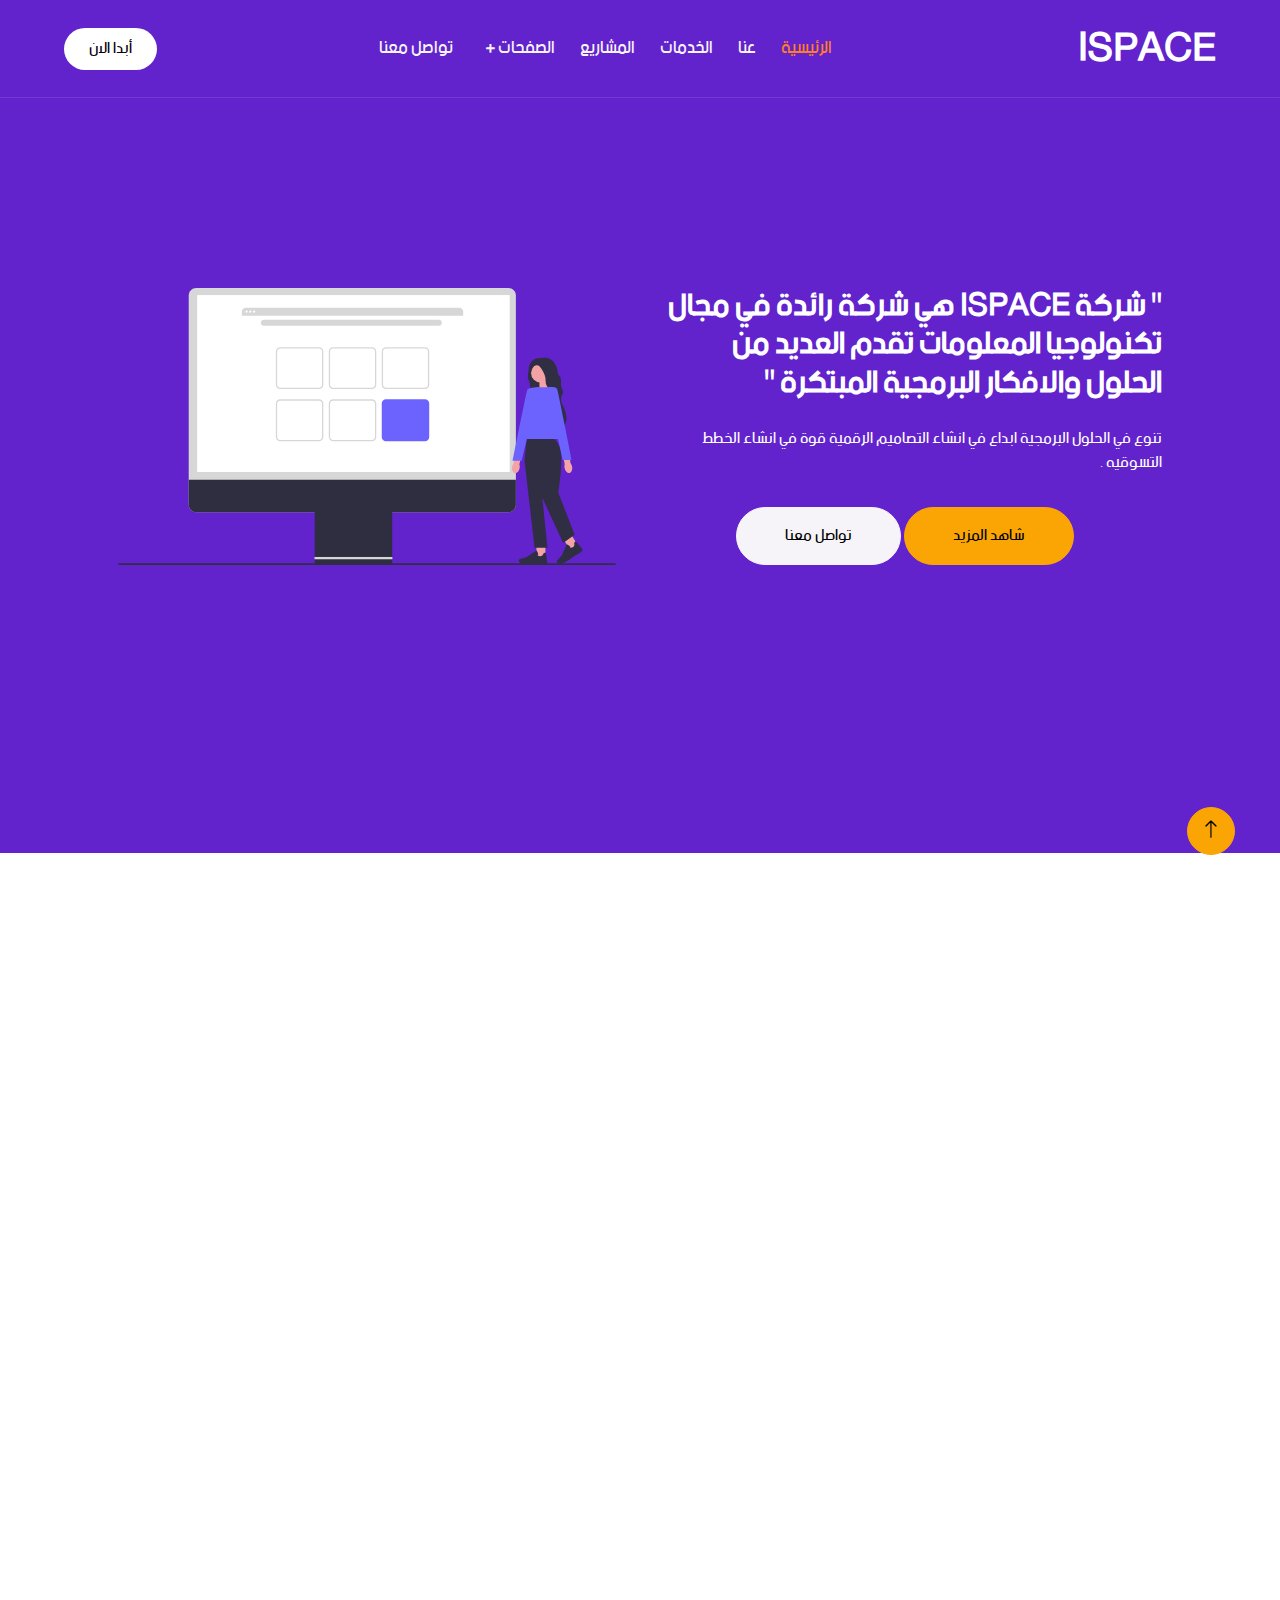
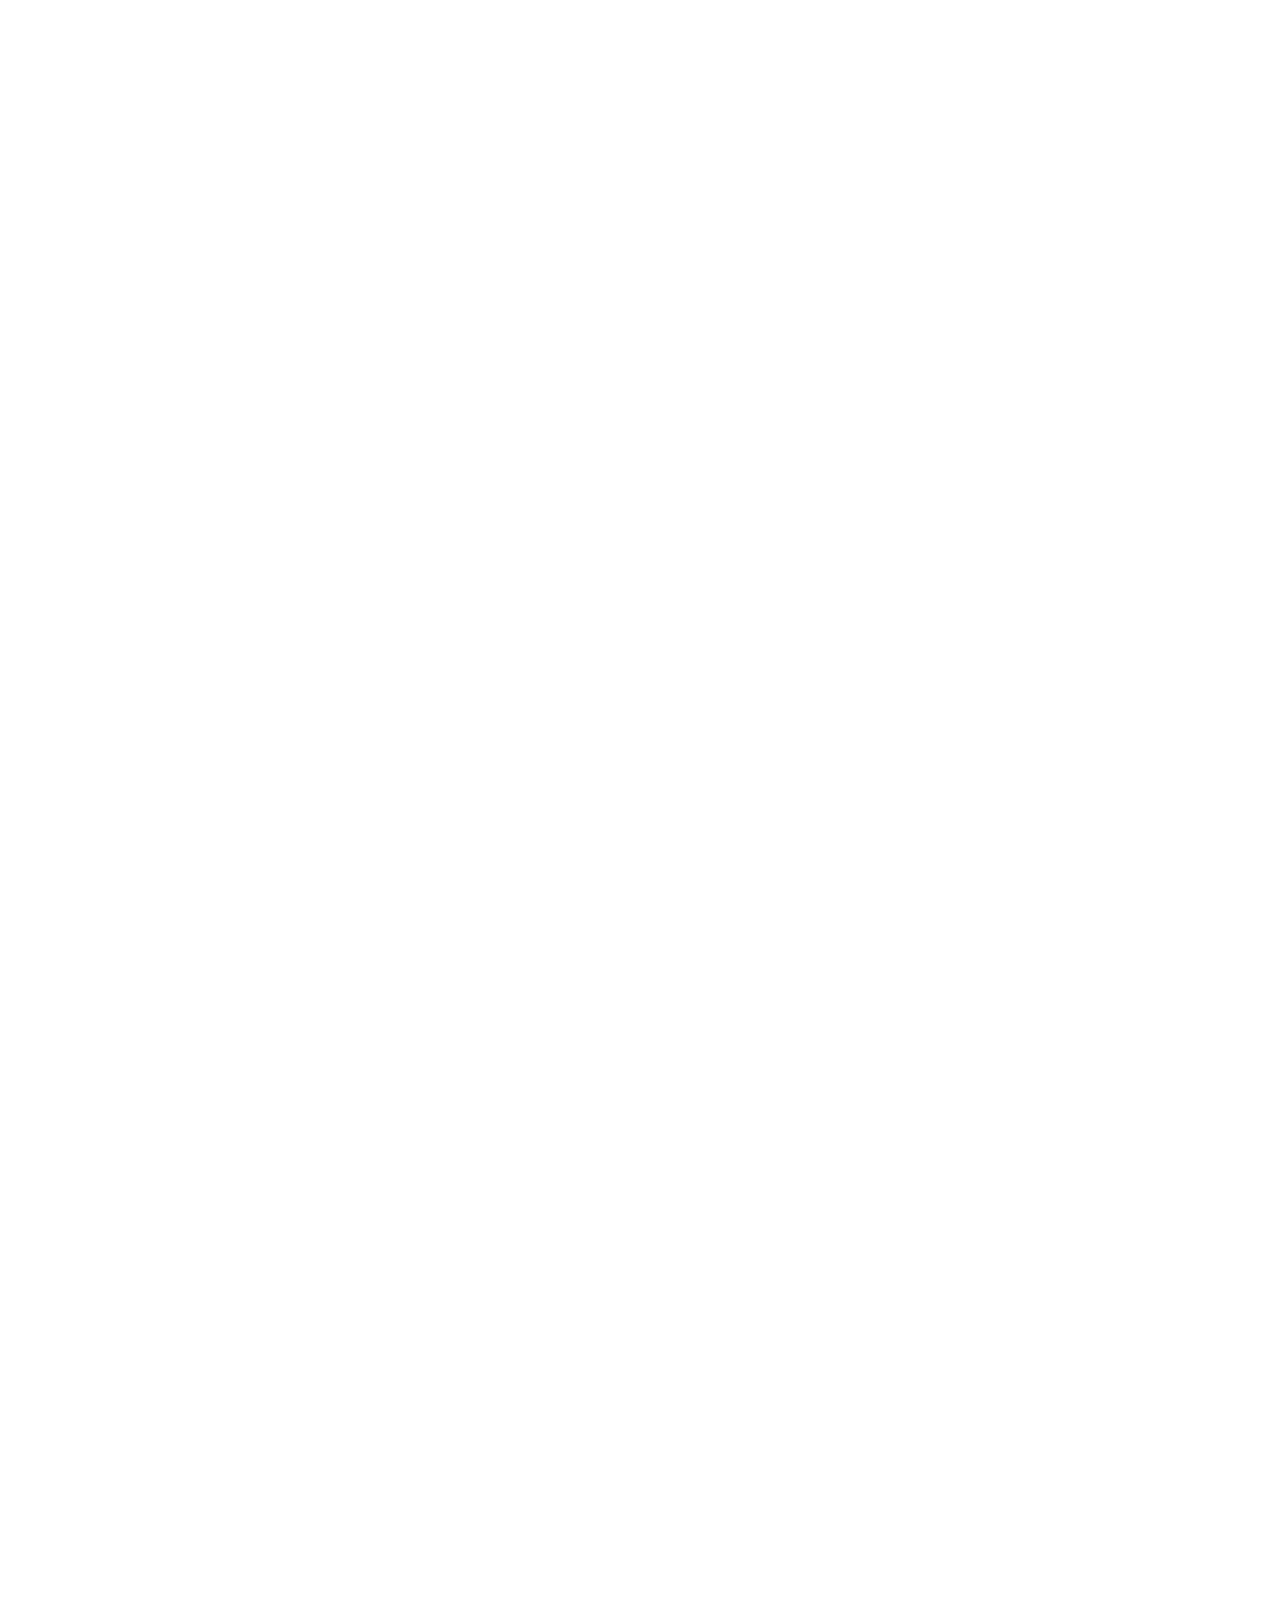
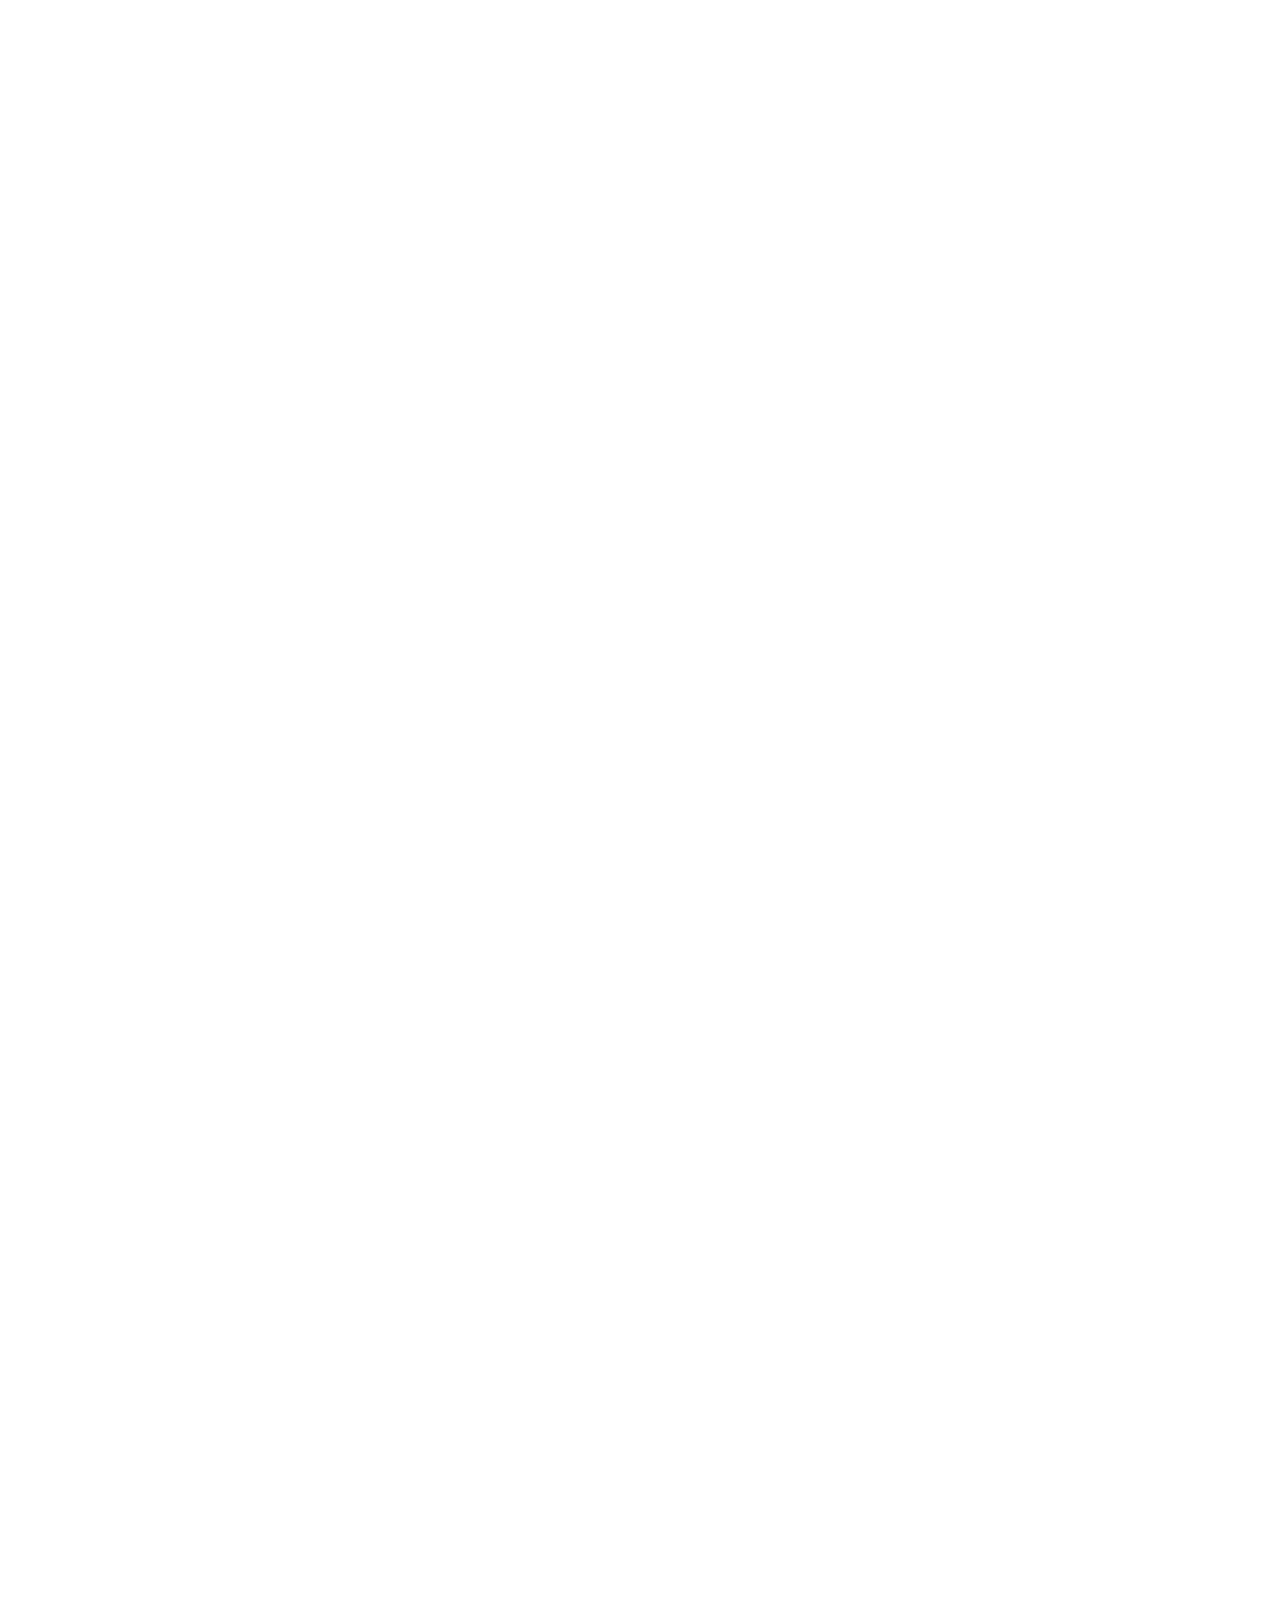
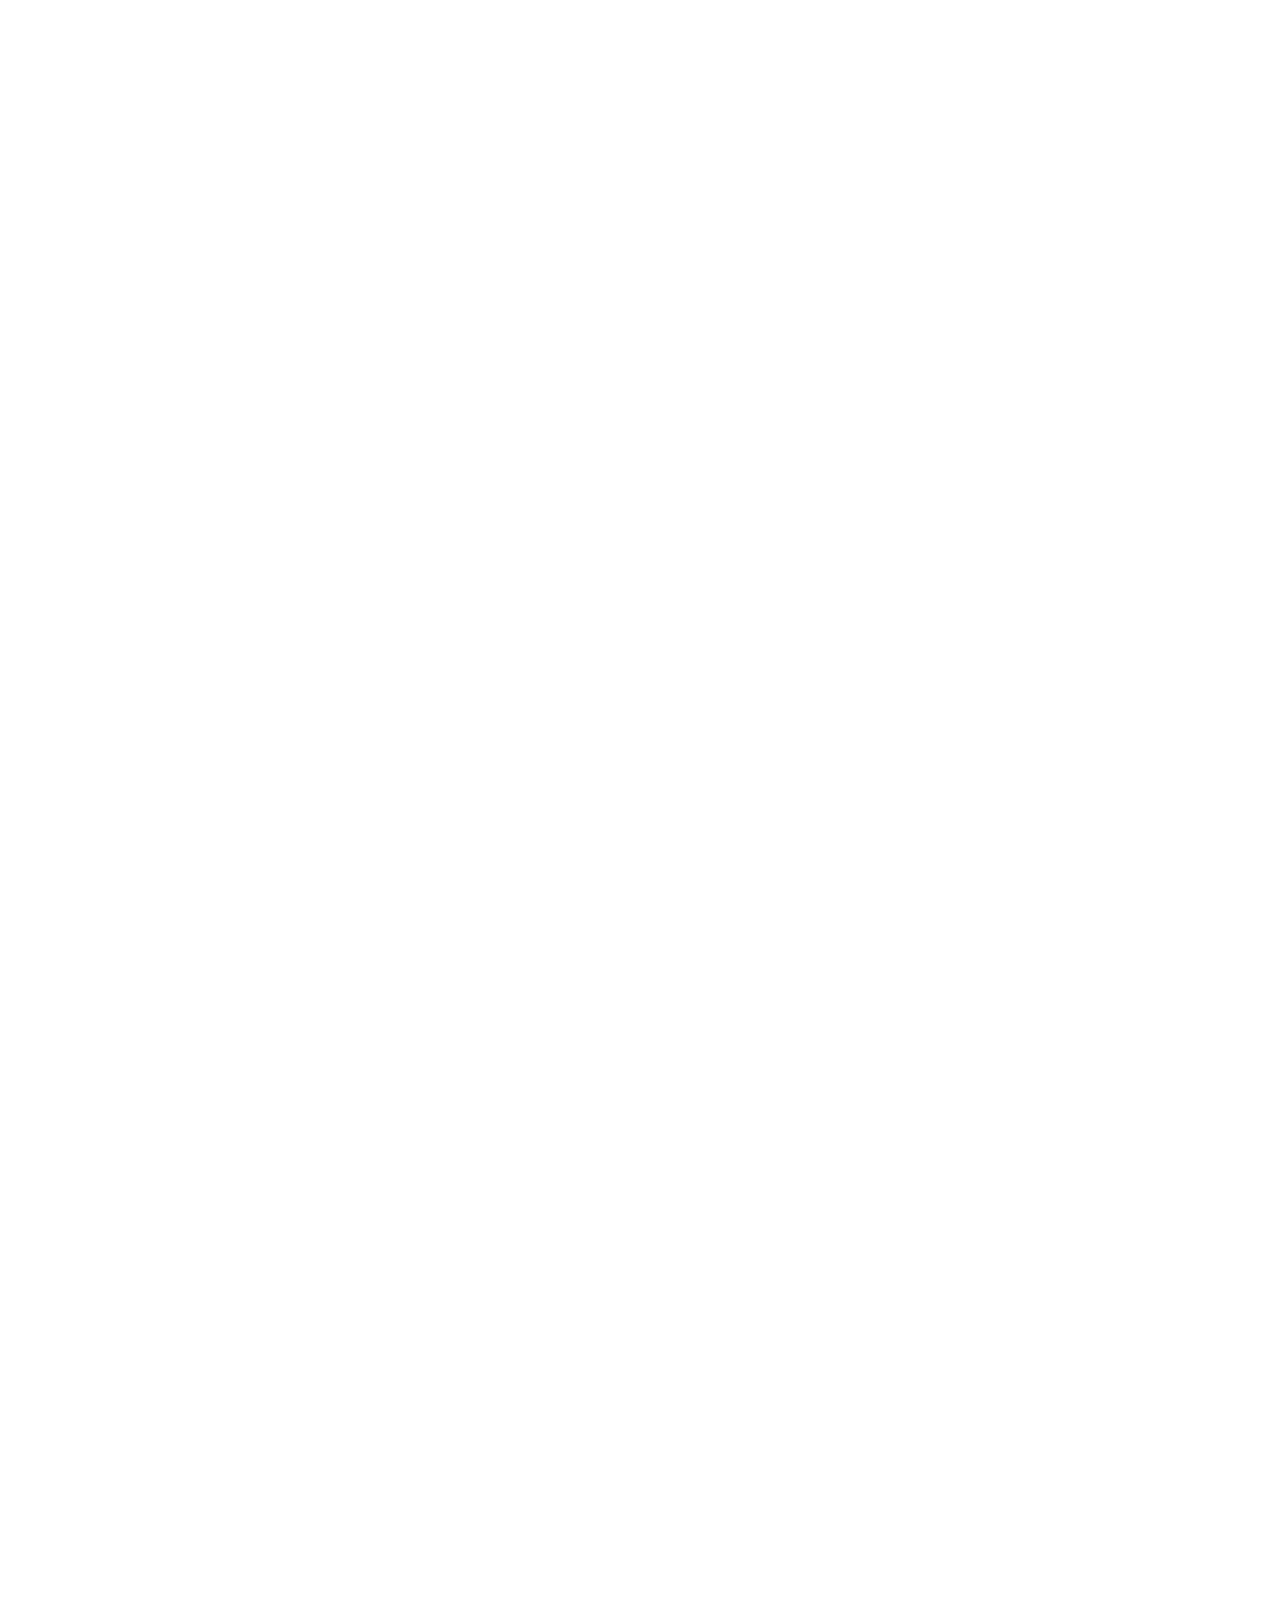
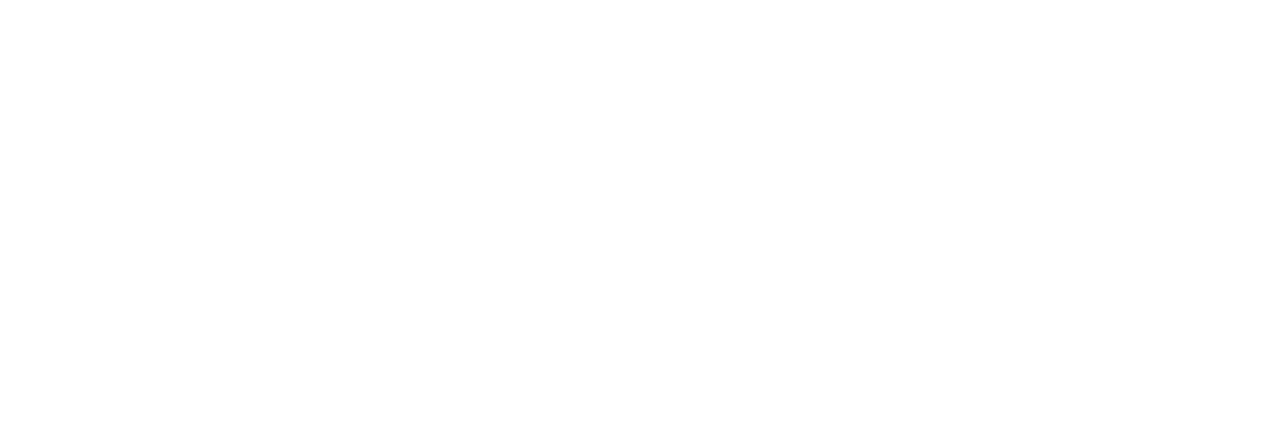
<file: index.html>
<!DOCTYPE html>
<html lang="en">

<head>
    <meta charset="utf-8">
    <title>ISPACE STORE </title>
    <meta content="width=device-width, initial-scale=1.0" name="viewport">
    <meta content="" name="keywords">
    <meta content="" name="description">

    <!-- Favicon -->
    <link href="img/favicon.ico" rel="icon">

    <!-- Google Web Fonts -->
    <link rel="preconnect" href="https://fonts.googleapis.com">
    <link rel="preconnect" href="https://fonts.gstatic.com" crossorigin>
    <link href="https://fonts.googleapis.com/css2?family=Heebo:wght@400;500&family=Jost:wght@500;600;700&display=swap" rel="stylesheet"> 

    <!-- Icon Font Stylesheet -->
    <link href="https://cdnjs.cloudflare.com/ajax/libs/font-awesome/5.10.0/css/all.min.css" rel="stylesheet">
    <link href="https://cdn.jsdelivr.net/npm/bootstrap-icons@1.4.1/font/bootstrap-icons.css" rel="stylesheet">

    <!-- Libraries Stylesheet -->
    <link href="lib/animate/animate.min.css" rel="stylesheet">
    <link href="lib/owlcarousel/assets/owl.carousel.min.css" rel="stylesheet">
    <link href="lib/lightbox/css/lightbox.min.css" rel="stylesheet">

    <!-- Customized Bootstrap Stylesheet -->
    <link href="css/bootstrap.min.css" rel="stylesheet">

    <!-- Template Stylesheet -->
    <link href="css/style.css" rel="stylesheet">
</head>

<body>
    <div class="container-xxl bg-white p-0">
        <!-- Spinner Start -->
        <div id="spinner" class="show bg-white position-fixed translate-middle w-100 vh-100 top-50 start-50 d-flex align-items-center justify-content-center">
            <div class="spinner-grow text-primary" style="width: 3rem; height: 3rem;" role="status">
                <span class="sr-only">Loading...</span>
            </div>
        </div>
        <!-- Spinner End -->


        <!-- Navbar & header Start -->
        <div class="container-xxl  bg-primary  p-0">
            <nav class="navbar navbar-expand-lg navbar-light px-4 px-lg-5 py-3 py-lg-0">
                <a href="" class="navbar-brand p-0">
                    <h1 class="m-0">ISPACE</h1>
                    <!-- <img src="img/logo.png" alt="Logo"> -->
                </a>
                <button class="navbar-toggler" type="button" data-bs-toggle="collapse" data-bs-target="#navbarCollapse">
                    <span class="fa fa-bars"></span>
                </button>
                <div class="collapse navbar-collapse" id="navbarCollapse">
                    <div class="navbar-nav mx-auto py-0">
                        <a href="index.html" class="nav-item nav-link active">الرئيسية</a>
                        <a href="about.html" class="nav-item nav-link">عنا </a>
                        <a href="service.html" class="nav-item nav-link">الخدمات </a>
                        <a href="project.html" class="nav-item nav-link">المشاريع </a>
                        <div class="nav-item dropdown">
                            <a href="#" class="nav-link dropdown-toggle" data-bs-toggle="dropdown">الصفحات </a>
                            <div class="dropdown-menu m-0">
                                <a href="team.html" class="dropdown-item text-end ">عن الشركه </a>
                                <a href="testimonial.html" class="dropdown-item text-end">خدمات مصغرة</a>
                                <a href="404.html" class="dropdown-item text-end">404 Page</a>
                            </div>
                        </div>
                        <a href="contact.html" class="nav-item nav-link">تواصل معنا </a>
                    </div>
                    <a href="" class="btn rounded-pill py-2 px-4 ms-3 d-none d-lg-block">أبدا الان </a>
                </div>
            </nav>

            <div class="container-xxl  hero-header">
                <div class="container px-lg-5">
                    <div class="row g-5 align-items-end">
                        <div class="col-lg-6 text-center text-lg-center text-sm-center">
                            <h2 class="text-white mb-4 animated slideInDown text-end "> " شركة ISPACE هي شركة رائدة في مجال تكنولوجيا المعلومات تقدم العديد من الحلول والافكار البرمجية المبتكرة "</h2>
                            <p class="text-white pb-3 animated slideInDown text-end">
                                  تنوع في الحلول البرمجية ابداع في انشاء التصاميم الرقمية قوة في انشاء الخطط التسوقيه .   
                            </p>
                            <a href="service.html" class="btn btn-secondary py-sm-3 px-sm-5 rounded-pill me-3 animated slideInLeft "> شاهد المزيد </a>
                            <a href="contact.html" class="btn btn-light py-sm-3 px-sm-5 rounded-pill animated slideInRight">تواصل معنا  </a>
                        </div>
                        <div class="col-lg-6 text-center text-lg-start">
                            <img class="img-fluid animated zoomIn" src="img/hero.svg" alt="">
                        </div> 
                    </div>
                </div>
            </div>
        </div>
        <!-- Navbar & header End -->


        <!-- Feature Start -->
        <div class="container-xxl py-5">
            <div class="container py-5 px-lg-5">
                <div class="row g-4">
                    <div class="col-lg-4 wow fadeInUp" data-wow-delay="0.1s">
                        <div class="feature-item bg-light rounded text-center p-4">
                            <i class="fa fa-3x fa-mail-bulk text-primary mb-4"></i>
                            <h5 class="mb-3">تصميم & تطوير البرمجيات</h5>
                            <p class="m-0">"قم بتحويل رؤية عملك إلى حقيقة رقمية مذهلة مع تصميم موقع مبتكر يجذب ويثير الإعجاب."</p>
                            
                        </div>
                    </div>
                    <div class="col-lg-4 wow fadeInUp" data-wow-delay="0.3s">
                        <div class="feature-item bg-light rounded text-center p-4">
                            <i class="fa fa-3x fa-search text-primary mb-4"></i>
                            <h5 class="mb-3">تحسين محركات البحث  </h5>
                            <p class="m-0">"اجعل موقعك في صدارة نتائج البحث مع استراتيجيات تحسين محركات البحث المتقدمة والمبتكرة."</p>
                        </div>
                    </div>
                    <div class="col-lg-4 wow fadeInUp" data-wow-delay="0.5s">
                        <div class="feature-item bg-light rounded text-center p-4">
                            <i class="fa fa-3x fa-laptop-code text-primary mb-4"></i>
                            <h5 class="mb-3"> التسويق الرقمي </h5>
                            <p class="m-0"> "اكتشف قوة التسويق الإلكتروني واطلق عملك نحو النجاح الرقمي!"</p>
                        </div>
                    </div>

                    <div class="col-lg-4 wow fadeInUp" data-wow-delay="0.5s">
                        <div class="feature-item bg-light rounded text-center p-4">
                            <i class="fa fa-3x fa-keyboard text-primary mb-4"></i>
                            <h5 class="mb-3"> تطبيقات سطح المكتب  </h5>
                            <p class="m-0"> "توفر شركتنا العديد من البرامج الحسابية والتطبيقات المناسبة لواجهه عملك"</p>
                        </div>
                    </div>

                    <div class="col-lg-4 wow fadeInUp" data-wow-delay="0.5s">
                        <div class="feature-item bg-light rounded text-center p-4">
                            <i class="fa fa-3x fa-palette text-primary mb-4"></i>
                            <h5 class="mb-3"> خدمات التصميم  </h5>
                            <p class="m-0">  تتميز شركتنا باللمسة الفنية التي تجمع بين الأبداع والأبتكار </p>
                        </div>
                    </div>
                </div>
            </div>
        </div>
        <!-- Feature End -->


        <!-- About Start -->
        <div class="container-xxl py-5">
            <div class="container py-5 px-lg-5">
                <div class="row g-5 align-items-center">
                    <div class="col-lg-6 wow fadeInUp" data-wow-delay="0.1s">
                        <p class="section-title text-secondary ">عن شركتنا <span></span></p>
                        <h1 class="mb-5">#1 سنقوم بالعمل من اجلك في كل المجالات</h1>
                        <p class="mb-4">"تعامل مع الأفضل في عالم التكنولوجيا والتصميم واستفد من خبرتنا في تطوير مواقع الويب وإنشاء التصاميم الجرافيكية الاحترافية وخطط التسويق الفعالة."
                        </p>
                        <div class="skill mb-4">
                            <div class="d-flex justify-content-between">
                                <p class="mb-2">التسويق الالكتروني </p>
                                <p class="mb-2">100%</p>
                            </div>
                            <div class="progress">
                                <div class="progress-bar bg-primary" role="progressbar" aria-valuenow="100" aria-valuemin="0" aria-valuemax="100"></div>
                            </div>
                        </div>
                        <div class="skill mb-4">
                            <div class="d-flex justify-content-between">
                                <p class="mb-2">    خدمات التصميم  </p>
                                <p class="mb-2">100%</p>
                            </div>
                            <div class="progress">
                                <div class="progress-bar bg-secondary" role="progressbar" aria-valuenow="100" aria-valuemin="0" aria-valuemax="100"></div>
                            </div>
                        </div>
                        <div class="skill mb-4">
                            <div class="d-flex justify-content-between">
                                <p class="mb-2">تصميم & تطوير البرمجيات</p>
                                <p class="mb-2">100%</p>
                            </div>
                            <div class="progress">
                                <div class="progress-bar bg-dark" role="progressbar" aria-valuenow="100" aria-valuemin="0" aria-valuemax="100"></div>
                            </div>
                        </div>
                        <a href="service.html" class="btn btn-primary py-sm-3 px-sm-5 rounded-pill mt-3">أكتشف المزيد </a>
                    </div>
                    <div class="col-lg-6">
                        <img class="img-fluid wow zoomIn" data-wow-delay="0.5s" src="img/about.svg">
                    </div>
                </div>
            </div>
        </div>
        <!-- About End -->


        <!-- Facts Start -->
        <div class="container-xxl bg-primary fact py-5 wow fadeInUp" data-wow-delay="0.1s">
            <div class="container py-5 px-lg-5">
                <div class="row g-4">
                    <div class="col-md-6 col-lg-3 text-center wow fadeIn" data-wow-delay="0.1s">
                        <i class="fa fa-certificate fa-3x text-secondary mb-3"></i>
                        <h1 class="text-white mb-2" data-toggle="counter-up">+5</h1>
                        <p class="text-white mb-0">سنوات خبرة  </p>
                    </div>
                    <div class="col-md-6 col-lg-3 text-center wow fadeIn" data-wow-delay="0.3s">
                        <i class="fa fa-users-cog fa-3x text-secondary mb-3"></i>
                        <h1 class="text-white mb-2" data-toggle="counter-up">20</h1>
                        <p class="text-white mb-0">  يعمل معنا  </p>
                    </div>
                    <div class="col-md-6 col-lg-3 text-center wow fadeIn" data-wow-delay="0.5s">
                        <i class="fa fa-users fa-3x text-secondary mb-3"></i>
                        <h1 class="text-white mb-2" data-toggle="counter-up">263</h1>
                        <p class="text-white mb-0">حملة تسويقية  </p>
                    </div>
                    <div class="col-md-6 col-lg-3 text-center wow fadeIn" data-wow-delay="0.7s">
                        <i class="fa fa-check fa-3x text-secondary mb-3"></i>
                        <h1 class="text-white mb-2" data-toggle="counter-up">1050</h1>
                        <p class="text-white mb-0">  مشاريع مكتملة   </p>
                    </div>
                </div>
            </div>
        </div>
        <!-- Facts End -->


        <!-- Service Start -->
        <div class="container-xxl py-5">
            <div class="container py-5 px-lg-5">
                <div class="wow fadeInUp" data-wow-delay="0.1s">
                    <p class="section-title text-secondary justify-content-center"><span></span>خدماتنا <span></span></p>
                    <h1 class="text-center mb-5">الحلول الرقمية الذي نقدمها    </h1>
                </div>
                <div class="row g-4">
                    <div class="col-lg-4 col-md-6 wow fadeInUp" data-wow-delay="0.1s">
                        <div class="service-item d-flex flex-column text-center rounded">
                            <div class="service-icon flex-shrink-0">
                                <i class="fa fa-search fa-2x"></i>
                            </div>
                            <h5 class="mb-3">تحسين محركات البحث </h5>
                            <p class="m-0"> "استثمر في تحسين محركات البحث واحصل على عوائد استثمار مذهلة مع زيادة ملحوظة في حركة المرور والمبيعات."</p>
                            <a class="btn btn-square" href=""><i class="fa fa-arrow-right"></i></a>
                        </div>
                    </div>
                    <div class="col-lg-4 col-md-6 wow fadeInUp" data-wow-delay="0.3s">
                        <div class="service-item d-flex flex-column text-center rounded">
                            <div class="service-icon flex-shrink-0">
                                <i class="fa fa-laptop-code fa-2x"></i>
                            </div>
                            <h5 class="mb-3">تصميم المواقع  </h5>
                            <p class="m-0"> "تفرد وتميُّز عن المنافسة من خلال تصميم موقع فريد يعكس رؤيتك وقيم علامتك التجارية."</p>
                            <a class="btn btn-square" href=""><i class="fa fa-arrow-right"></i></a>
                        </div>
                    </div>
                    <div class="col-lg-4 col-md-6 wow fadeInUp" data-wow-delay="0.5s">
                        <div class="service-item d-flex flex-column text-center rounded">
                            <div class="service-icon flex-shrink-0">
                                <i class="fab fa-facebook-f fa-2x"></i>
                            </div>
                            <h5 class="mb-3">التسويق الالكتروني   </h5>
                            <p class="m-0">"استكشف عالم التسويق الإلكتروني واستثمر في الابتكار لتحقيق نجاح عملك وتحقيق أهدافك الرقمية."
                            </p>
                            <a class="btn btn-square" href=""><i class="fa fa-arrow-right"></i></a>
                        </div>
                    </div>
                    <div class="col-lg-4 col-md-6 wow fadeInUp" data-wow-delay="0.1s">
                        <div class="service-item d-flex flex-column text-center rounded">
                            <div class="service-icon flex-shrink-0">
                                <i class="fa fa-mail-bulk fa-2x"></i>
                            </div>
                            <h5 class="mb-3"> انشاء تطبيقات الجوال </h5>
                            <p class="m-0">"اجعل فكرتك تحطم الحواجز وتصل إلى العالم بتطبيق جوال مذهل يجمع بين السهولة والوظائف القوية."</p>
                            <a class="btn btn-square" href=""><i class="fa fa-arrow-right"></i></a>
                        </div>
                    </div>
                    <div class="col-lg-4 col-md-6 wow fadeInUp" data-wow-delay="0.3s">
                        <div class="service-item d-flex flex-column text-center rounded">
                            <div class="service-icon flex-shrink-0">
                                <i class="fa fa-thumbs-up fa-2x"></i>
                            </div>
                            <h5 class="mb-3">التصميم الجرافيكي </h5>
                            <p class="m-0">"استعد لرحلة استكشاف مدهشة في عالم التصميم الجرافيكي والبرندينج، حيث نحوّل أفكارك إلى حقيقة مذهلة تترك بصمة لا تُنسى."</p>
                            <a class="btn btn-square" href=""><i class="fa fa-arrow-right"></i></a>
                        </div>
                    </div>
                    <div class="col-lg-4 col-md-6 wow fadeInUp" data-wow-delay="0.5s">
                        <div class="service-item d-flex flex-column text-center rounded">
                            <div class="service-icon flex-shrink-0">
                                <i class="fab fa-android fa-2x"></i>
                            </div>
                            <h5 class="mb-3">تطوير المواقع </h5>
                            <p class="m-0">"اجعل تجربة المستخدم لموقعك لا تُنسى من خلال تطوير موقع ويب متطور يمزج بين الجمال والوظائف القوية."
                            </p>
                            <a class="btn btn-square" href=""><i class="fa fa-arrow-right"></i></a>
                        </div>
                    </div>
                </div>
            </div>
        </div>
        <!-- Service End -->


        <!-- Newsletter Start -->
        <div class="container-xxl bg-primary newsletter py-5 wow fadeInUp" data-wow-delay="0.1s">
            <div class="container py-5 px-lg-5">
                <div class="row justify-content-center">
                    <div class="col-lg-7 text-center">
                        <p class="section-title text-white justify-content-center"><span></span>النشرة الاخباريه لموقعنا <span></span></p>
                        <h1 class="text-center text-white mb-4">كل جديد في عالم التكنولوجيا معنا </h1>
                        <p class="text-white mb-4">"لا تدع فرصة الاطلاع على آخر مستجدات تكنولوجيا المعلومات تفوتك! انضم إلى مجتمعنا واستمر في المتابعة لتكون أحد الأوائل الذين يطلعون على كل جديد."</p>
                        <div class="position-relative w-100 mt-3">
                            <input class="form-control border-0 rounded-pill w-100 ps-4 pe-5" type="text" placeholder="Enter Your Email" style="height: 48px;">
                            <button type="button" class="btn shadow-none position-absolute top-0 end-0 mt-1 me-2"><i class="fa fa-paper-plane text-primary fs-4"></i></button>
                        </div>
                    </div>
                </div>
            </div>
        </div>
        <!-- Newsletter End -->


        <!-- Projects Start -->
        <div class="container-xxl py-5">
            <div class="container py-5 px-lg-5">
                <div class="wow fadeInUp" data-wow-delay="0.1s">
                    <p class="section-title text-secondary justify-content-center"><span></span>مشاريعنا  <span></span></p>
                    <h1 class="text-center mb-5">اخر المشاريع المكتملة  </h1>
                </div>
                <div class="row mt-n2 wow fadeInUp" data-wow-delay="0.3s">
                    <div class="col-12 text-center">
                        <ul class="list-inline mb-5" id="portfolio-flters">
                            <li class="mx-2 active" data-filter="*">كل المشاريع </li>
                            <li class="mx-2" data-filter=".first">تصميم المواقع  </li>
                            <li class="mx-2" data-filter=".second">التصميم الجرافيكي  </li>
                        </ul>
                    </div>
                </div>
                <div class="row g-4 portfolio-container">
                    <div class="col-lg-4 col-md-6 portfolio-item first wow fadeInUp" data-wow-delay="0.1s">
                        <div class="rounded overflow-hidden">
                            <div class="position-relative overflow-hidden">
                                <img class="img-fluid w-100" src="img/portfolio-1.jpg" alt="">
                                <div class="portfolio-overlay">
                                    <a class="btn btn-square btn-outline-light mx-1" href="img/portfolio-1.jpg" data-lightbox="portfolio"><i class="fa fa-eye"></i></a>
                                    <a class="btn btn-square btn-outline-light mx-1" href=""><i class="fa fa-link"></i></a>
                                </div>
                            </div>
                            <div class="bg-light p-4">
                                <p class="text-primary fw-medium mb-2">"تصميم واجهة المستخدم/تجربة المستخدم" </p>
                                <h5 class="lh-base mb-0">نصصصصصصصصصصص</a>
                            </div>
                        </div>
                    </div>
                    <div class="col-lg-4 col-md-6 portfolio-item second wow fadeInUp" data-wow-delay="0.3s">
                        <div class="rounded overflow-hidden">
                            <div class="position-relative overflow-hidden">
                                <img class="img-fluid w-100" src="img/portfolio-2.jpg" alt="">
                                <div class="portfolio-overlay">
                                    <a class="btn btn-square btn-outline-light mx-1" href="img/portfolio-2.jpg" data-lightbox="portfolio"><i class="fa fa-eye"></i></a>
                                    <a class="btn btn-square btn-outline-light mx-1" href=""><i class="fa fa-link"></i></a>
                                </div>
                            </div>
                            <div class="bg-light p-4">
                                <p class="text-primary fw-medium mb-2">تصميم واجهة المستخدم/تجربة المستخدم
                                </p>
                                <h5 class="lh-base mb-0"> نصصصصصصصصصصصصصص</a>
                            </div>
                        </div>
                    </div>
                    <div class="col-lg-4 col-md-6 portfolio-item first wow fadeInUp" data-wow-delay="0.5s">
                        <div class="rounded overflow-hidden">
                            <div class="position-relative overflow-hidden">
                                <img class="img-fluid w-100" src="img/portfolio-3.jpg" alt="">
                                <div class="portfolio-overlay">
                                    <a class="btn btn-square btn-outline-light mx-1" href="img/portfolio-3.jpg" data-lightbox="portfolio"><i class="fa fa-eye"></i></a>
                                    <a class="btn btn-square btn-outline-light mx-1" href=""><i class="fa fa-link"></i></a>
                                </div>
                            </div>
                            <div class="bg-light p-4">
                                <p class="text-primary fw-medium mb-2">تصميم واجهة المستخدم/تجربة المستخدم
                                </p>
                                <h5 class="lh-base mb-0">نصصصصصصصصصصص </a>
                            </div>
                        </div>
                    </div>
                    <div class="col-lg-4 col-md-6 portfolio-item second wow fadeInUp" data-wow-delay="0.1s">
                        <div class="rounded overflow-hidden">
                            <div class="position-relative overflow-hidden">
                                <img class="img-fluid w-100" src="img/portfolio-4.jpg" alt="">
                                <div class="portfolio-overlay">
                                    <a class="btn btn-square btn-outline-light mx-1" href="img/portfolio-4.jpg" data-lightbox="portfolio"><i class="fa fa-eye"></i></a>
                                    <a class="btn btn-square btn-outline-light mx-1" href=""><i class="fa fa-link"></i></a>
                                </div>
                            </div>
                            <div class="bg-light p-4">
                                <p class="text-primary fw-medium mb-2">تصميم واجهة المستخدم/تجربة المستخدم
                                </p>
                                <h5 class="lh-base mb-0">نصصصصصصصصصصص</a>
                            </div>
                        </div>
                    </div>
                    <div class="col-lg-4 col-md-6 portfolio-item first wow fadeInUp" data-wow-delay="0.3s">
                        <div class="rounded overflow-hidden">
                            <div class="position-relative overflow-hidden">
                                <img class="img-fluid w-100" src="img/portfolio-5.jpg" alt="">
                                <div class="portfolio-overlay">
                                    <a class="btn btn-square btn-outline-light mx-1" href="img/portfolio-5.jpg" data-lightbox="portfolio"><i class="fa fa-eye"></i></a>
                                    <a class="btn btn-square btn-outline-light mx-1" href=""><i class="fa fa-link"></i></a>
                                </div>
                            </div>
                            <div class="bg-light p-4">
                                <p class="text-primary fw-medium mb-2">تصميم واجهة المستخدم/تجربة المستخدم
                                </p>
                                <h5 class="lh-base mb-0">نصصصصصصصصصصصصصص</a>
                            </div>
                        </div>
                    </div>
                    <div class="col-lg-4 col-md-6 portfolio-item second wow fadeInUp" data-wow-delay="0.5s">
                        <div class="rounded overflow-hidden">
                            <div class="position-relative overflow-hidden">
                                <img class="img-fluid w-100" src="img/portfolio-6.jpg" alt="">
                                <div class="portfolio-overlay">
                                    <a class="btn btn-square btn-outline-light mx-1" href="img/portfolio-6.jpg" data-lightbox="portfolio"><i class="fa fa-eye"></i></a>
                                    <a class="btn btn-square btn-outline-light mx-1" href=""><i class="fa fa-link"></i></a>
                                </div>
                            </div>
                            <div class="bg-light p-4">
                                <p class="text-primary fw-medium mb-2">تصميم واجهة المستخدم/تجربة المستخدم
                                </p>
                                <h5 class="lh-base mb-0">نصصصصصصصصصصصصصص </a>
                            </div>
                        </div>
                    </div>
                </div>
            </div>
        </div>
        <!-- Projects End -->


        <!-- Testimonial Start -->
        <div class="container-xxl py-5 wow fadeInUp" data-wow-delay="0.1s" style="direction: ltr;">
            <div class="container py-5 px-lg-5">
                <p class="section-title text-secondary justify-content-center"><span></span>أراء عملائنا <span></span></p>
                <h1 class="text-center mb-5">ماذا يقول عملائنا عنا !</h1>
                <div class="owl-carousel testimonial-carousel">
                    <div class="testimonial-item bg-light rounded my-4">
                        <p class="fs-5"><i class="fa fa-quote-left fa-4x text-primary mt-n4 me-3"></i>ناس رايقه </p>
                        <div class="d-flex align-items-center">
                            <img class="img-fluid flex-shrink-0 rounded-circle" src="img/testimonial-1.jpg" style="width: 65px; height: 65px;">
                            <div class="ps-4">
                                <h5 class="mb-1"> عميله   </h5>
                                <span>محترفين </span>
                            </div>
                        </div>
                    </div>
                    <div class="testimonial-item bg-light rounded my-4">
                        <p class="fs-5"><i class="fa fa-quote-left fa-4x text-primary mt-n4 me-3"></i>حلوين والله </p>
                        <div class="d-flex align-items-center">
                            <img class="img-fluid flex-shrink-0 rounded-circle" src="img/testimonial-2.jpg" style="width: 65px; height: 65px;">
                            <div class="ps-4">
                                <h5 class="mb-1">احمد انور </h5>
                                <span>محترفين </span>
                            </div>
                        </div>
                    </div>
                    <div class="testimonial-item bg-light rounded my-4">
                        <p class="fs-5"><i class="fa fa-quote-left fa-4x text-primary mt-n4 me-3"></i>مشاء الله عليهم </p>
                        <div class="d-flex align-items-center">
                            <img class="img-fluid flex-shrink-0 rounded-circle" src="img/testimonial-3.jpg" style="width: 65px; height: 65px;">
                            <div class="ps-4">
                                <h5 class="mb-1"> هشام حمدي</h5>
                                <span>محترفين </span>
                            </div>
                        </div>
                    </div>
                </div>
            </div>
        </div>
        <!-- Testimonial End -->


        <!-- Team Start -->
        <!-- <div class="container-xxl py-5">
            <div class="container py-5 px-lg-5">
                <div class="wow fadeInUp" data-wow-delay="0.1s">
                    <p class="section-title text-secondary justify-content-center"><span></span>فريقنا  <span></span></p>
                    <h1 class="text-center mb-5">اعضاء فريقنا </h1>
                </div>
                <div class="row g-4">
                    <div class="col-lg-4 col-md-6 wow fadeInUp" data-wow-delay="0.1s">
                        <div class="team-item bg-light rounded">
                            <div class="text-center border-bottom p-4">
                                <img class="img-fluid rounded-circle mb-4" src="img/team-1.jpg" alt="">
                                <h5>محمود جابر </h5>
                                <span>مصمم جرافيك </span>  
                            </div>
                            <div class="d-flex justify-content-center p-4">
                                <a class="btn btn-square mx-1" href=""><i class="fab fa-facebook-f"></i></a>
                                <a class="btn btn-square mx-1" href=""><i class="fab fa-twitter"></i></a>
                                <a class="btn btn-square mx-1" href=""><i class="fab fa-instagram"></i></a>
                                <a class="btn btn-square mx-1" href=""><i class="fab fa-linkedin-in"></i></a>
                            </div>
                        </div>
                    </div>
                    <div class="col-lg-4 col-md-6 wow fadeInUp" data-wow-delay="0.3s">
                        <div class="team-item bg-light rounded">
                            <div class="text-center border-bottom p-4">
                                <img class="img-fluid rounded-circle mb-4" src="img/team-2.jpg" alt="">
                                <h5>لول  </h5>
                                <span>مصمم مواقع  </span>
                            </div>
                            <div class="d-flex justify-content-center p-4">
                                <a class="btn btn-square mx-1" href=""><i class="fab fa-facebook-f"></i></a>
                                <a class="btn btn-square mx-1" href=""><i class="fab fa-twitter"></i></a>
                                <a class="btn btn-square mx-1" href=""><i class="fab fa-instagram"></i></a>
                                <a class="btn btn-square mx-1" href=""><i class="fab fa-linkedin-in"></i></a>
                            </div>
                        </div>
                    </div>
                    <div class="col-lg-4 col-md-6 wow fadeInUp" data-wow-delay="0.5s">
                        <div class="team-item bg-light rounded">
                            <div class="text-center border-bottom p-4">
                                <img class="img-fluid rounded-circle mb-4" src="img/team-3.jpg" alt="">
                                <h5>محمود رشوان  </h5>
                                <span>الرئيس التنفيذي والمؤسس</span>
                            </div>
                            <div class="d-flex justify-content-center p-4">
                                <a class="btn btn-square mx-1" href=""><i class="fab fa-facebook-f"></i></a>
                                <a class="btn btn-square mx-1" href=""><i class="fab fa-twitter"></i></a>
                                <a class="btn btn-square mx-1" href=""><i class="fab fa-instagram"></i></a>
                                <a class="btn btn-square mx-1" href=""><i class="fab fa-linkedin-in"></i></a>
                            </div>
                        </div>
                    </div>
                </div>
            </div>
        </div> -->
        <!-- Team End -->
        

        <!-- Footer Start -->
        <div class="container-fluid bg-primary text-light footer wow fadeIn" data-wow-delay="0.1s">
            <div class="container py-5 px-lg-5">
                <div class="row g-5">
                    <div class="col-md-6 col-lg-3">
                        <p class="section-title text-white h5 mb-4">العناوين <span></span></p>
                        <p><i class="fa fa-map-marker-alt me-3"></i>شبين الكوم - المنوفيه </p>
                        <p><i class="fa fa-phone-alt me-3"></i>+012 345 67890</p>
                        <p><i class="fa fa-envelope me-3"></i>info@example.com</p>
                        <div class="d-flex pt-2">
                            <a class="btn btn-outline-light btn-social" href=""><i class="fab fa-twitter"></i></a>
                            <a class="btn btn-outline-light btn-social" href=""><i class="fab fa-facebook-f"></i></a>
                            <a class="btn btn-outline-light btn-social" href=""><i class="fab fa-instagram"></i></a>
                            <a class="btn btn-outline-light btn-social" href=""><i class="fab fa-linkedin-in"></i></a>
                        </div>
                    </div>
                    <!-- <div class="col-md-6 col-lg-3">
                        <p class="section-title text-white h5 mb-4">لينكات سريعة<span></span></p>
                        <a class="btn btn-link" href="">عننا </a>
                        <a class="btn btn-link" href="">تواصل معنا </a>
                        <a class="btn btn-link" href="">الشروط والاحكام</a>
                        <a class="btn btn-link" href="">الاخبار</a>
                    </div> -->
                    <div class="col-md-6 col-lg-3">
                        <p class="section-title text-white h5 mb-4">معرض الصور <span></span></p>
                        <div class="row g-2">
                            <div class="col-4">
                                <img class="img-fluid" src="img/portfolio-1.jpg" alt="Image">
                            </div>
                            <div class="col-4">
                                <img class="img-fluid" src="img/portfolio-2.jpg" alt="Image">
                            </div>
                            <div class="col-4">
                                <img class="img-fluid" src="img/portfolio-3.jpg" alt="Image">
                            </div>
                            <div class="col-4">
                                <img class="img-fluid" src="img/portfolio-4.jpg" alt="Image">
                            </div>
                            <div class="col-4">
                                <img class="img-fluid" src="img/portfolio-5.jpg" alt="Image">
                            </div>
                            <div class="col-4">
                                <img class="img-fluid" src="img/portfolio-6.jpg" alt="Image">
                            </div>
                        </div>
                    </div>
                    <div class="col-md-6 col-lg-3">
                        <p class="section-title text-white h5 mb-4">الجريده <span></span></p>
                        <p>اخر الاخبار الخاصه بشركتنا </p>
                        <div class="position-relative w-100 mt-3">
                            <input class="form-control border-0 rounded-pill w-100 ps-4 pe-5" type="text" placeholder="Your Email" style="height: 48px;">
                            <button type="button" class="btn shadow-none position-absolute top-0 end-0 mt-1 me-2"><i class="fa fa-paper-plane text-primary fs-4"></i></button>
                        </div>
                    </div>
                </div>
            </div>
            <div class="container px-lg-5">
                <div class="copyright">
                    <div class="row">
                        <div class="col-md-6 text-center text-md-start mb-3 mb-md-0">
                            &copy; <a class="border-bottom" href="#">ISPACE</a>, All Right Reserved. 
							
							<!--/*** This template is free as long as you keep the footer author’s credit link/attribution link/backlink. If you'd like to use the template without the footer author’s credit link/attribution link/backlink, you can purchase the Credit Removal License from "https://htmlcodex.com/credit-removal". Thank you for your support. ***/-->
							Designed By <a class="border-bottom" href="#">Mahmoud Rashwan </a>
                        </div>
                        <div class="col-md-6 text-center text-md-end">
                            <div class="footer-menu">
                                <a href="">الرئيسيه </a>
                                
                                <a href="">المساعدة </a>
                                <a href="">الاسئلة الشائعة</a>
                            </div>
                        </div>
                    </div>
                </div>
            </div>
        </div>
        <!-- Footer End -->


        <!-- Back to Top -->
        <a href="#" class="btn btn-lg btn-secondary btn-lg-square back-to-top"><i class="bi bi-arrow-up"></i></a>
    </div>

   

    <!-- JavaScript Libraries -->
    <script src="https://code.jquery.com/jquery-3.4.1.min.js"></script>
    <script src="https://cdn.jsdelivr.net/npm/bootstrap@5.0.0/dist/js/bootstrap.bundle.min.js"></script>
    <script src="lib/wow/wow.min.js"></script>
    <script src="lib/easing/easing.min.js"></script>
    <script src="lib/waypoints/waypoints.min.js"></script>
    <script src="lib/counterup/counterup.min.js"></script>
    <script src="lib/owlcarousel/owl.carousel.min.js"></script>
    <script src="lib/isotope/isotope.pkgd.min.js"></script>
    <script src="lib/lightbox/js/lightbox.min.js"></script>

    <!-- Template Javascript -->
    <script src="js/main.js"></script>
</body>

</html>
</file>
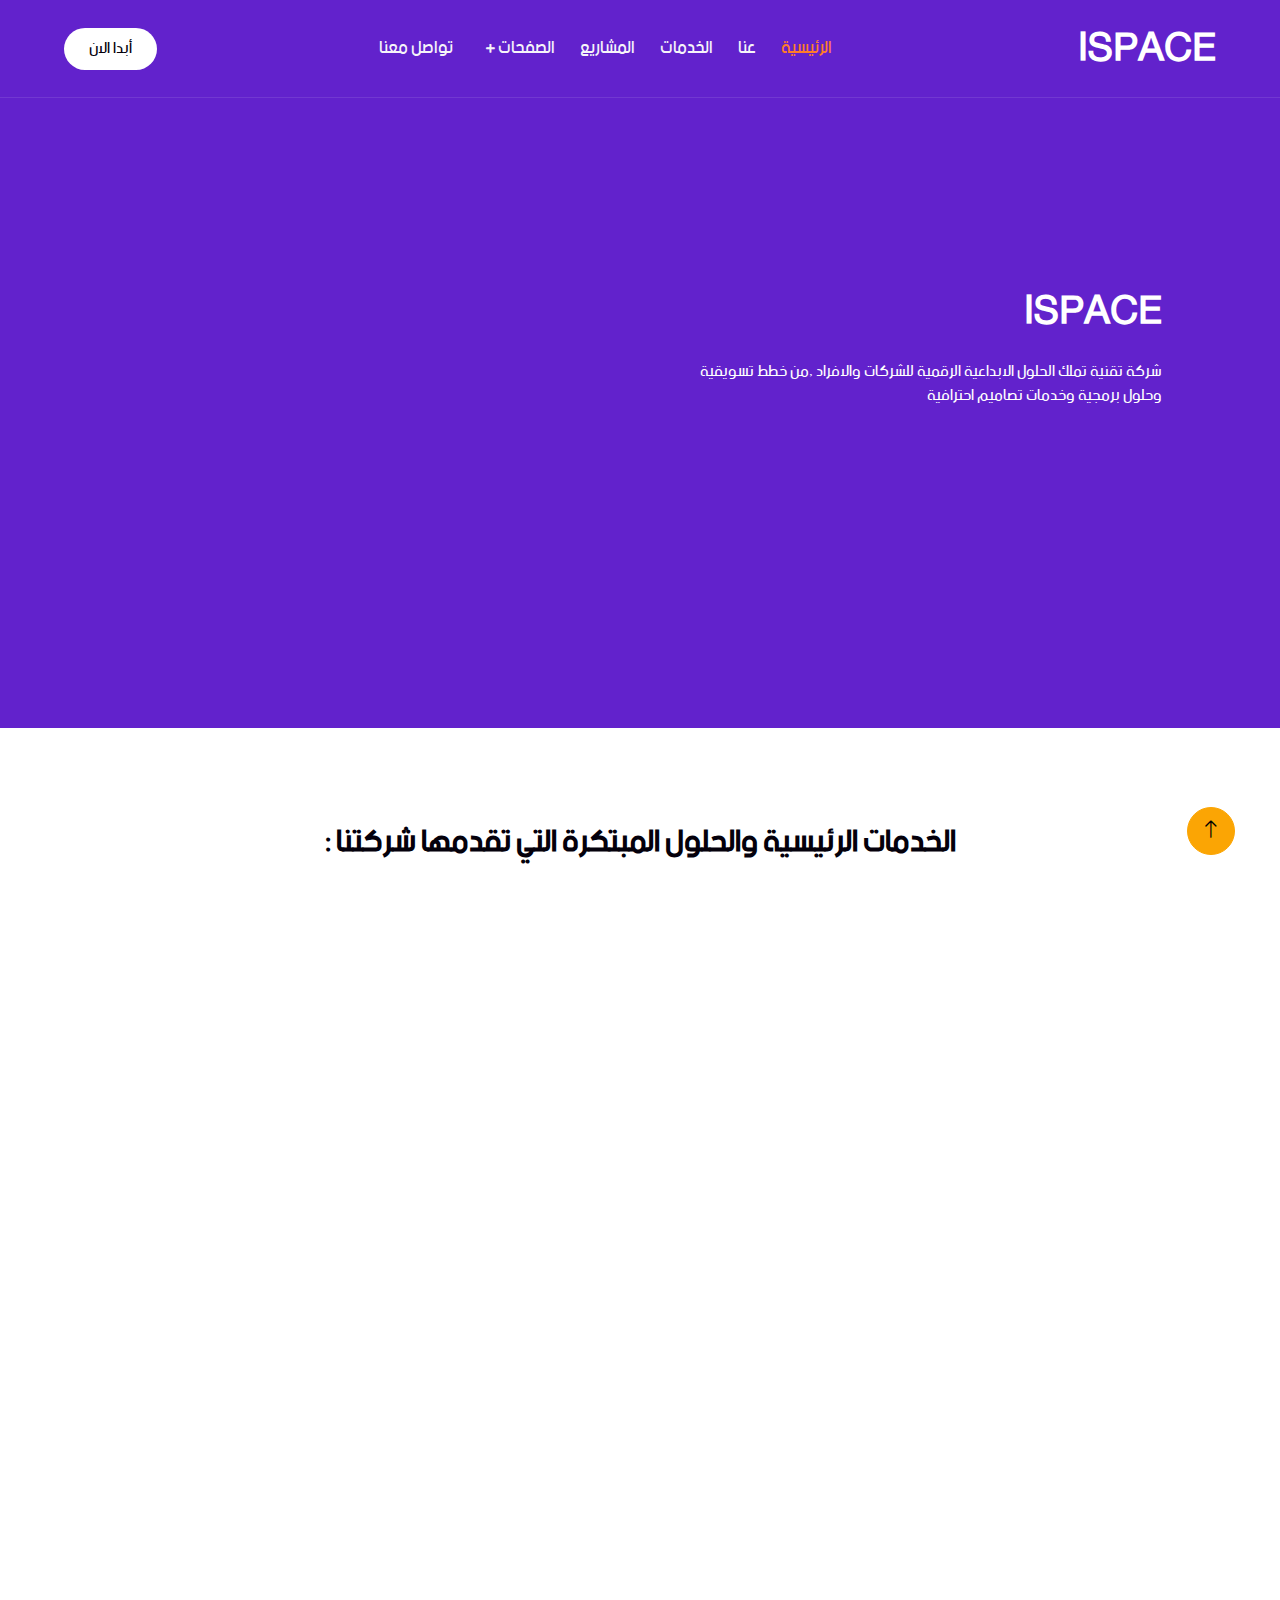
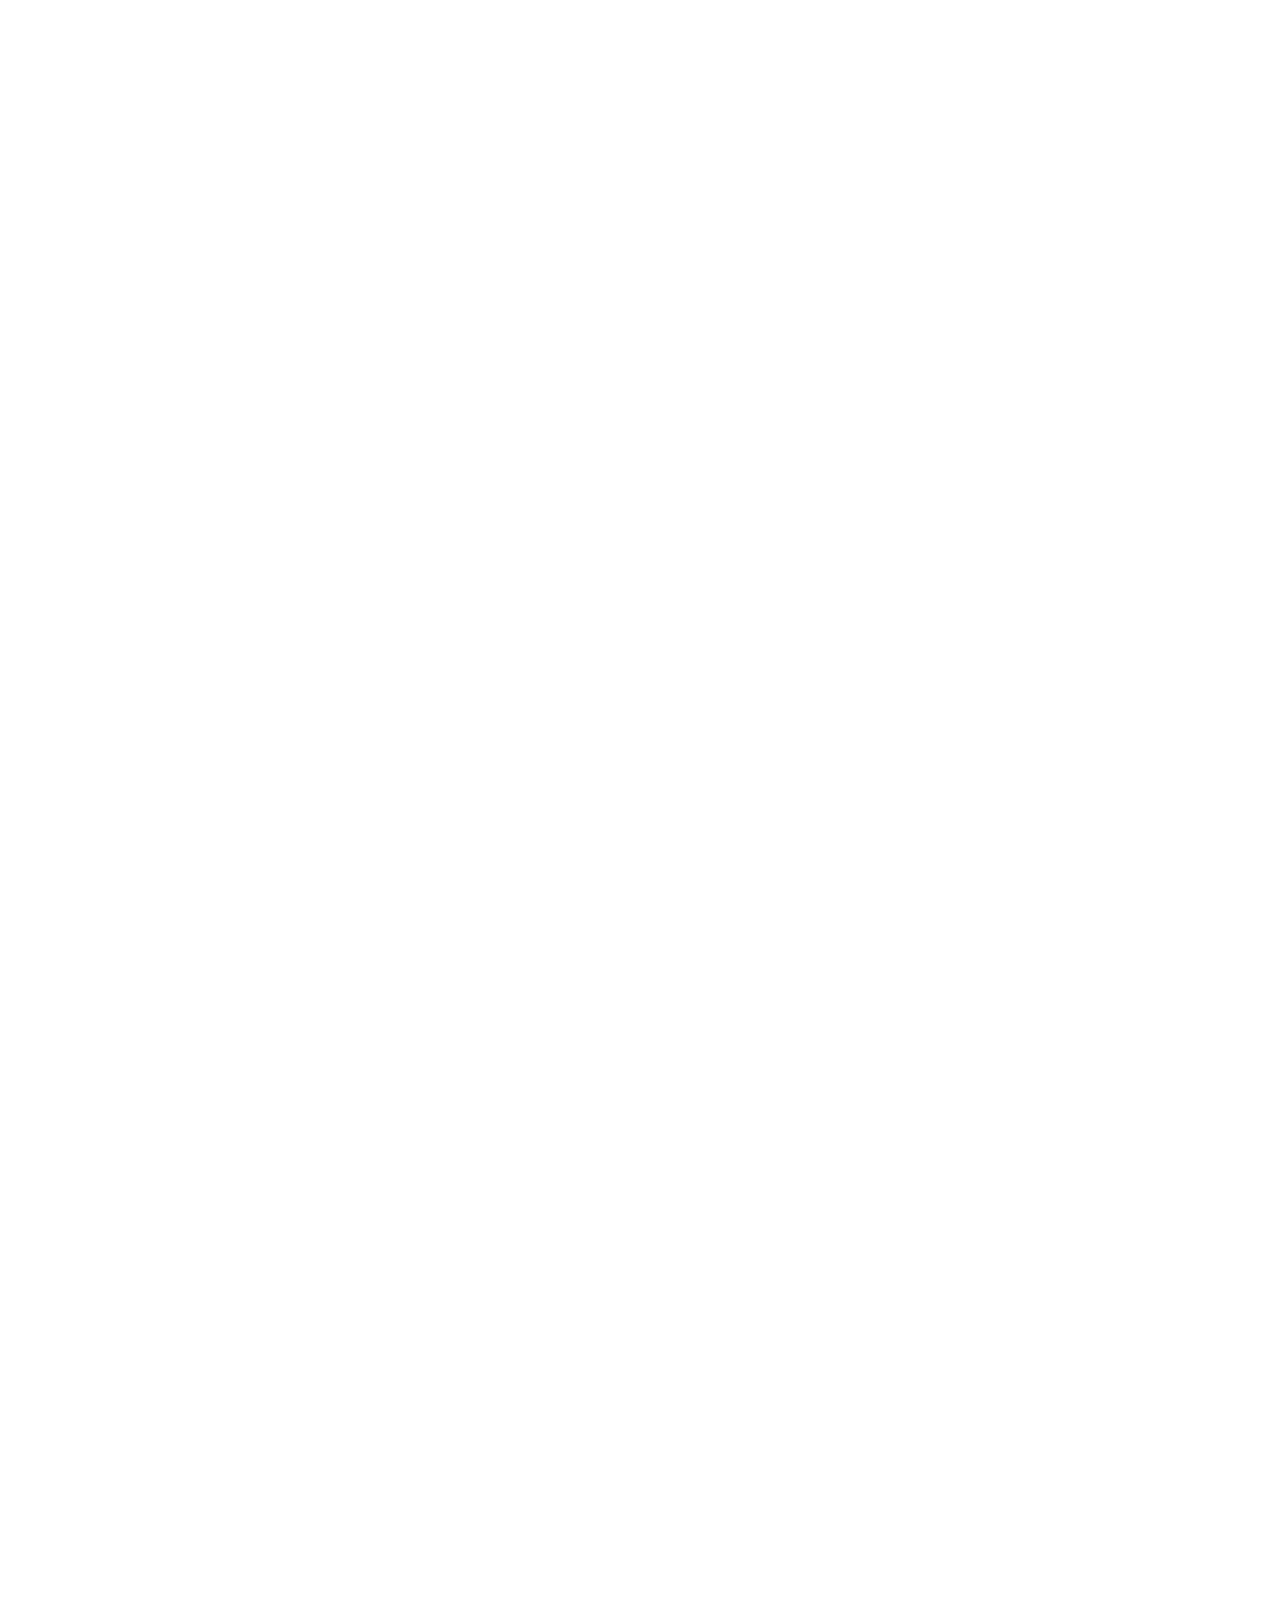
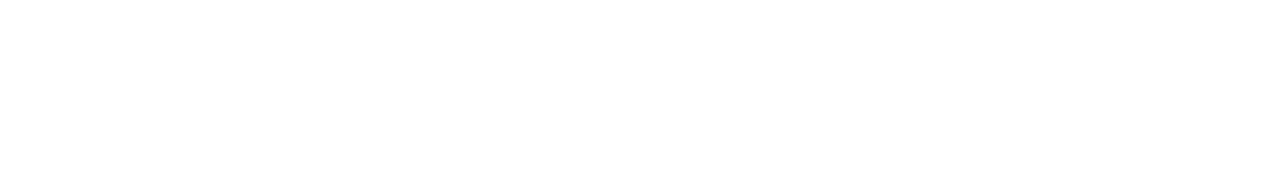
<file: about.html>
<!DOCTYPE html>
<html lang="en">

<head>
    <meta charset="utf-8">
    <title>ISPACE About</title>
    <meta content="width=device-width, initial-scale=1.0" name="viewport">
    <meta content="" name="keywords">
    <meta content="" name="description">

    <!-- Favicon -->
    <link href="img/favicon.ico" rel="icon">

    <!-- Google Web Fonts -->
    <link rel="preconnect" href="https://fonts.googleapis.com">
    <link rel="preconnect" href="https://fonts.gstatic.com" crossorigin>
    <link href="https://fonts.googleapis.com/css2?family=Heebo:wght@400;500&family=Jost:wght@500;600;700&display=swap" rel="stylesheet"> 

    <!-- Icon Font Stylesheet -->
    <link href="https://cdnjs.cloudflare.com/ajax/libs/font-awesome/5.10.0/css/all.min.css" rel="stylesheet">
    <link href="https://cdn.jsdelivr.net/npm/bootstrap-icons@1.4.1/font/bootstrap-icons.css" rel="stylesheet">

    <!-- Libraries Stylesheet -->
    <link href="lib/animate/animate.min.css" rel="stylesheet">
    <link href="lib/owlcarousel/assets/owl.carousel.min.css" rel="stylesheet">
    <link href="lib/lightbox/css/lightbox.min.css" rel="stylesheet">

    <!-- Customized Bootstrap Stylesheet -->
    <link href="css/bootstrap.min.css" rel="stylesheet">

    <!-- Template Stylesheet -->
    <link href="css/style.css" rel="stylesheet">
</head>

<body>
    <div class="container-xxl bg-white p-0">
        <!-- Spinner Start -->
        <div id="spinner" class="show bg-white position-fixed translate-middle w-100 vh-100 top-50 start-50 d-flex align-items-center justify-content-center">
            <div class="spinner-grow text-primary" style="width: 3rem; height: 3rem;" role="status">
                <span class="sr-only">Loading...</span>
            </div>
        </div>
        <!-- Spinner End -->


        <!-- Navbar & Hero Start -->
        <div class="container-xxl position-relative p-0">
            <nav class="navbar navbar-expand-lg navbar-light px-4 px-lg-5 py-3 py-lg-0">
                <a href="" class="navbar-brand p-0">
                    <h1 class="m-0">ISPACE</h1>
                    <!-- <img src="img/logo.png" alt="Logo"> -->
                </a>
                <button class="navbar-toggler" type="button" data-bs-toggle="collapse" data-bs-target="#navbarCollapse">
                    <span class="fa fa-bars"></span>
                </button>
                <div class="collapse navbar-collapse" id="navbarCollapse">
                    <div class="navbar-nav mx-auto py-0">
                        <a href="index.html" class="nav-item nav-link active">الرئيسية</a>
                        <a href="about.html" class="nav-item nav-link">عنا </a>
                        <a href="service.html" class="nav-item nav-link">الخدمات </a>
                        <a href="project.html" class="nav-item nav-link">المشاريع </a>
                        <div class="nav-item dropdown">
                            <a href="#" class="nav-link dropdown-toggle" data-bs-toggle="dropdown">الصفحات </a>
                            <div class="dropdown-menu m-0">
                                <a href="team.html" class="dropdown-item text-end ">عن الشركه </a>
                                <a href="testimonial.html" class="dropdown-item text-end">خدمات مصغرة</a>
                                <a href="404.html" class="dropdown-item text-end">404 Page</a>
                            </div>
                        </div>
                        <a href="contact.html" class="nav-item nav-link">تواصل معنا </a>
                    </div>
                    <a href="" class="btn rounded-pill py-2 px-4 ms-3 d-none d-lg-block">أبدا الان </a>
                </div>
            </nav>

            <div class="container-xxl bg-primary hero-header">
                <div class="container px-lg-5">
                    <div class="row g-5 align-items-end">
                        <div class="col-lg-6 text-end text-lg-end text-md-center">
                            <h1 class="text-white mb-4 animated slideInDown text-end"> ISPACE </h1>
                            <p class="text-white pb-3 animated slideInDown text-end">
                                شركة تقنية تملك الحلول  الابداعية الرقمية للشركات والافراد ,من خطط تسويقية وحلول برمجية وخدمات تصاميم احترافية 
                            </p>
                            <!-- <a href="" class="btn btn-secondary py-sm-3 px-sm-5 rounded-pill me-3 animated slideInLeft "> شاهد المزيد </a>
                            <a href="" class="btn btn-light py-sm-3 px-sm-5 rounded-pill animated slideInRight">تواصل معنا  </a> -->
                        </div>
                         <!-- <div class="col-lg-6 text-center text-lg-start">
                            <img class="img-fluid animated zoomIn" src="" alt="">
                        </div>   -->
                    </div>
                </div> 
                <!-- <h2 class="text-center col-lg-9">شركة ISPACE هي شركة رائده في مجال تكنولوجيا المعلومات تقدم العديد من الحلول البرمجيه والتسويقية وابتكار تصاميم مميزة وفريدة</h2> -->
            </div>
        </div>
        <!-- Navbar & Hero End -->
           <h2 class="container text-center">الخدمات الرئيسية والحلول المبتكرة التي تقدمها شركتنا :</h2>
        <!-- Feature Start -->
          <div class="container-xxl py-5">
            <div class="container py-5 px-lg-5">
                <div class="row g-4">
                    <div class="col-lg-4 wow fadeInUp" data-wow-delay="0.1s">
                        <div class="feature-item bg-light rounded text-center p-4">
                            <i class="fa fa-3x fa-mail-bulk text-primary mb-4"></i>
                            <h5 class="mb-3">تصميم & تطوير البرمجيات</h5>
                            <p class="m-0">"قم بتحويل رؤية عملك إلى حقيقة رقمية مذهلة مع تصميم موقع مبتكر يجذب ويثير الإعجاب."</p>
                            
                        </div>
                    </div>
                    <div class="col-lg-4 wow fadeInUp" data-wow-delay="0.3s">
                        <div class="feature-item bg-light rounded text-center p-4">
                            <i class="fa fa-3x fa-search text-primary mb-4"></i>
                            <h5 class="mb-3">تحسين محركات البحث  </h5>
                            <p class="m-0">"اجعل موقعك في صدارة نتائج البحث مع استراتيجيات تحسين محركات البحث المتقدمة والمبتكرة."</p>
                        </div>
                    </div>
                    <div class="col-lg-4 wow fadeInUp" data-wow-delay="0.5s">
                        <div class="feature-item bg-light rounded text-center p-4">
                            <i class="fa fa-3x fa-laptop-code text-primary mb-4"></i>
                            <h5 class="mb-3"> التسويق الرقمي </h5>
                            <p class="m-0"> "اكتشف قوة التسويق الإلكتروني واطلق عملك نحو النجاح الرقمي!"</p>
                        </div>
                    </div>

                    <div class="col-lg-4 wow fadeInUp" data-wow-delay="0.5s">
                        <div class="feature-item bg-light rounded text-center p-4">
                            <i class="fa fa-3x fa-keyboard text-primary mb-4"></i>
                            <h5 class="mb-3"> تطبيقات سطح المكتب  </h5>
                            <p class="m-0"> "توفر شركتنا العديد من البرامج الحسابية والتطبيقات المناسبة لواجهه عملك"</p>
                        </div>
                    </div>

                    <div class="col-lg-4 wow fadeInUp" data-wow-delay="0.5s">
                        <div class="feature-item bg-light rounded text-center p-4">
                            <i class="fa fa-3x fa-palette text-primary mb-4"></i>
                            <h5 class="mb-3"> خدمات التصميم  </h5>
                            <p class="m-0">  تتميز شركتنا باللمسة الفنية التي تجمع بين الأبداع والأبتكار </p>
                        </div>
                    </div>
                    <div class="col-lg-4 wow fadeInUp" data-wow-delay="0.5s">
                        <div class="feature-item bg-light rounded text-center p-4">
                            <i class="fa fa-3x fa-sitemap text-primary mb-4"></i>
                            <h5 class="mb-3">  أستضافة المواقع   </h5>
                            <p class="m-0">امان تام , أستقرار دائم ,شهاده ssl ,نسخ احتياطية  دائمة ومستمرة  </p>
                        </div>
                    </div>
                </div>
            </div>
        </div>
        <!-- Feature End -->
        <!-- Newsletter Start -->
        <div class="container-xxl bg-primary newsletter py-5 wow fadeInUp" data-wow-delay="0.1s">
            <div class="container py-5 px-lg-5">
                <div class="row justify-content-center">
                    <div class="col-lg-7 text-center">
                        <p class="section-title text-white justify-content-center"><span></span>النشرة الاخباريه لموقعنا <span></span></p>
                        <h1 class="text-center text-white mb-4">كل جديد في عالم التكنولوجيا معنا </h1>
                        <p class="text-white mb-4">"لا تدع فرصة الاطلاع على آخر مستجدات تكنولوجيا المعلومات تفوتك! انضم إلى مجتمعنا واستمر في المتابعة لتكون أحد الأوائل الذين يطلعون على كل جديد."</p>
                        <div class="position-relative w-100 mt-3">
                            <input class="form-control border-0 rounded-pill w-100 ps-4 pe-5" type="text" placeholder="Enter Your Email" style="height: 48px;">
                            <button type="button" class="btn shadow-none position-absolute top-0 end-0 mt-1 me-2"><i class="fa fa-paper-plane text-primary fs-4"></i></button>
                        </div>
                    </div>
                </div>
            </div>
        </div>
        <!-- Newsletter End -->
        <!-- Testimonial Start -->
        <div class="container-xxl py-5 wow fadeInUp" data-wow-delay="0.1s" style="direction: ltr;">
            <div class="container py-5 px-lg-5">
                <p class="section-title text-secondary justify-content-center"><span></span>أراء عملائنا <span></span></p>
                <h1 class="text-center mb-5">ماذا يقول عملائنا عنا !</h1>
                <div class="owl-carousel testimonial-carousel">
                    <div class="testimonial-item bg-light rounded my-4">
                        <p class="fs-5"><i class="fa fa-quote-left fa-4x text-primary mt-n4 me-3"></i>ناس رايقه </p>
                        <div class="d-flex align-items-center">
                            <img class="img-fluid flex-shrink-0 rounded-circle" src="img/testimonial-1.jpg" style="width: 65px; height: 65px;">
                            <div class="ps-4">
                                <h5 class="mb-1"> عميله   </h5>
                                <span>محترفين </span>
                            </div>
                        </div>
                    </div>
                    <div class="testimonial-item bg-light rounded my-4">
                        <p class="fs-5"><i class="fa fa-quote-left fa-4x text-primary mt-n4 me-3"></i>حلوين والله </p>
                        <div class="d-flex align-items-center">
                            <img class="img-fluid flex-shrink-0 rounded-circle" src="img/testimonial-2.jpg" style="width: 65px; height: 65px;">
                            <div class="ps-4">
                                <h5 class="mb-1">احمد انور </h5>
                                <span>محترفين </span>
                            </div>
                        </div>
                    </div>
                    <div class="testimonial-item bg-light rounded my-4">
                        <p class="fs-5"><i class="fa fa-quote-left fa-4x text-primary mt-n4 me-3"></i>مشاء الله عليهم </p>
                        <div class="d-flex align-items-center">
                            <img class="img-fluid flex-shrink-0 rounded-circle" src="img/testimonial-3.jpg" style="width: 65px; height: 65px;">
                            <div class="ps-4">
                                <h5 class="mb-1"> هشام حمدي</h5>
                                <span>محترفين </span>
                            </div>
                        </div>
                    </div>
                </div>
            </div>
        </div>
        <!-- Testimonial End -->
       


    


     
        

       
        

        <!-- Footer Start -->
        <div class="container-fluid bg-primary text-light footer wow fadeIn" data-wow-delay="0.1s">
            <div class="container py-5 px-lg-5">
                <div class="row g-5">
                    <div class="col-md-6 col-lg-3">
                        <p class="section-title text-white h5 mb-4">العناوين <span></span></p>
                        <p><i class="fa fa-map-marker-alt me-3"></i>شبين الكوم - المنوفيه </p>
                        <p><i class="fa fa-phone-alt me-3"></i>+012 345 67890</p>
                        <p><i class="fa fa-envelope me-3"></i>info@example.com</p>
                        <div class="d-flex pt-2">
                            <a class="btn btn-outline-light btn-social" href=""><i class="fab fa-twitter"></i></a>
                            <a class="btn btn-outline-light btn-social" href=""><i class="fab fa-facebook-f"></i></a>
                            <a class="btn btn-outline-light btn-social" href=""><i class="fab fa-instagram"></i></a>
                            <a class="btn btn-outline-light btn-social" href=""><i class="fab fa-linkedin-in"></i></a>
                        </div>
                    </div>
                    <!-- <div class="col-md-6 col-lg-3">
                        <p class="section-title text-white h5 mb-4">لينكات سريعة<span></span></p>
                        <a class="btn btn-link" href="">عننا </a>
                        <a class="btn btn-link" href="">تواصل معنا </a>
                        <a class="btn btn-link" href="">الشروط والاحكام</a>
                        <a class="btn btn-link" href="">الاخبار</a>
                    </div> -->
                    <div class="col-md-6 col-lg-3">
                        <p class="section-title text-white h5 mb-4">معرض الصور <span></span></p>
                        <div class="row g-2">
                            <div class="col-4">
                                <img class="img-fluid" src="img/portfolio-1.jpg" alt="Image">
                            </div>
                            <div class="col-4">
                                <img class="img-fluid" src="img/portfolio-2.jpg" alt="Image">
                            </div>
                            <div class="col-4">
                                <img class="img-fluid" src="img/portfolio-3.jpg" alt="Image">
                            </div>
                            <div class="col-4">
                                <img class="img-fluid" src="img/portfolio-4.jpg" alt="Image">
                            </div>
                            <div class="col-4">
                                <img class="img-fluid" src="img/portfolio-5.jpg" alt="Image">
                            </div>
                            <div class="col-4">
                                <img class="img-fluid" src="img/portfolio-6.jpg" alt="Image">
                            </div>
                        </div>
                    </div>
                    <div class="col-md-6 col-lg-3">
                        <p class="section-title text-white h5 mb-4">الجريده <span></span></p>
                        <p>اخر الاخبار الخاصه بشركتنا </p>
                        <div class="position-relative w-100 mt-3">
                            <input class="form-control border-0 rounded-pill w-100 ps-4 pe-5" type="text" placeholder="Your Email" style="height: 48px;">
                            <button type="button" class="btn shadow-none position-absolute top-0 end-0 mt-1 me-2"><i class="fa fa-paper-plane text-primary fs-4"></i></button>
                        </div>
                    </div>
                </div>
            </div>
            <div class="container px-lg-5">
                <div class="copyright">
                    <div class="row">
                        <div class="col-md-6 text-center text-md-start mb-3 mb-md-0">
                            &copy; <a class="border-bottom" href="#">ISPACE</a>, All Right Reserved. 
							
							<!--/*** This template is free as long as you keep the footer author’s credit link/attribution link/backlink. If you'd like to use the template without the footer author’s credit link/attribution link/backlink, you can purchase the Credit Removal License from "https://htmlcodex.com/credit-removal". Thank you for your support. ***/-->
							Designed By <a class="border-bottom" href="#">Mahmoud Rashwan </a>
                        </div>
                        <div class="col-md-6 text-center text-md-end">
                            <div class="footer-menu">
                                <a href="">الرئيسيه </a>
                                
                                <a href="">المساعدة </a>
                                <a href="">الاسئلة الشائعة</a>
                            </div>
                        </div>
                    </div>
                </div>
            </div>
        </div>
        <!-- Footer End -->


        <!-- Back to Top -->
        <a href="#" class="btn btn-lg btn-secondary btn-lg-square back-to-top"><i class="bi bi-arrow-up"></i></a>
    </div>

    <!-- JavaScript Libraries -->
    <script src="https://code.jquery.com/jquery-3.4.1.min.js"></script>
    <script src="https://cdn.jsdelivr.net/npm/bootstrap@5.0.0/dist/js/bootstrap.bundle.min.js"></script>
    <script src="lib/wow/wow.min.js"></script>
    <script src="lib/easing/easing.min.js"></script>
    <script src="lib/waypoints/waypoints.min.js"></script>
    <script src="lib/counterup/counterup.min.js"></script>
    <script src="lib/owlcarousel/owl.carousel.min.js"></script>
    <script src="lib/isotope/isotope.pkgd.min.js"></script>
    <script src="lib/lightbox/js/lightbox.min.js"></script>

    <!-- Template Javascript -->
    <script src="js/main.js"></script>
</body>

</html>
</file>
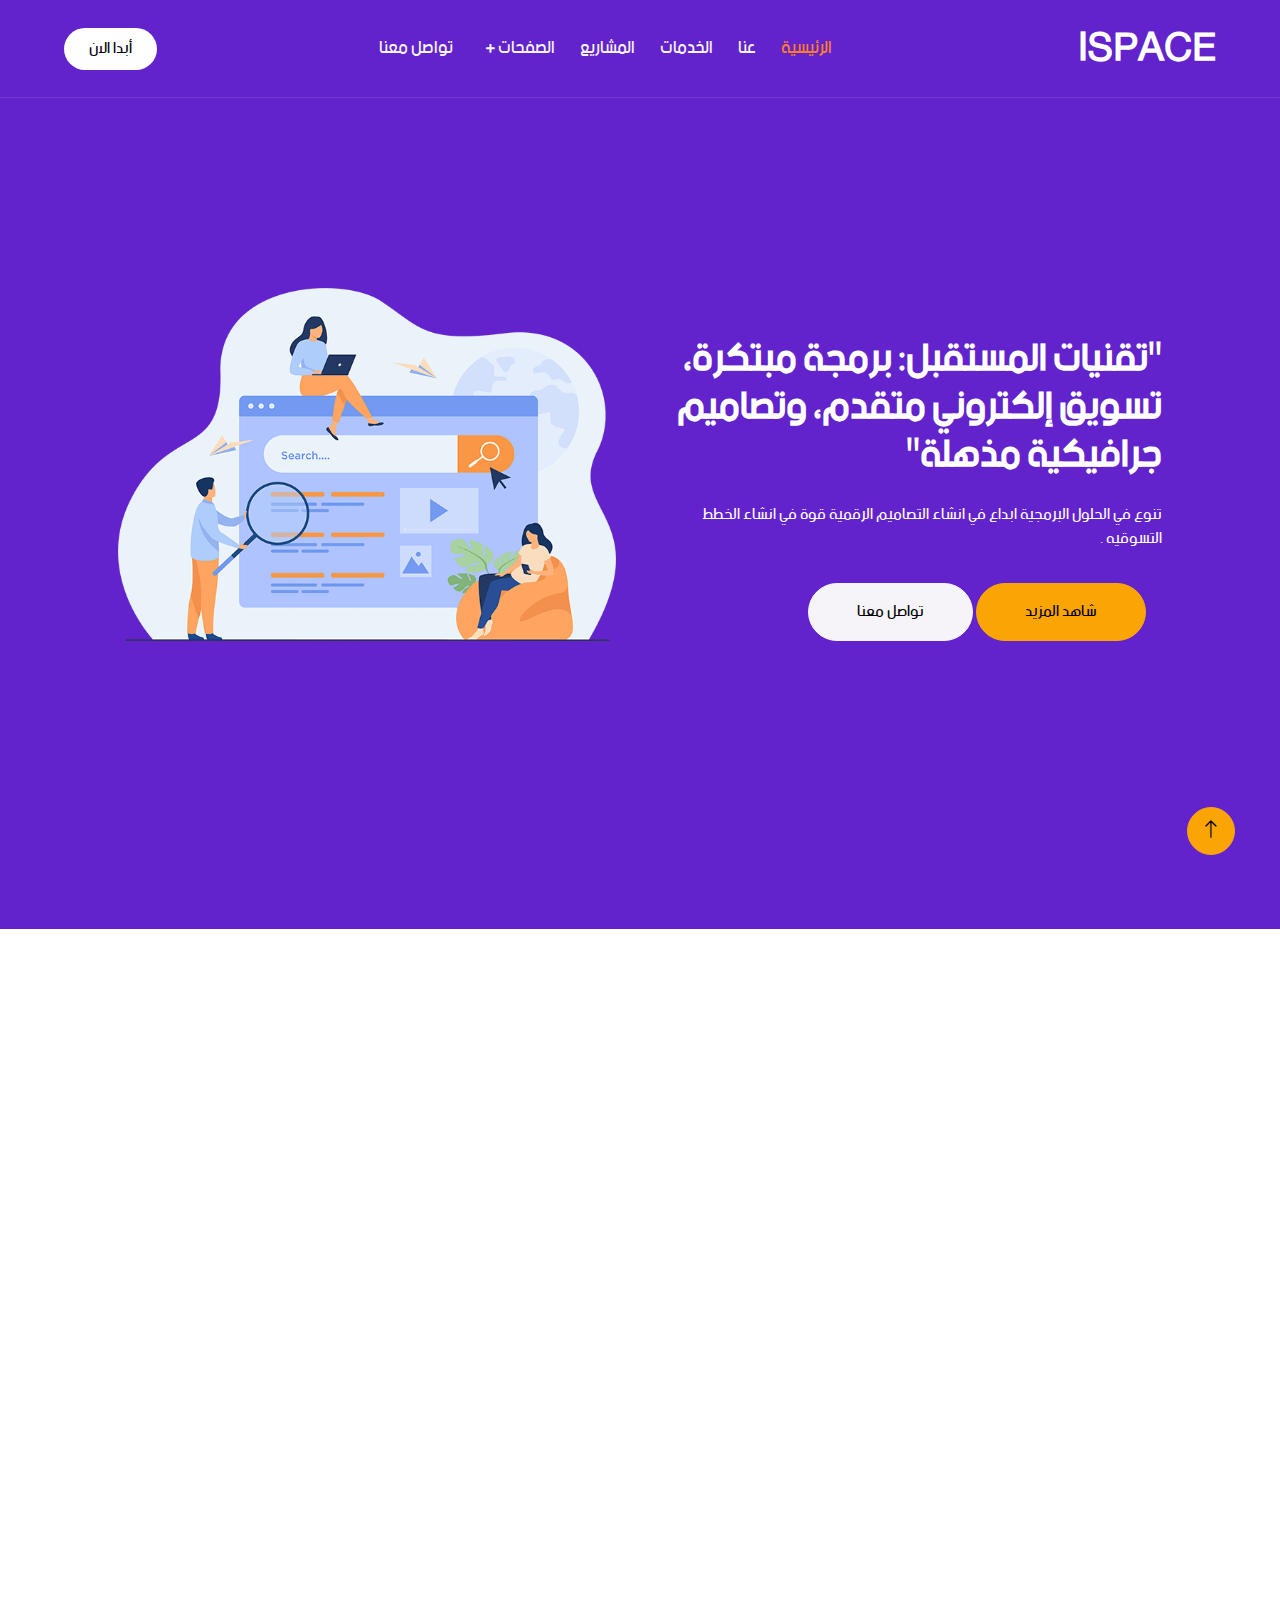
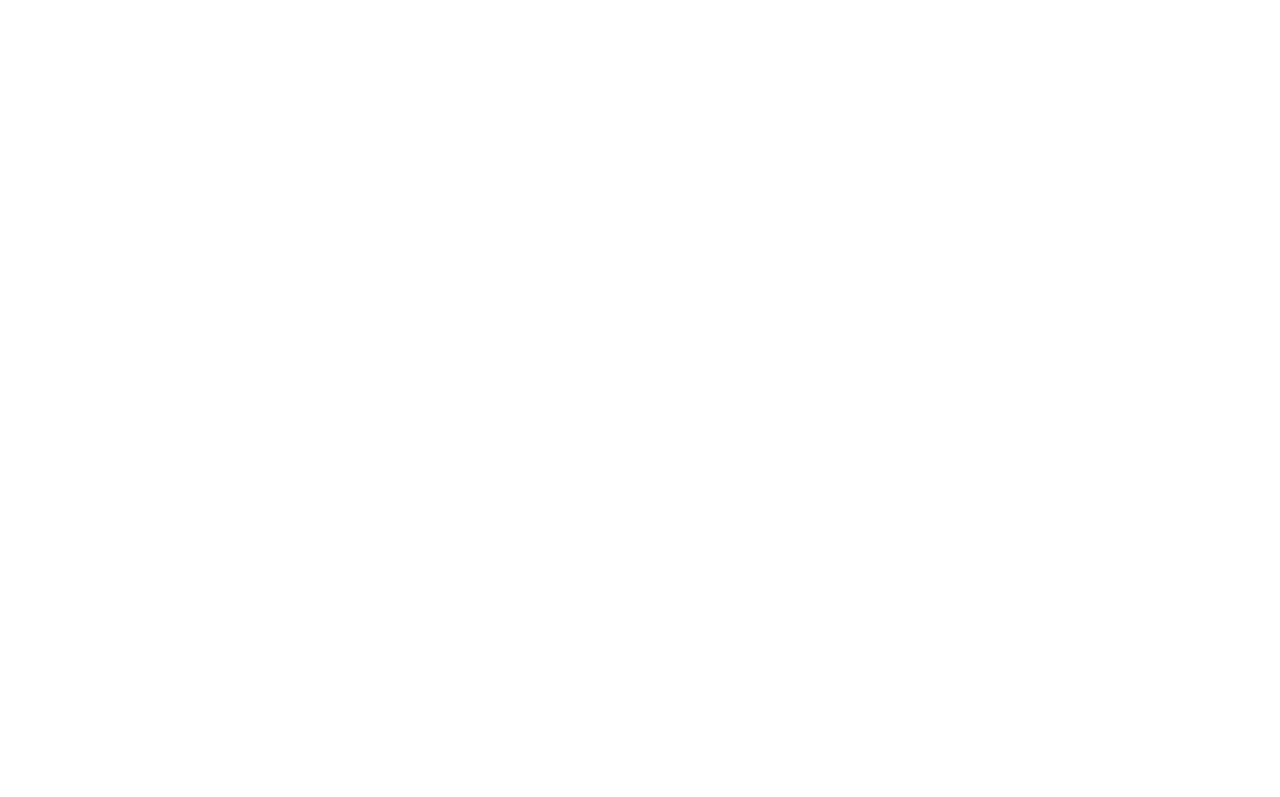
<file: contact.html>
<!DOCTYPE html>
<html lang="en">

<head>
    <meta charset="utf-8">
    <title>ISPACE Contact</title>
    <meta content="width=device-width, initial-scale=1.0" name="viewport">
    <meta content="" name="keywords">
    <meta content="" name="description">

    <!-- Favicon -->
    <link href="img/favicon.ico" rel="icon">

    <!-- Google Web Fonts -->
    <link rel="preconnect" href="https://fonts.googleapis.com">
    <link rel="preconnect" href="https://fonts.gstatic.com" crossorigin>
    <link href="https://fonts.googleapis.com/css2?family=Heebo:wght@400;500&family=Jost:wght@500;600;700&display=swap" rel="stylesheet"> 

    <!-- Icon Font Stylesheet -->
    <link href="https://cdnjs.cloudflare.com/ajax/libs/font-awesome/5.10.0/css/all.min.css" rel="stylesheet">
    <link href="https://cdn.jsdelivr.net/npm/bootstrap-icons@1.4.1/font/bootstrap-icons.css" rel="stylesheet">

    <!-- Libraries Stylesheet -->
    <link href="lib/animate/animate.min.css" rel="stylesheet">
    <link href="lib/owlcarousel/assets/owl.carousel.min.css" rel="stylesheet">
    <link href="lib/lightbox/css/lightbox.min.css" rel="stylesheet">

    <!-- Customized Bootstrap Stylesheet -->
    <link href="css/bootstrap.min.css" rel="stylesheet">

    <!-- Template Stylesheet -->
    <link href="css/style.css" rel="stylesheet">
</head>

<body>
    <div class="container-xxl bg-white p-0">
        <!-- Spinner Start -->
        <div id="spinner" class="show bg-white position-fixed translate-middle w-100 vh-100 top-50 start-50 d-flex align-items-center justify-content-center">
            <div class="spinner-grow text-primary" style="width: 3rem; height: 3rem;" role="status">
                <span class="sr-only">Loading...</span>
            </div>
        </div>
        <!-- Spinner End -->


        <!-- Navbar & Hero Start -->
        <div class="container-xxl position-relative p-0">
            <nav class="navbar navbar-expand-lg navbar-light px-4 px-lg-5 py-3 py-lg-0">
                <a href="" class="navbar-brand p-0">
                    <h1 class="m-0">ISPACE</h1>
                    <!-- <img src="img/logo.png" alt="Logo"> -->
                </a>
                <button class="navbar-toggler" type="button" data-bs-toggle="collapse" data-bs-target="#navbarCollapse">
                    <span class="fa fa-bars"></span>
                </button>
                <div class="collapse navbar-collapse" id="navbarCollapse">
                    <div class="navbar-nav mx-auto py-0">
                        <a href="index.html" class="nav-item nav-link active">الرئيسية</a>
                        <a href="about.html" class="nav-item nav-link">عنا </a>
                        <a href="service.html" class="nav-item nav-link">الخدمات </a>
                        <a href="project.html" class="nav-item nav-link">المشاريع </a>
                        <div class="nav-item dropdown">
                            <a href="#" class="nav-link dropdown-toggle" data-bs-toggle="dropdown">الصفحات </a>
                            <div class="dropdown-menu m-0">
                                <a href="team.html" class="dropdown-item text-end ">عن الشركه </a>
                                <a href="testimonial.html" class="dropdown-item text-end">خدمات مصغرة</a>
                                <a href="404.html" class="dropdown-item text-end">404 Page</a>
                            </div>
                        </div>
                        <a href="contact.html" class="nav-item nav-link">تواصل معنا </a>
                    </div>
                    <a href="" class="btn rounded-pill py-2 px-4 ms-3 d-none d-lg-block">أبدا الان </a>
                </div>
            </nav>

            <div class="container-xxl bg-primary hero-header">
                <div class="container px-lg-5">
                    <div class="row g-5 align-items-end">
                        <div class="col-lg-6 text-end text-lg-end text-md-center">
                            <h1 class="text-white mb-4 animated slideInDown text-end"> "تقنيات المستقبل: برمجة مبتكرة، تسويق إلكتروني متقدم، وتصاميم جرافيكية مذهلة" </h1>
                            <p class="text-white pb-3 animated slideInDown text-end">
                                  تنوع في الحلول البرمجية ابداع في انشاء التصاميم الرقمية قوة في انشاء الخطط التسوقيه .   
                            </p>
                            <a href="" class="btn btn-secondary py-sm-3 px-sm-5 rounded-pill me-3 animated slideInLeft "> شاهد المزيد </a>
                            <a href="" class="btn btn-light py-sm-3 px-sm-5 rounded-pill animated slideInRight">تواصل معنا  </a>
                        </div>
                        <div class="col-lg-6 text-center text-lg-start">
                            <img class="img-fluid animated zoomIn" src="img/hero.png" alt="">
                        </div>
                    </div>
                </div>
            </div>
        </div>
        <!-- Navbar & Hero End -->



        <!-- Contact Start -->
        <div class="container-xxl py-5">
            <div class="container py-5 px-lg-5">
                <div class="wow fadeInUp" data-wow-delay="0.1s">
                    <p class="section-title text-secondary justify-content-center"><span></span>تواصل معنا  <span></span></p>
                    <h1 class="text-center mb-5">تواصل للحصول علي اي استفسار </h1>
                </div>
                <div class="row justify-content-center">
                    <div class="col-lg-7">
                        <div class="wow fadeInUp" data-wow-delay="0.3s">
                            <p class="text-center mb-4">كل م تريد معرفته يمكنك التواصل معنا من اجل ايجاد استفسارك </p>
                            <form>
                                <div class="row g-3">
                                    <div class="col-md-6">
                                        <div class="form-floating">
                                            <input type="text" class="form-control" id="name" placeholder="Your Name">
                                            <label for="name">الاسم </label>
                                        </div>
                                    </div>
                                    <div class="col-md-6">
                                        <div class="form-floating">
                                            <input type="email" class="form-control" id="email" placeholder="Your Email">
                                            <label for="email">البريد الالكتروني</label>
                                        </div>
                                    </div>
                                    <div class="col-12">
                                        <div class="form-floating">
                                            <input type="text" class="form-control" id="subject" placeholder="Subject">
                                            <label for="subject">الموضوع </label>
                                        </div>
                                    </div>
                                    <div class="col-12">
                                        <div class="form-floating">
                                            <textarea class="form-control " placeholder="Leave a message here" id="message" style="height: 150px"></textarea>
                                            <label for="message" class="text-end">الرساله </label>
                                        </div>
                                    </div>
                                    <div class="col-12">
                                        <button class="btn btn-primary w-100 py-3 " type="submit">ارسل الاستفسار </button>
                                    </div>
                                </div>
                            </form>
                        </div>
                    </div>
                </div>
            </div>
        </div>
        <!-- Contact End -->
        

         <!-- Footer Start -->
         <div class="container-fluid bg-primary text-light footer wow fadeIn" data-wow-delay="0.1s">
            <div class="container py-5 px-lg-5">
                <div class="row g-5">
                    <div class="col-md-6 col-lg-3">
                        <p class="section-title text-white h5 mb-4">العناوين <span></span></p>
                        <p><i class="fa fa-map-marker-alt me-3"></i>شبين الكوم - المنوفيه </p>
                        <p><i class="fa fa-phone-alt me-3"></i>+012 345 67890</p>
                        <p><i class="fa fa-envelope me-3"></i>info@example.com</p>
                        <div class="d-flex pt-2">
                            <a class="btn btn-outline-light btn-social" href=""><i class="fab fa-twitter"></i></a>
                            <a class="btn btn-outline-light btn-social" href=""><i class="fab fa-facebook-f"></i></a>
                            <a class="btn btn-outline-light btn-social" href=""><i class="fab fa-instagram"></i></a>
                            <a class="btn btn-outline-light btn-social" href=""><i class="fab fa-linkedin-in"></i></a>
                        </div>
                    </div>
                    <!-- <div class="col-md-6 col-lg-3">
                        <p class="section-title text-white h5 mb-4">لينكات سريعة<span></span></p>
                        <a class="btn btn-link" href="">عننا </a>
                        <a class="btn btn-link" href="">تواصل معنا </a>
                        <a class="btn btn-link" href="">الشروط والاحكام</a>
                        <a class="btn btn-link" href="">الاخبار</a>
                    </div> -->
                    <div class="col-md-6 col-lg-3">
                        <p class="section-title text-white h5 mb-4">معرض الصور <span></span></p>
                        <div class="row g-2">
                            <div class="col-4">
                                <img class="img-fluid" src="img/portfolio-1.jpg" alt="Image">
                            </div>
                            <div class="col-4">
                                <img class="img-fluid" src="img/portfolio-2.jpg" alt="Image">
                            </div>
                            <div class="col-4">
                                <img class="img-fluid" src="img/portfolio-3.jpg" alt="Image">
                            </div>
                            <div class="col-4">
                                <img class="img-fluid" src="img/portfolio-4.jpg" alt="Image">
                            </div>
                            <div class="col-4">
                                <img class="img-fluid" src="img/portfolio-5.jpg" alt="Image">
                            </div>
                            <div class="col-4">
                                <img class="img-fluid" src="img/portfolio-6.jpg" alt="Image">
                            </div>
                        </div>
                    </div>
                    <div class="col-md-6 col-lg-3">
                        <p class="section-title text-white h5 mb-4">الجريده <span></span></p>
                        <p>اخر الاخبار الخاصه بشركتنا </p>
                        <div class="position-relative w-100 mt-3">
                            <input class="form-control border-0 rounded-pill w-100 ps-4 pe-5" type="text" placeholder="Your Email" style="height: 48px;">
                            <button type="button" class="btn shadow-none position-absolute top-0 end-0 mt-1 me-2"><i class="fa fa-paper-plane text-primary fs-4"></i></button>
                        </div>
                    </div>
                </div>
            </div>
            <div class="container px-lg-5">
                <div class="copyright">
                    <div class="row">
                        <div class="col-md-6 text-center text-md-start mb-3 mb-md-0">
                            &copy; <a class="border-bottom" href="#">ISPACE</a>, All Right Reserved. 
							
							<!--/*** This template is free as long as you keep the footer author’s credit link/attribution link/backlink. If you'd like to use the template without the footer author’s credit link/attribution link/backlink, you can purchase the Credit Removal License from "https://htmlcodex.com/credit-removal". Thank you for your support. ***/-->
							Designed By <a class="border-bottom" href="#">Mahmoud Rashwan </a>
                        </div>
                        <div class="col-md-6 text-center text-md-end">
                            <div class="footer-menu">
                                <a href="">الرئيسيه </a>
                                
                                <a href="">المساعدة </a>
                                <a href="">الاسئلة الشائعة</a>
                            </div>
                        </div>
                    </div>
                </div>
            </div>
        </div>
        <!-- Footer End -->

        <!-- Back to Top -->
        <a href="#" class="btn btn-lg btn-secondary btn-lg-square back-to-top"><i class="bi bi-arrow-up"></i></a>
    </div>

    <!-- JavaScript Libraries -->
    <script src="https://code.jquery.com/jquery-3.4.1.min.js"></script>
    <script src="https://cdn.jsdelivr.net/npm/bootstrap@5.0.0/dist/js/bootstrap.bundle.min.js"></script>
    <script src="lib/wow/wow.min.js"></script>
    <script src="lib/easing/easing.min.js"></script>
    <script src="lib/waypoints/waypoints.min.js"></script>
    <script src="lib/counterup/counterup.min.js"></script>
    <script src="lib/owlcarousel/owl.carousel.min.js"></script>
    <script src="lib/isotope/isotope.pkgd.min.js"></script>
    <script src="lib/lightbox/js/lightbox.min.js"></script>

    <!-- Template Javascript -->
    <script src="js/main.js"></script>
</body>

</html>
</file>
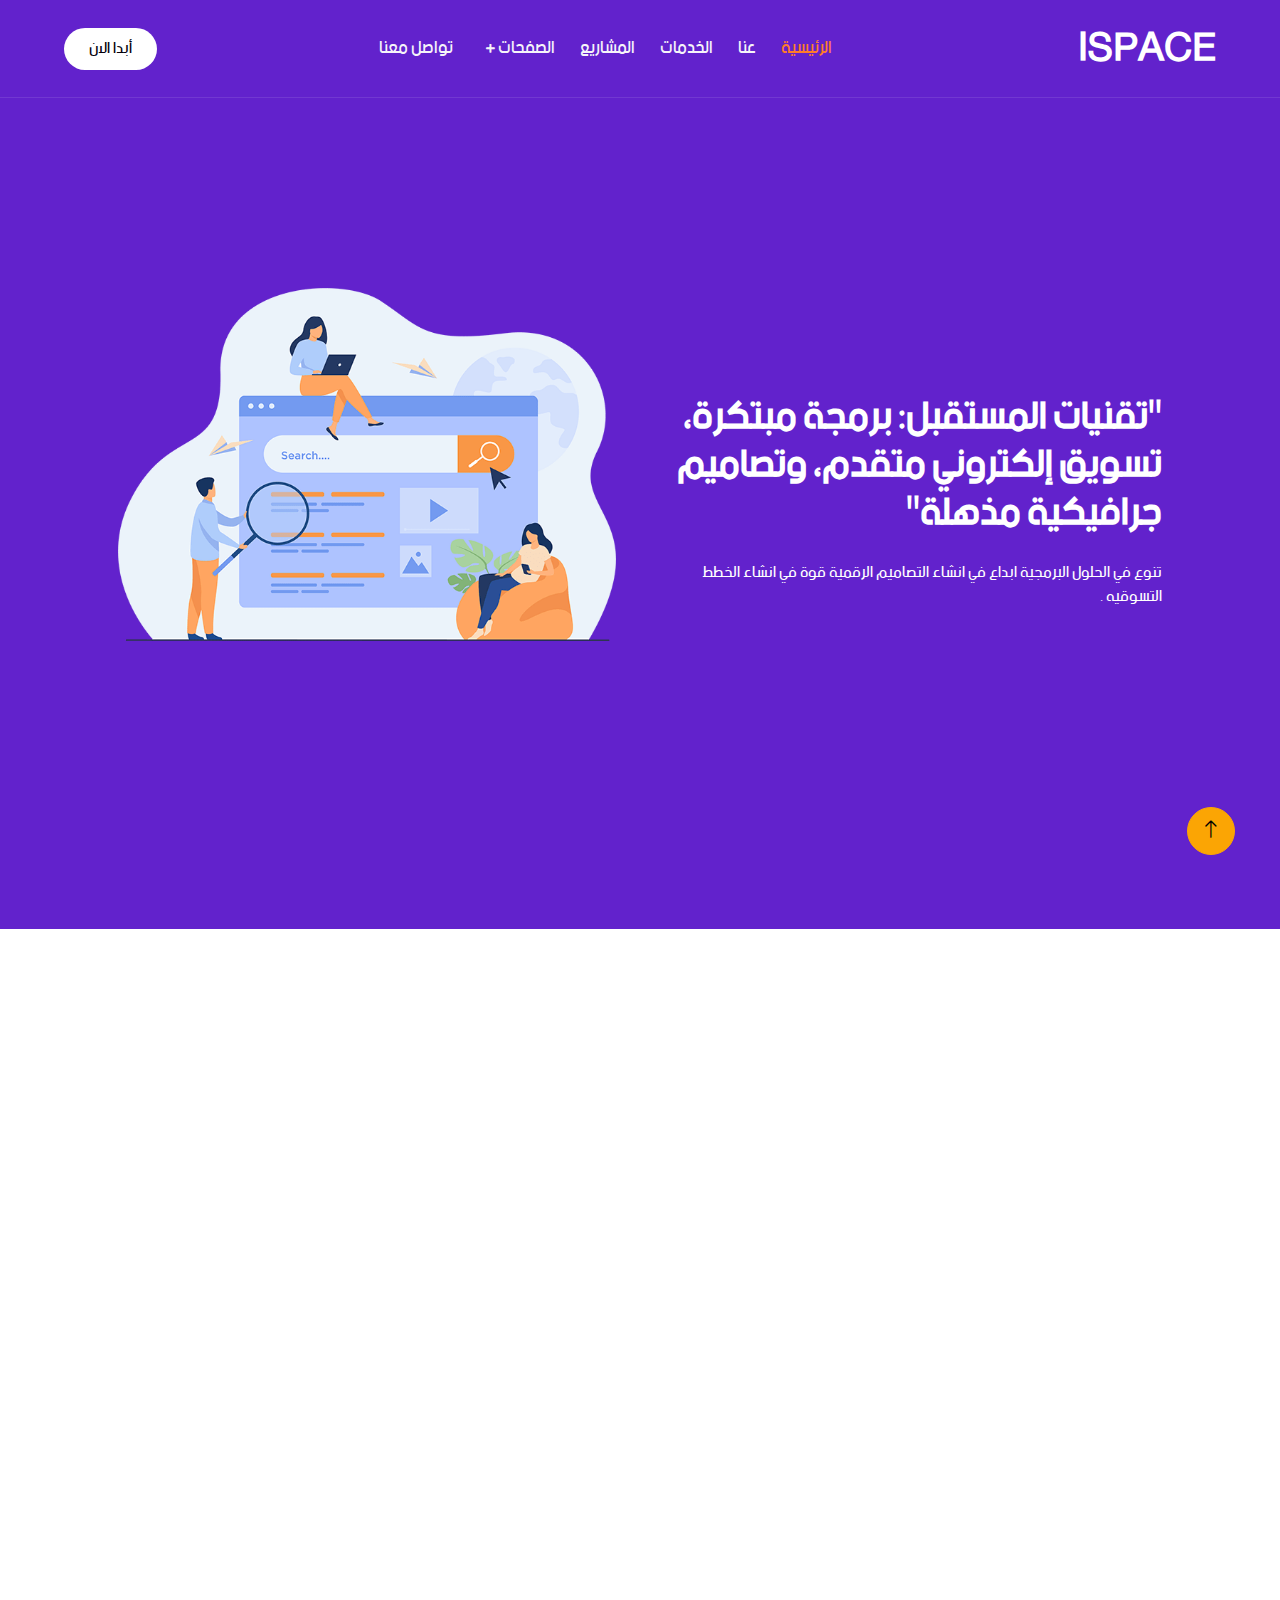
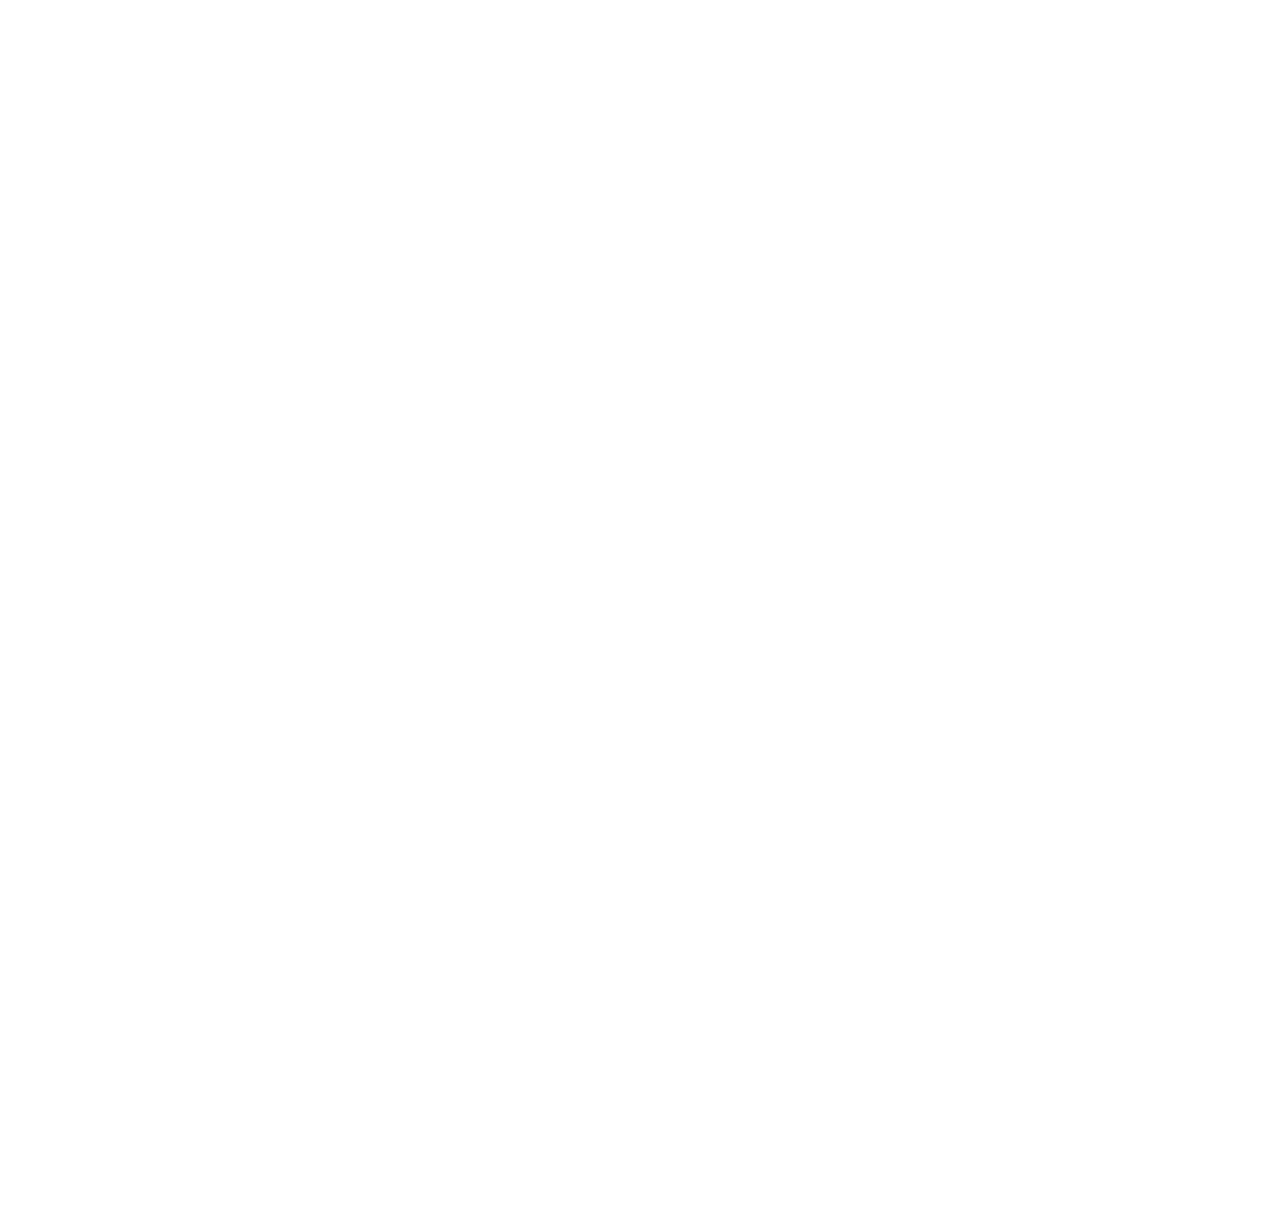
<file: project.html>
<!DOCTYPE html>
<html lang="en">

<head>
    <meta charset="utf-8">
    <title>ISPACE Project</title>
    <meta content="width=device-width, initial-scale=1.0" name="viewport">
    <meta content="" name="keywords">
    <meta content="" name="description">

    <!-- Favicon -->
    <link href="img/favicon.ico" rel="icon">

    <!-- Google Web Fonts -->
    <link rel="preconnect" href="https://fonts.googleapis.com">
    <link rel="preconnect" href="https://fonts.gstatic.com" crossorigin>
    <link href="https://fonts.googleapis.com/css2?family=Heebo:wght@400;500&family=Jost:wght@500;600;700&display=swap" rel="stylesheet"> 

    <!-- Icon Font Stylesheet -->
    <link href="https://cdnjs.cloudflare.com/ajax/libs/font-awesome/5.10.0/css/all.min.css" rel="stylesheet">
    <link href="https://cdn.jsdelivr.net/npm/bootstrap-icons@1.4.1/font/bootstrap-icons.css" rel="stylesheet">

    <!-- Libraries Stylesheet -->
    <link href="lib/animate/animate.min.css" rel="stylesheet">
    <link href="lib/owlcarousel/assets/owl.carousel.min.css" rel="stylesheet">
    <link href="lib/lightbox/css/lightbox.min.css" rel="stylesheet">

    <!-- Customized Bootstrap Stylesheet -->
    <link href="css/bootstrap.min.css" rel="stylesheet">

    <!-- Template Stylesheet -->
    <link href="css/style.css" rel="stylesheet">
</head>

<body>
    <div class="container-xxl bg-white p-0">
        <!-- Spinner Start -->
        <div id="spinner" class="show bg-white position-fixed translate-middle w-100 vh-100 top-50 start-50 d-flex align-items-center justify-content-center">
            <div class="spinner-grow text-primary" style="width: 3rem; height: 3rem;" role="status">
                <span class="sr-only">Loading...</span>
            </div>
        </div>
        <!-- Spinner End -->


        <!-- Navbar & Hero Start -->
        <div class="container-xxl position-relative p-0">
            <nav class="navbar navbar-expand-lg navbar-light px-4 px-lg-5 py-3 py-lg-0">
                <a href="" class="navbar-brand p-0">
                    <h1 class="m-0">ISPACE</h1>
                    <!-- <img src="img/logo.png" alt="Logo"> -->
                </a>
                <button class="navbar-toggler" type="button" data-bs-toggle="collapse" data-bs-target="#navbarCollapse">
                    <span class="fa fa-bars"></span>
                </button>
                <div class="collapse navbar-collapse" id="navbarCollapse">
                    <div class="navbar-nav mx-auto py-0">
                        <a href="index.html" class="nav-item nav-link active">الرئيسية</a>
                        <a href="about.html" class="nav-item nav-link">عنا </a>
                        <a href="service.html" class="nav-item nav-link">الخدمات </a>
                        <a href="project.html" class="nav-item nav-link">المشاريع </a>
                        <div class="nav-item dropdown">
                            <a href="#" class="nav-link dropdown-toggle" data-bs-toggle="dropdown">الصفحات </a>
                            <div class="dropdown-menu m-0">
                                <a href="team.html" class="dropdown-item text-end ">عن الشركه </a>
                                <a href="testimonial.html" class="dropdown-item text-end">خدمات مصغرة</a>
                                <a href="404.html" class="dropdown-item text-end">404 Page</a>
                            </div>
                        </div>
                        <a href="contact.html" class="nav-item nav-link">تواصل معنا </a>
                    </div>
                    <a href="" class="btn rounded-pill py-2 px-4 ms-3 d-none d-lg-block">أبدا الان </a>
                </div>
            </nav>

            <div class="container-xxl bg-primary hero-header">
                <div class="container px-lg-5">
                    <div class="row g-5 align-items-end">
                        <div class="col-lg-6 text-end text-lg-end text-md-center">
                            <h1 class="text-white mb-4 animated slideInDown text-end"> "تقنيات المستقبل: برمجة مبتكرة، تسويق إلكتروني متقدم، وتصاميم جرافيكية مذهلة" </h1>
                            <p class="text-white pb-3 animated slideInDown text-end">
                                  تنوع في الحلول البرمجية ابداع في انشاء التصاميم الرقمية قوة في انشاء الخطط التسوقيه .   
                            </p>
                            <!-- <a href="" class="btn btn-secondary py-sm-3 px-sm-5 rounded-pill me-3 animated slideInLeft "> شاهد المزيد </a>
                            <a href="" class="btn btn-light py-sm-3 px-sm-5 rounded-pill animated slideInRight">تواصل معنا  </a> -->
                        </div>
                        <div class="col-lg-6 text-center text-lg-start">
                            <img class="img-fluid animated zoomIn" src="img/hero.png" alt="">
                        </div>
                    </div>
                </div>
            </div>
        </div>
        <!-- Navbar & Hero End -->



         <!-- Projects Start -->
         <div class="container-xxl py-5">
            <div class="container py-5 px-lg-5">
                <div class="wow fadeInUp" data-wow-delay="0.1s">
                    <p class="section-title text-secondary justify-content-center"><span></span>مشاريعنا  <span></span></p>
                    <h1 class="text-center mb-5">اخر المشاريع المكتملة  </h1>
                </div>
                <div class="row mt-n2 wow fadeInUp" data-wow-delay="0.3s">
                    <div class="col-12 text-center">
                        <ul class="list-inline mb-5" id="portfolio-flters">
                            <li class="mx-2 active" data-filter="*">كل المشاريع </li>
                            <li class="mx-2" data-filter=".first">تصميم المواقع  </li>
                            <li class="mx-2" data-filter=".second">التصميم الجرافيكي  </li>
                        </ul>
                    </div>
                </div>
                <div class="row g-4 portfolio-container">
                    <div class="col-lg-4 col-md-6 portfolio-item first wow fadeInUp" data-wow-delay="0.1s">
                        <div class="rounded overflow-hidden">
                            <div class="position-relative overflow-hidden">
                                <img class="img-fluid w-100" src="img/portfolio-1.jpg" alt="">
                                <div class="portfolio-overlay">
                                    <a class="btn btn-square btn-outline-light mx-1" href="img/portfolio-1.jpg" data-lightbox="portfolio"><i class="fa fa-eye"></i></a>
                                    <a class="btn btn-square btn-outline-light mx-1" href=""><i class="fa fa-link"></i></a>
                                </div>
                            </div>
                            <div class="bg-light p-4">
                                <p class="text-primary fw-medium mb-2">"تصميم واجهة المستخدم/تجربة المستخدم" </p>
                                <h5 class="lh-base mb-0">نصصصصصصصصصصص</a>
                            </div>
                        </div>
                    </div>
                    <div class="col-lg-4 col-md-6 portfolio-item second wow fadeInUp" data-wow-delay="0.3s">
                        <div class="rounded overflow-hidden">
                            <div class="position-relative overflow-hidden">
                                <img class="img-fluid w-100" src="img/portfolio-2.jpg" alt="">
                                <div class="portfolio-overlay">
                                    <a class="btn btn-square btn-outline-light mx-1" href="img/portfolio-2.jpg" data-lightbox="portfolio"><i class="fa fa-eye"></i></a>
                                    <a class="btn btn-square btn-outline-light mx-1" href=""><i class="fa fa-link"></i></a>
                                </div>
                            </div>
                            <div class="bg-light p-4">
                                <p class="text-primary fw-medium mb-2">تصميم واجهة المستخدم/تجربة المستخدم
                                </p>
                                <h5 class="lh-base mb-0"> نصصصصصصصصصصصصصص</a>
                            </div>
                        </div>
                    </div>
                    <div class="col-lg-4 col-md-6 portfolio-item first wow fadeInUp" data-wow-delay="0.5s">
                        <div class="rounded overflow-hidden">
                            <div class="position-relative overflow-hidden">
                                <img class="img-fluid w-100" src="img/portfolio-3.jpg" alt="">
                                <div class="portfolio-overlay">
                                    <a class="btn btn-square btn-outline-light mx-1" href="img/portfolio-3.jpg" data-lightbox="portfolio"><i class="fa fa-eye"></i></a>
                                    <a class="btn btn-square btn-outline-light mx-1" href=""><i class="fa fa-link"></i></a>
                                </div>
                            </div>
                            <div class="bg-light p-4">
                                <p class="text-primary fw-medium mb-2">تصميم واجهة المستخدم/تجربة المستخدم
                                </p>
                                <h5 class="lh-base mb-0">نصصصصصصصصصصص </a>
                            </div>
                        </div>
                    </div>
                    <div class="col-lg-4 col-md-6 portfolio-item second wow fadeInUp" data-wow-delay="0.1s">
                        <div class="rounded overflow-hidden">
                            <div class="position-relative overflow-hidden">
                                <img class="img-fluid w-100" src="img/portfolio-4.jpg" alt="">
                                <div class="portfolio-overlay">
                                    <a class="btn btn-square btn-outline-light mx-1" href="img/portfolio-4.jpg" data-lightbox="portfolio"><i class="fa fa-eye"></i></a>
                                    <a class="btn btn-square btn-outline-light mx-1" href=""><i class="fa fa-link"></i></a>
                                </div>
                            </div>
                            <div class="bg-light p-4">
                                <p class="text-primary fw-medium mb-2">تصميم واجهة المستخدم/تجربة المستخدم
                                </p>
                                <h5 class="lh-base mb-0">نصصصصصصصصصصص</a>
                            </div>
                        </div>
                    </div>
                    <div class="col-lg-4 col-md-6 portfolio-item first wow fadeInUp" data-wow-delay="0.3s">
                        <div class="rounded overflow-hidden">
                            <div class="position-relative overflow-hidden">
                                <img class="img-fluid w-100" src="img/portfolio-5.jpg" alt="">
                                <div class="portfolio-overlay">
                                    <a class="btn btn-square btn-outline-light mx-1" href="img/portfolio-5.jpg" data-lightbox="portfolio"><i class="fa fa-eye"></i></a>
                                    <a class="btn btn-square btn-outline-light mx-1" href=""><i class="fa fa-link"></i></a>
                                </div>
                            </div>
                            <div class="bg-light p-4">
                                <p class="text-primary fw-medium mb-2">تصميم واجهة المستخدم/تجربة المستخدم
                                </p>
                                <h5 class="lh-base mb-0">نصصصصصصصصصصصصصص</a>
                            </div>
                        </div>
                    </div>
                    <div class="col-lg-4 col-md-6 portfolio-item second wow fadeInUp" data-wow-delay="0.5s">
                        <div class="rounded overflow-hidden">
                            <div class="position-relative overflow-hidden">
                                <img class="img-fluid w-100" src="img/portfolio-6.jpg" alt="">
                                <div class="portfolio-overlay">
                                    <a class="btn btn-square btn-outline-light mx-1" href="img/portfolio-6.jpg" data-lightbox="portfolio"><i class="fa fa-eye"></i></a>
                                    <a class="btn btn-square btn-outline-light mx-1" href=""><i class="fa fa-link"></i></a>
                                </div>
                            </div>
                            <div class="bg-light p-4">
                                <p class="text-primary fw-medium mb-2">تصميم واجهة المستخدم/تجربة المستخدم
                                </p>
                                <h5 class="lh-base mb-0">نصصصصصصصصصصصصصص </a>
                            </div>
                        </div>
                    </div>
                </div>
            </div>
        </div>
        <!-- Projects End -->
        

        <!-- Footer Start -->
        <div class="container-fluid bg-primary text-light footer wow fadeIn" data-wow-delay="0.1s">
            <div class="container py-5 px-lg-5">
                <div class="row g-5">
                    <div class="col-md-6 col-lg-3">
                        <p class="section-title text-white h5 mb-4">العناوين <span></span></p>
                        <p><i class="fa fa-map-marker-alt me-3"></i>شبين الكوم - المنوفيه </p>
                        <p><i class="fa fa-phone-alt me-3"></i>+012 345 67890</p>
                        <p><i class="fa fa-envelope me-3"></i>info@example.com</p>
                        <div class="d-flex pt-2">
                            <a class="btn btn-outline-light btn-social" href=""><i class="fab fa-twitter"></i></a>
                            <a class="btn btn-outline-light btn-social" href=""><i class="fab fa-facebook-f"></i></a>
                            <a class="btn btn-outline-light btn-social" href=""><i class="fab fa-instagram"></i></a>
                            <a class="btn btn-outline-light btn-social" href=""><i class="fab fa-linkedin-in"></i></a>
                        </div>
                    </div>
                    <!-- <div class="col-md-6 col-lg-3">
                        <p class="section-title text-white h5 mb-4">لينكات سريعة<span></span></p>
                        <a class="btn btn-link" href="">عننا </a>
                        <a class="btn btn-link" href="">تواصل معنا </a>
                        <a class="btn btn-link" href="">الشروط والاحكام</a>
                        <a class="btn btn-link" href="">الاخبار</a>
                    </div> -->
                    <div class="col-md-6 col-lg-3">
                        <p class="section-title text-white h5 mb-4">معرض الصور <span></span></p>
                        <div class="row g-2">
                            <div class="col-4">
                                <img class="img-fluid" src="img/portfolio-1.jpg" alt="Image">
                            </div>
                            <div class="col-4">
                                <img class="img-fluid" src="img/portfolio-2.jpg" alt="Image">
                            </div>
                            <div class="col-4">
                                <img class="img-fluid" src="img/portfolio-3.jpg" alt="Image">
                            </div>
                            <div class="col-4">
                                <img class="img-fluid" src="img/portfolio-4.jpg" alt="Image">
                            </div>
                            <div class="col-4">
                                <img class="img-fluid" src="img/portfolio-5.jpg" alt="Image">
                            </div>
                            <div class="col-4">
                                <img class="img-fluid" src="img/portfolio-6.jpg" alt="Image">
                            </div>
                        </div>
                    </div>
                    <div class="col-md-6 col-lg-3">
                        <p class="section-title text-white h5 mb-4">الجريده <span></span></p>
                        <p>اخر الاخبار الخاصه بشركتنا </p>
                        <div class="position-relative w-100 mt-3">
                            <input class="form-control border-0 rounded-pill w-100 ps-4 pe-5" type="text" placeholder="Your Email" style="height: 48px;">
                            <button type="button" class="btn shadow-none position-absolute top-0 end-0 mt-1 me-2"><i class="fa fa-paper-plane text-primary fs-4"></i></button>
                        </div>
                    </div>
                </div>
            </div>
            <div class="container px-lg-5">
                <div class="copyright">
                    <div class="row">
                        <div class="col-md-6 text-center text-md-start mb-3 mb-md-0">
                            &copy; <a class="border-bottom" href="#">ISPACE</a>, All Right Reserved. 
							
							<!--/*** This template is free as long as you keep the footer author’s credit link/attribution link/backlink. If you'd like to use the template without the footer author’s credit link/attribution link/backlink, you can purchase the Credit Removal License from "https://htmlcodex.com/credit-removal". Thank you for your support. ***/-->
							Designed By <a class="border-bottom" href="#">Mahmoud Rashwan </a>
                        </div>
                        <div class="col-md-6 text-center text-md-end">
                            <div class="footer-menu">
                                <a href="">الرئيسيه </a>
                                
                                <a href="">المساعدة </a>
                                <a href="">الاسئلة الشائعة</a>
                            </div>
                        </div>
                    </div>
                </div>
            </div>
        </div>
        <!-- Footer End -->


        <!-- Back to Top -->
        <a href="#" class="btn btn-lg btn-secondary btn-lg-square back-to-top"><i class="bi bi-arrow-up"></i></a>
    </div>

    <!-- JavaScript Libraries -->
    <script src="https://code.jquery.com/jquery-3.4.1.min.js"></script>
    <script src="https://cdn.jsdelivr.net/npm/bootstrap@5.0.0/dist/js/bootstrap.bundle.min.js"></script>
    <script src="lib/wow/wow.min.js"></script>
    <script src="lib/easing/easing.min.js"></script>
    <script src="lib/waypoints/waypoints.min.js"></script>
    <script src="lib/counterup/counterup.min.js"></script>
    <script src="lib/owlcarousel/owl.carousel.min.js"></script>
    <script src="lib/isotope/isotope.pkgd.min.js"></script>
    <script src="lib/lightbox/js/lightbox.min.js"></script>

    <!-- Template Javascript -->
    <script src="js/main.js"></script>
</body>

</html>
</file>
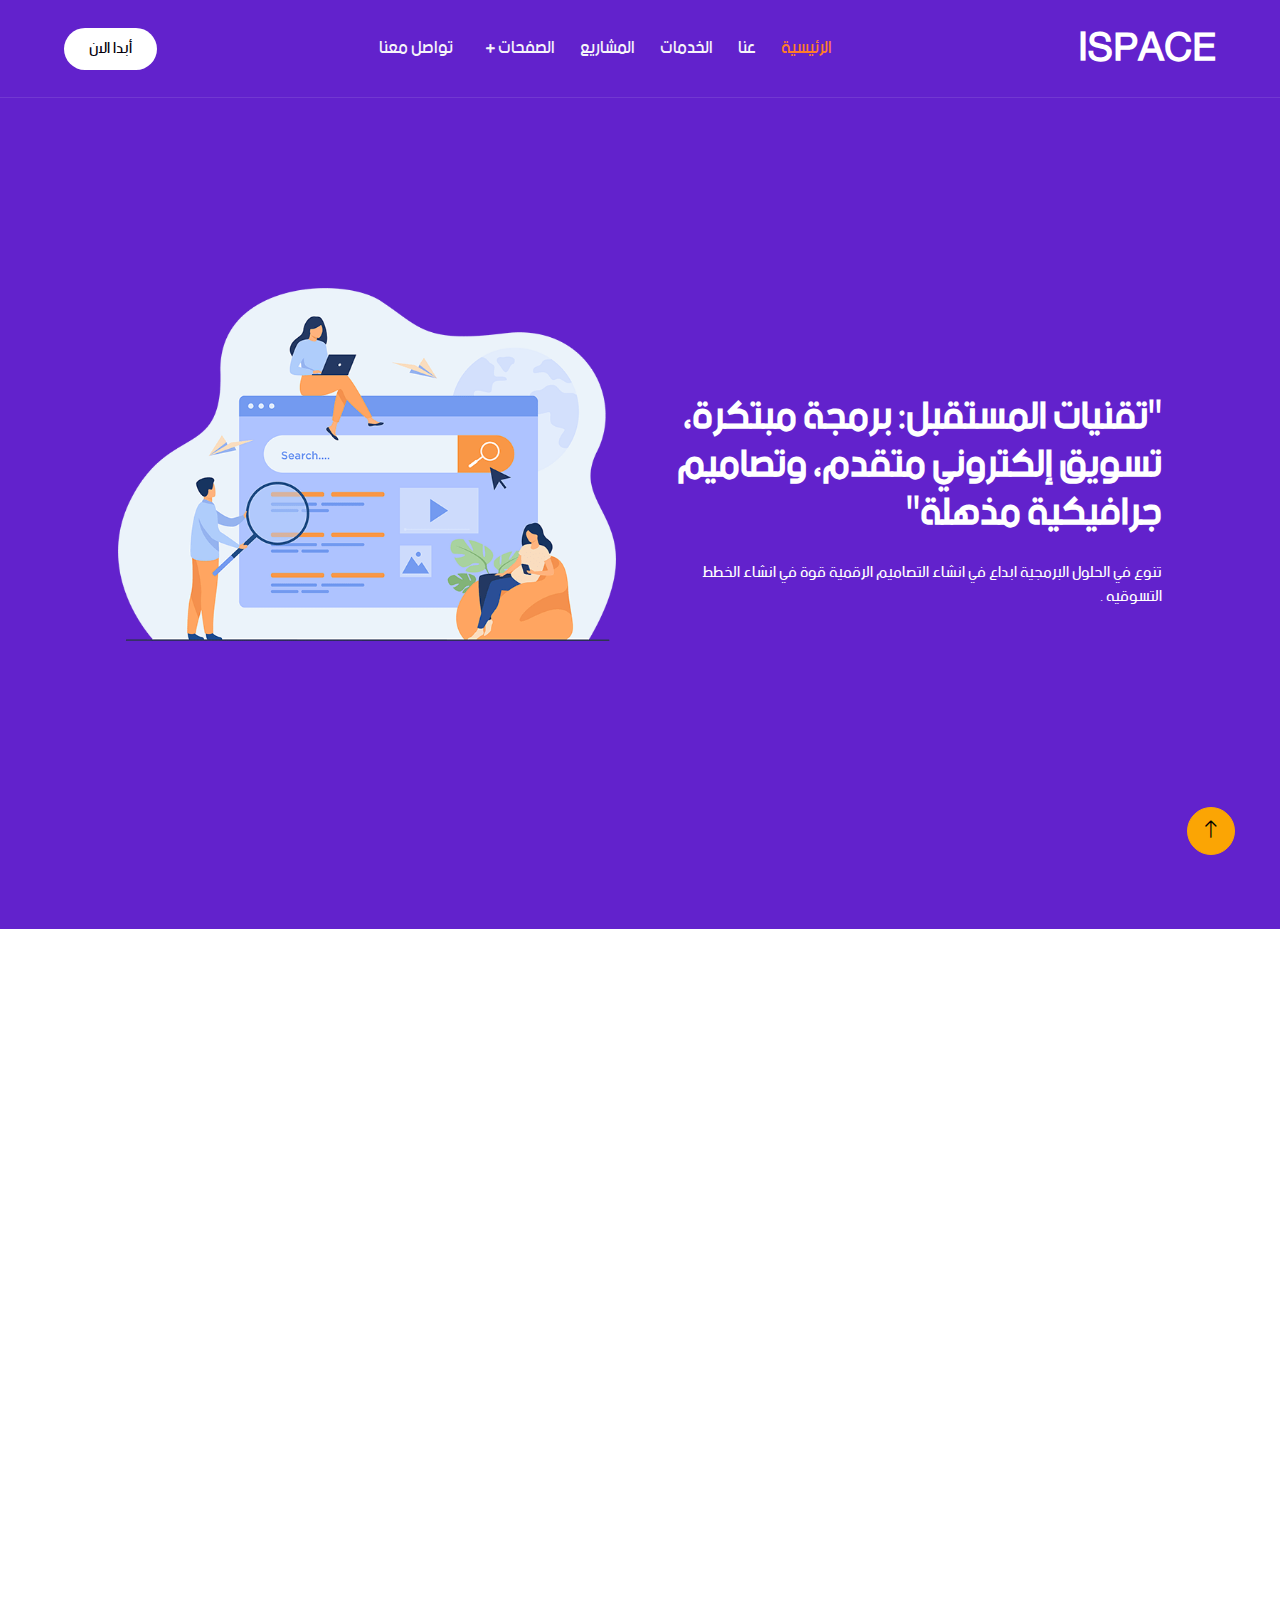
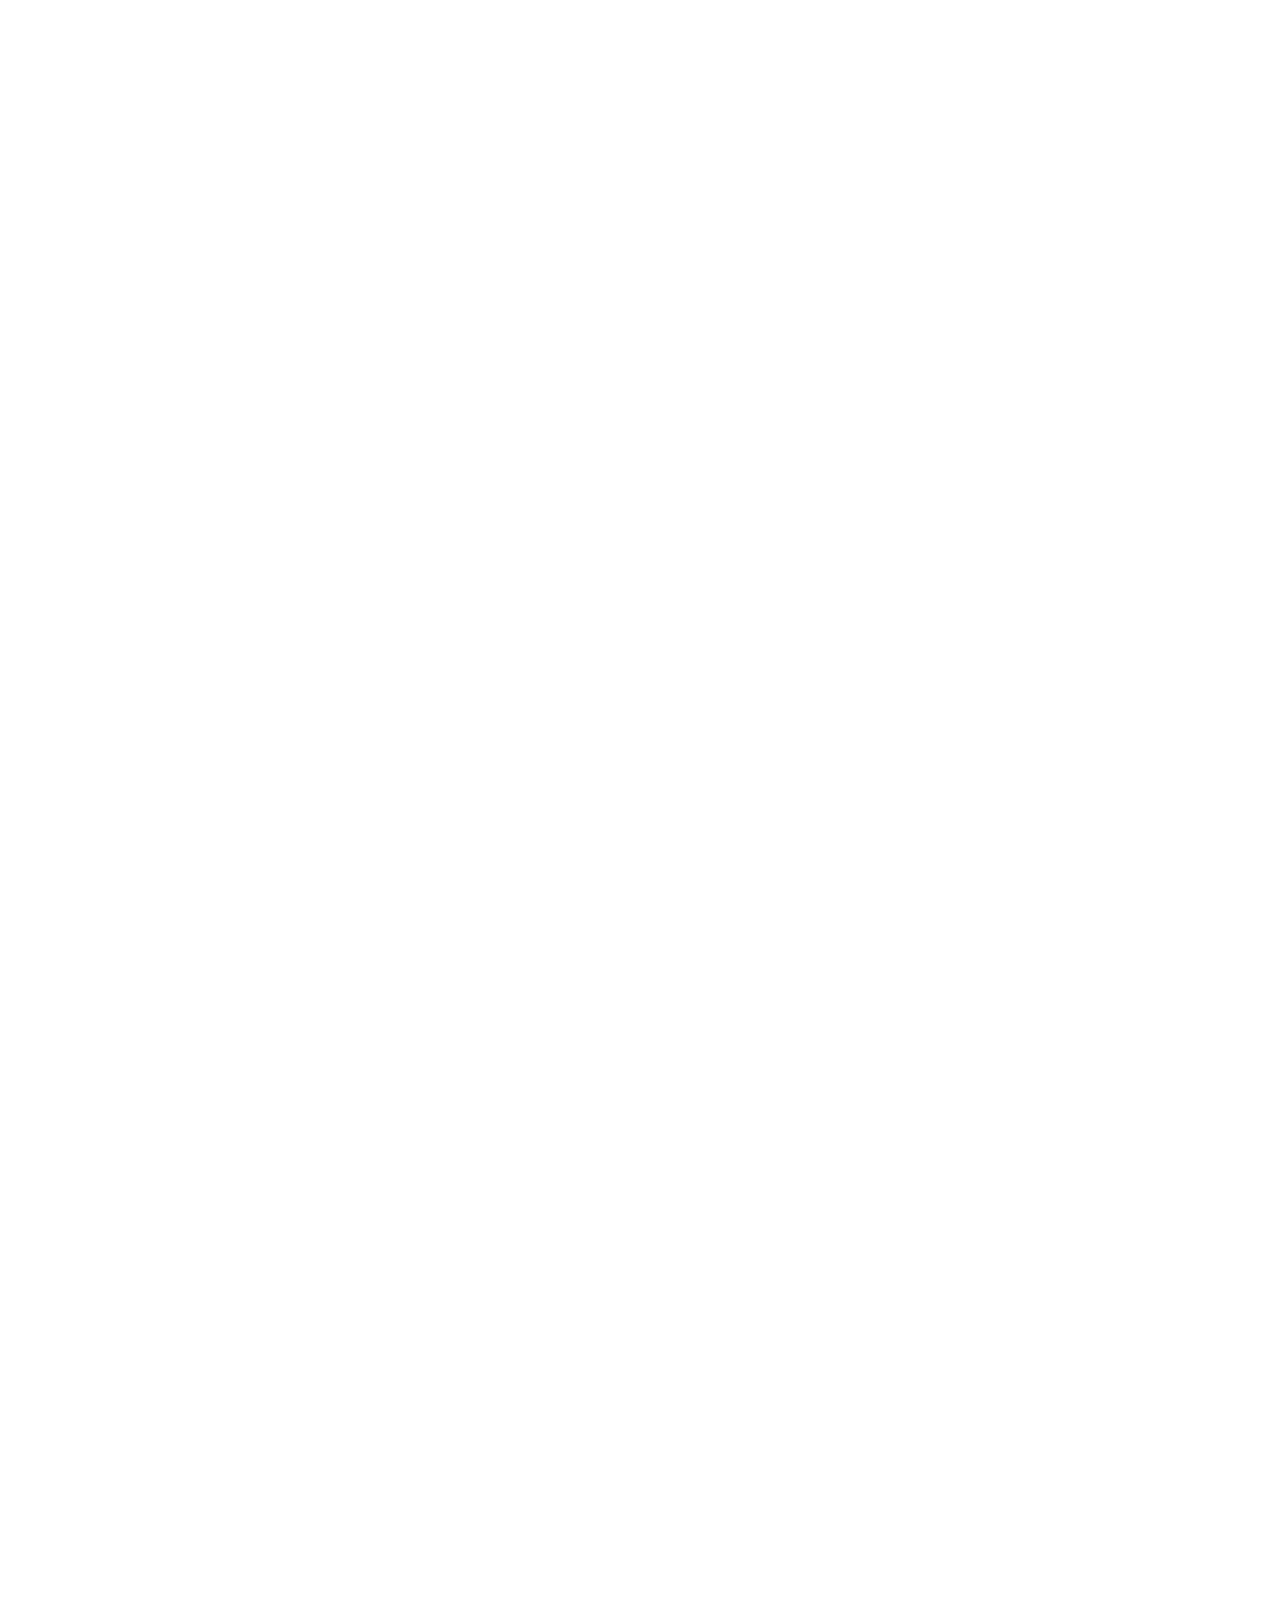
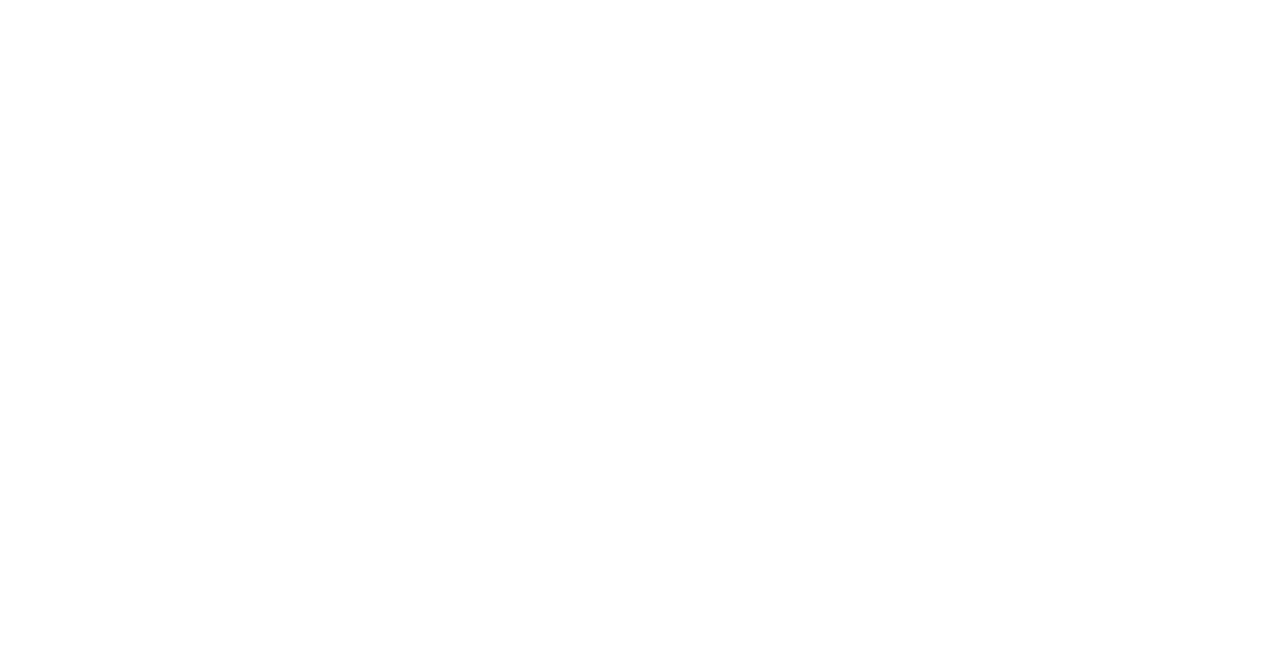
<file: service.html>
<!DOCTYPE html>
<html lang="en">

<head>
    <meta charset="utf-8">
    <title>ISPACE  services</title>
    <meta content="width=device-width, initial-scale=1.0" name="viewport">
    <meta content="" name="keywords">
    <meta content="" name="description">

    <!-- Favicon -->
    <link href="img/favicon.ico" rel="icon">

    <!-- Google Web Fonts -->
    <link rel="preconnect" href="https://fonts.googleapis.com">
    <link rel="preconnect" href="https://fonts.gstatic.com" crossorigin>
    <link href="https://fonts.googleapis.com/css2?family=Heebo:wght@400;500&family=Jost:wght@500;600;700&display=swap" rel="stylesheet"> 

    <!-- Icon Font Stylesheet -->
    <link href="https://cdnjs.cloudflare.com/ajax/libs/font-awesome/5.10.0/css/all.min.css" rel="stylesheet">
    <link href="https://cdn.jsdelivr.net/npm/bootstrap-icons@1.4.1/font/bootstrap-icons.css" rel="stylesheet">

    <!-- Libraries Stylesheet -->
    <link href="lib/animate/animate.min.css" rel="stylesheet">
    <link href="lib/owlcarousel/assets/owl.carousel.min.css" rel="stylesheet">
    <link href="lib/lightbox/css/lightbox.min.css" rel="stylesheet">

    <!-- Customized Bootstrap Stylesheet -->
    <link href="css/bootstrap.min.css" rel="stylesheet">

    <!-- Template Stylesheet -->
    <link href="css/style.css" rel="stylesheet">
</head>

<body>
    <div class="container-xxl bg-white p-0">
        <!-- Spinner Start -->
        <div id="spinner" class="show bg-white position-fixed translate-middle w-100 vh-100 top-50 start-50 d-flex align-items-center justify-content-center">
            <div class="spinner-grow text-primary" style="width: 3rem; height: 3rem;" role="status">
                <span class="sr-only">Loading...</span>
            </div>
        </div>
        <!-- Spinner End -->


        <!-- Navbar & Hero Start -->
        <div class="container-xxl position-relative p-0">
            <nav class="navbar navbar-expand-lg navbar-light px-4 px-lg-5 py-3 py-lg-0">
                <a href="" class="navbar-brand p-0">
                    <h1 class="m-0">ISPACE</h1>
                    <!-- <img src="img/logo.png" alt="Logo"> -->
                </a>
                <button class="navbar-toggler" type="button" data-bs-toggle="collapse" data-bs-target="#navbarCollapse">
                    <span class="fa fa-bars"></span>
                </button>
                <div class="collapse navbar-collapse" id="navbarCollapse">
                    <div class="navbar-nav mx-auto py-0">
                        <a href="index.html" class="nav-item nav-link active">الرئيسية</a>
                        <a href="about.html" class="nav-item nav-link">عنا </a>
                        <a href="service.html" class="nav-item nav-link">الخدمات </a>
                        <a href="project.html" class="nav-item nav-link">المشاريع </a>
                        <div class="nav-item dropdown">
                            <a href="#" class="nav-link dropdown-toggle" data-bs-toggle="dropdown">الصفحات </a>
                            <div class="dropdown-menu m-0">
                                <a href="team.html" class="dropdown-item text-end ">عن الشركه </a>
                                <a href="testimonial.html" class="dropdown-item text-end">خدمات مصغرة</a>
                                <a href="404.html" class="dropdown-item text-end">404 Page</a>
                            </div>
                        </div>
                        <a href="contact.html" class="nav-item nav-link">تواصل معنا </a>
                    </div>
                    <a href="" class="btn rounded-pill py-2 px-4 ms-3 d-none d-lg-block">أبدا الان </a>
                </div>
            </nav>

            <div class="container-xxl bg-primary hero-header">
                <div class="container px-lg-5">
                    <div class="row g-5 align-items-end">
                        <div class="col-lg-6 text-end text-lg-end text-md-center">
                            <h1 class="text-white mb-4 animated slideInDown text-end"> "تقنيات المستقبل: برمجة مبتكرة، تسويق إلكتروني متقدم، وتصاميم جرافيكية مذهلة" </h1>
                            <p class="text-white pb-3 animated slideInDown text-end">
                                  تنوع في الحلول البرمجية ابداع في انشاء التصاميم الرقمية قوة في انشاء الخطط التسوقيه .   
                            </p>
                            <!-- <a href="" class="btn btn-secondary py-sm-3 px-sm-5 rounded-pill me-3 animated slideInLeft "> شاهد المزيد </a>
                            <a href="" class="btn btn-light py-sm-3 px-sm-5 rounded-pill animated slideInRight">تواصل معنا  </a> -->
                        </div>
                        <div class="col-lg-6 text-center text-lg-start">
                            <img class="img-fluid animated zoomIn" src="img/hero.png" alt="">
                        </div>
                    </div>
                </div>
            </div>
        </div>
        <!-- Navbar & Hero End -->


        <!-- Service Start -->
        <div class="container-xxl py-5">
            <div class="container py-5 px-lg-5">
                <div class="wow fadeInUp" data-wow-delay="0.1s">
                    <p class="section-title text-secondary justify-content-center"><span></span>خدماتنا <span></span></p>
                    <h1 class="text-center mb-5">الحلول الرقمية الذي نقدمها    </h1>
                </div>
                <div class="row g-4">
                    <div class="col-lg-4 col-md-6 wow fadeInUp" data-wow-delay="0.1s">
                        <div class="service-item d-flex flex-column text-center rounded">
                            <div class="service-icon flex-shrink-0">
                                <i class="fa fa-search fa-2x"></i>
                            </div>
                            <h5 class="mb-3">تحسين محركات البحث </h5>
                            <p class="m-0"> "استثمر في تحسين محركات البحث واحصل على عوائد استثمار مذهلة مع زيادة ملحوظة في حركة المرور والمبيعات."</p>
                            <a class="btn btn-square" href=""><i class="fa fa-arrow-right"></i></a>
                        </div>
                    </div>
                    <div class="col-lg-4 col-md-6 wow fadeInUp" data-wow-delay="0.3s">
                        <div class="service-item d-flex flex-column text-center rounded">
                            <div class="service-icon flex-shrink-0">
                                <i class="fa fa-laptop-code fa-2x"></i>
                            </div>
                            <h5 class="mb-3">تصميم المواقع  </h5>
                            <p class="m-0"> "تفرد وتميُّز عن المنافسة من خلال تصميم موقع فريد يعكس رؤيتك وقيم علامتك التجارية."</p>
                            <a class="btn btn-square" href=""><i class="fa fa-arrow-right"></i></a>
                        </div>
                    </div>
                    <div class="col-lg-4 col-md-6 wow fadeInUp" data-wow-delay="0.5s">
                        <div class="service-item d-flex flex-column text-center rounded">
                            <div class="service-icon flex-shrink-0">
                                <i class="fab fa-facebook-f fa-2x"></i>
                            </div>
                            <h5 class="mb-3">التسويق الالكتروني   </h5>
                            <p class="m-0">"استكشف عالم التسويق الإلكتروني واستثمر في الابتكار لتحقيق نجاح عملك وتحقيق أهدافك الرقمية."
                            </p>
                            <a class="btn btn-square" href=""><i class="fa fa-arrow-right"></i></a>
                        </div>
                    </div>
                    <div class="col-lg-4 col-md-6 wow fadeInUp" data-wow-delay="0.1s">
                        <div class="service-item d-flex flex-column text-center rounded">
                            <div class="service-icon flex-shrink-0">
                                <i class="fa fa-mail-bulk fa-2x"></i>
                            </div>
                            <h5 class="mb-3"> انشاء تطبيقات الجوال </h5>
                            <p class="m-0">"اجعل فكرتك تحطم الحواجز وتصل إلى العالم بتطبيق جوال مذهل يجمع بين السهولة والوظائف القوية."</p>
                            <a class="btn btn-square" href=""><i class="fa fa-arrow-right"></i></a>
                        </div>
                    </div>
                    <div class="col-lg-4 col-md-6 wow fadeInUp" data-wow-delay="0.3s">
                        <div class="service-item d-flex flex-column text-center rounded">
                            <div class="service-icon flex-shrink-0">
                                <i class="fa fa-thumbs-up fa-2x"></i>
                            </div>
                            <h5 class="mb-3">التصميم الجرافيكي </h5>
                            <p class="m-0">"استعد لرحلة استكشاف مدهشة في عالم التصميم الجرافيكي والبرندينج، حيث نحوّل أفكارك إلى حقيقة مذهلة تترك بصمة لا تُنسى."</p>
                            <a class="btn btn-square" href=""><i class="fa fa-arrow-right"></i></a>
                        </div>
                    </div>
                    <div class="col-lg-4 col-md-6 wow fadeInUp" data-wow-delay="0.5s">
                        <div class="service-item d-flex flex-column text-center rounded">
                            <div class="service-icon flex-shrink-0">
                                <i class="fab fa-android fa-2x"></i>
                            </div>
                            <h5 class="mb-3">تطوير المواقع </h5>
                            <p class="m-0">"اجعل تجربة المستخدم لموقعك لا تُنسى من خلال تطوير موقع ويب متطور يمزج بين الجمال والوظائف القوية."
                            </p>
                            <a class="btn btn-square" href=""><i class="fa fa-arrow-right"></i></a>
                        </div>
                    </div>
                </div>
            </div>
        </div>
        <!-- Service End -->


        <!-- Newsletter Start -->
        <div class="container-xxl bg-primary newsletter py-5 wow fadeInUp" data-wow-delay="0.1s">
            <div class="container py-5 px-lg-5">
                <div class="row justify-content-center">
                    <div class="col-lg-7 text-center">
                        <p class="section-title text-white justify-content-center"><span></span>النشرة الاخباريه لموقعنا <span></span></p>
                        <h1 class="text-center text-white mb-4">كل جديد في عالم التكنولوجيا معنا </h1>
                        <p class="text-white mb-4">"لا تدع فرصة الاطلاع على آخر مستجدات تكنولوجيا المعلومات تفوتك! انضم إلى مجتمعنا واستمر في المتابعة لتكون أحد الأوائل الذين يطلعون على كل جديد."</p>
                        <div class="position-relative w-100 mt-3">
                            <input class="form-control border-0 rounded-pill w-100 ps-4 pe-5" type="text" placeholder="Enter Your Email" style="height: 48px;">
                            <button type="button" class="btn shadow-none position-absolute top-0 end-0 mt-1 me-2"><i class="fa fa-paper-plane text-primary fs-4"></i></button>
                        </div>
                    </div>
                </div>
            </div>
        </div>
        <!-- Newsletter End -->


        <!-- Testimonial Start -->
        <div class="container-xxl py-5 wow fadeInUp" data-wow-delay="0.1s" style="direction: ltr;">
            <div class="container py-5 px-lg-5">
                <p class="section-title text-secondary justify-content-center"><span></span>أراء عملائنا <span></span></p>
                <h1 class="text-center mb-5">ماذا يقول عملائنا عنا !</h1>
                <div class="owl-carousel testimonial-carousel">
                    <div class="testimonial-item bg-light rounded my-4">
                        <p class="fs-5"><i class="fa fa-quote-left fa-4x text-primary mt-n4 me-3"></i>ناس رايقه </p>
                        <div class="d-flex align-items-center">
                            <img class="img-fluid flex-shrink-0 rounded-circle" src="img/testimonial-1.jpg" style="width: 65px; height: 65px;">
                            <div class="ps-4">
                                <h5 class="mb-1"> عميله   </h5>
                                <span>محترفين </span>
                            </div>
                        </div>
                    </div>
                    <div class="testimonial-item bg-light rounded my-4">
                        <p class="fs-5"><i class="fa fa-quote-left fa-4x text-primary mt-n4 me-3"></i>حلوين والله </p>
                        <div class="d-flex align-items-center">
                            <img class="img-fluid flex-shrink-0 rounded-circle" src="img/testimonial-2.jpg" style="width: 65px; height: 65px;">
                            <div class="ps-4">
                                <h5 class="mb-1">احمد انور </h5>
                                <span>محترفين </span>
                            </div>
                        </div>
                    </div>
                    <div class="testimonial-item bg-light rounded my-4">
                        <p class="fs-5"><i class="fa fa-quote-left fa-4x text-primary mt-n4 me-3"></i>مشاء الله عليهم </p>
                        <div class="d-flex align-items-center">
                            <img class="img-fluid flex-shrink-0 rounded-circle" src="img/testimonial-3.jpg" style="width: 65px; height: 65px;">
                            <div class="ps-4">
                                <h5 class="mb-1"> هشام حمدي</h5>
                                <span>محترفين </span>
                            </div>
                        </div>
                    </div>
                </div>
            </div>
        </div>
        <!-- Testimonial End -->
        

         <!-- Footer Start -->
         <div class="container-fluid bg-primary text-light footer wow fadeIn" data-wow-delay="0.1s">
            <div class="container py-5 px-lg-5">
                <div class="row g-5">
                    <div class="col-md-6 col-lg-3">
                        <p class="section-title text-white h5 mb-4">العناوين <span></span></p>
                        <p><i class="fa fa-map-marker-alt me-3"></i>شبين الكوم - المنوفيه </p>
                        <p><i class="fa fa-phone-alt me-3"></i>+012 345 67890</p>
                        <p><i class="fa fa-envelope me-3"></i>info@example.com</p>
                        <div class="d-flex pt-2">
                            <a class="btn btn-outline-light btn-social" href=""><i class="fab fa-twitter"></i></a>
                            <a class="btn btn-outline-light btn-social" href=""><i class="fab fa-facebook-f"></i></a>
                            <a class="btn btn-outline-light btn-social" href=""><i class="fab fa-instagram"></i></a>
                            <a class="btn btn-outline-light btn-social" href=""><i class="fab fa-linkedin-in"></i></a>
                        </div>
                    </div>
                    <!-- <div class="col-md-6 col-lg-3">
                        <p class="section-title text-white h5 mb-4">لينكات سريعة<span></span></p>
                        <a class="btn btn-link" href="">عننا </a>
                        <a class="btn btn-link" href="">تواصل معنا </a>
                        <a class="btn btn-link" href="">الشروط والاحكام</a>
                        <a class="btn btn-link" href="">الاخبار</a>
                    </div> -->
                    <div class="col-md-6 col-lg-3">
                        <p class="section-title text-white h5 mb-4">معرض الصور <span></span></p>
                        <div class="row g-2">
                            <div class="col-4">
                                <img class="img-fluid" src="img/portfolio-1.jpg" alt="Image">
                            </div>
                            <div class="col-4">
                                <img class="img-fluid" src="img/portfolio-2.jpg" alt="Image">
                            </div>
                            <div class="col-4">
                                <img class="img-fluid" src="img/portfolio-3.jpg" alt="Image">
                            </div>
                            <div class="col-4">
                                <img class="img-fluid" src="img/portfolio-4.jpg" alt="Image">
                            </div>
                            <div class="col-4">
                                <img class="img-fluid" src="img/portfolio-5.jpg" alt="Image">
                            </div>
                            <div class="col-4">
                                <img class="img-fluid" src="img/portfolio-6.jpg" alt="Image">
                            </div>
                        </div>
                    </div>
                    <div class="col-md-6 col-lg-3">
                        <p class="section-title text-white h5 mb-4">الجريده <span></span></p>
                        <p>اخر الاخبار الخاصه بشركتنا </p>
                        <div class="position-relative w-100 mt-3">
                            <input class="form-control border-0 rounded-pill w-100 ps-4 pe-5" type="text" placeholder="Your Email" style="height: 48px;">
                            <button type="button" class="btn shadow-none position-absolute top-0 end-0 mt-1 me-2"><i class="fa fa-paper-plane text-primary fs-4"></i></button>
                        </div>
                    </div>
                </div>
            </div>
            <div class="container px-lg-5">
                <div class="copyright">
                    <div class="row">
                        <div class="col-md-6 text-center text-md-start mb-3 mb-md-0">
                            &copy; <a class="border-bottom" href="#">ISPACE</a>, All Right Reserved. 
							
							<!--/*** This template is free as long as you keep the footer author’s credit link/attribution link/backlink. If you'd like to use the template without the footer author’s credit link/attribution link/backlink, you can purchase the Credit Removal License from "https://htmlcodex.com/credit-removal". Thank you for your support. ***/-->
							Designed By <a class="border-bottom" href="#">Mahmoud Rashwan </a>
                        </div>
                        <div class="col-md-6 text-center text-md-end">
                            <div class="footer-menu">
                                <a href="">الرئيسيه </a>
                                
                                <a href="">المساعدة </a>
                                <a href="">الاسئلة الشائعة</a>
                            </div>
                        </div>
                    </div>
                </div>
            </div>
        </div>
        <!-- Footer End -->

        <!-- Back to Top -->
        <a href="#" class="btn btn-lg btn-secondary btn-lg-square back-to-top"><i class="bi bi-arrow-up"></i></a>
    </div>

    <!-- JavaScript Libraries -->
    <script src="https://code.jquery.com/jquery-3.4.1.min.js"></script>
    <script src="https://cdn.jsdelivr.net/npm/bootstrap@5.0.0/dist/js/bootstrap.bundle.min.js"></script>
    <script src="lib/wow/wow.min.js"></script>
    <script src="lib/easing/easing.min.js"></script>
    <script src="lib/waypoints/waypoints.min.js"></script>
    <script src="lib/counterup/counterup.min.js"></script>
    <script src="lib/owlcarousel/owl.carousel.min.js"></script>
    <script src="lib/isotope/isotope.pkgd.min.js"></script>
    <script src="lib/lightbox/js/lightbox.min.js"></script>

    <!-- Template Javascript -->
    <script src="js/main.js"></script>
</body>

</html>
</file>
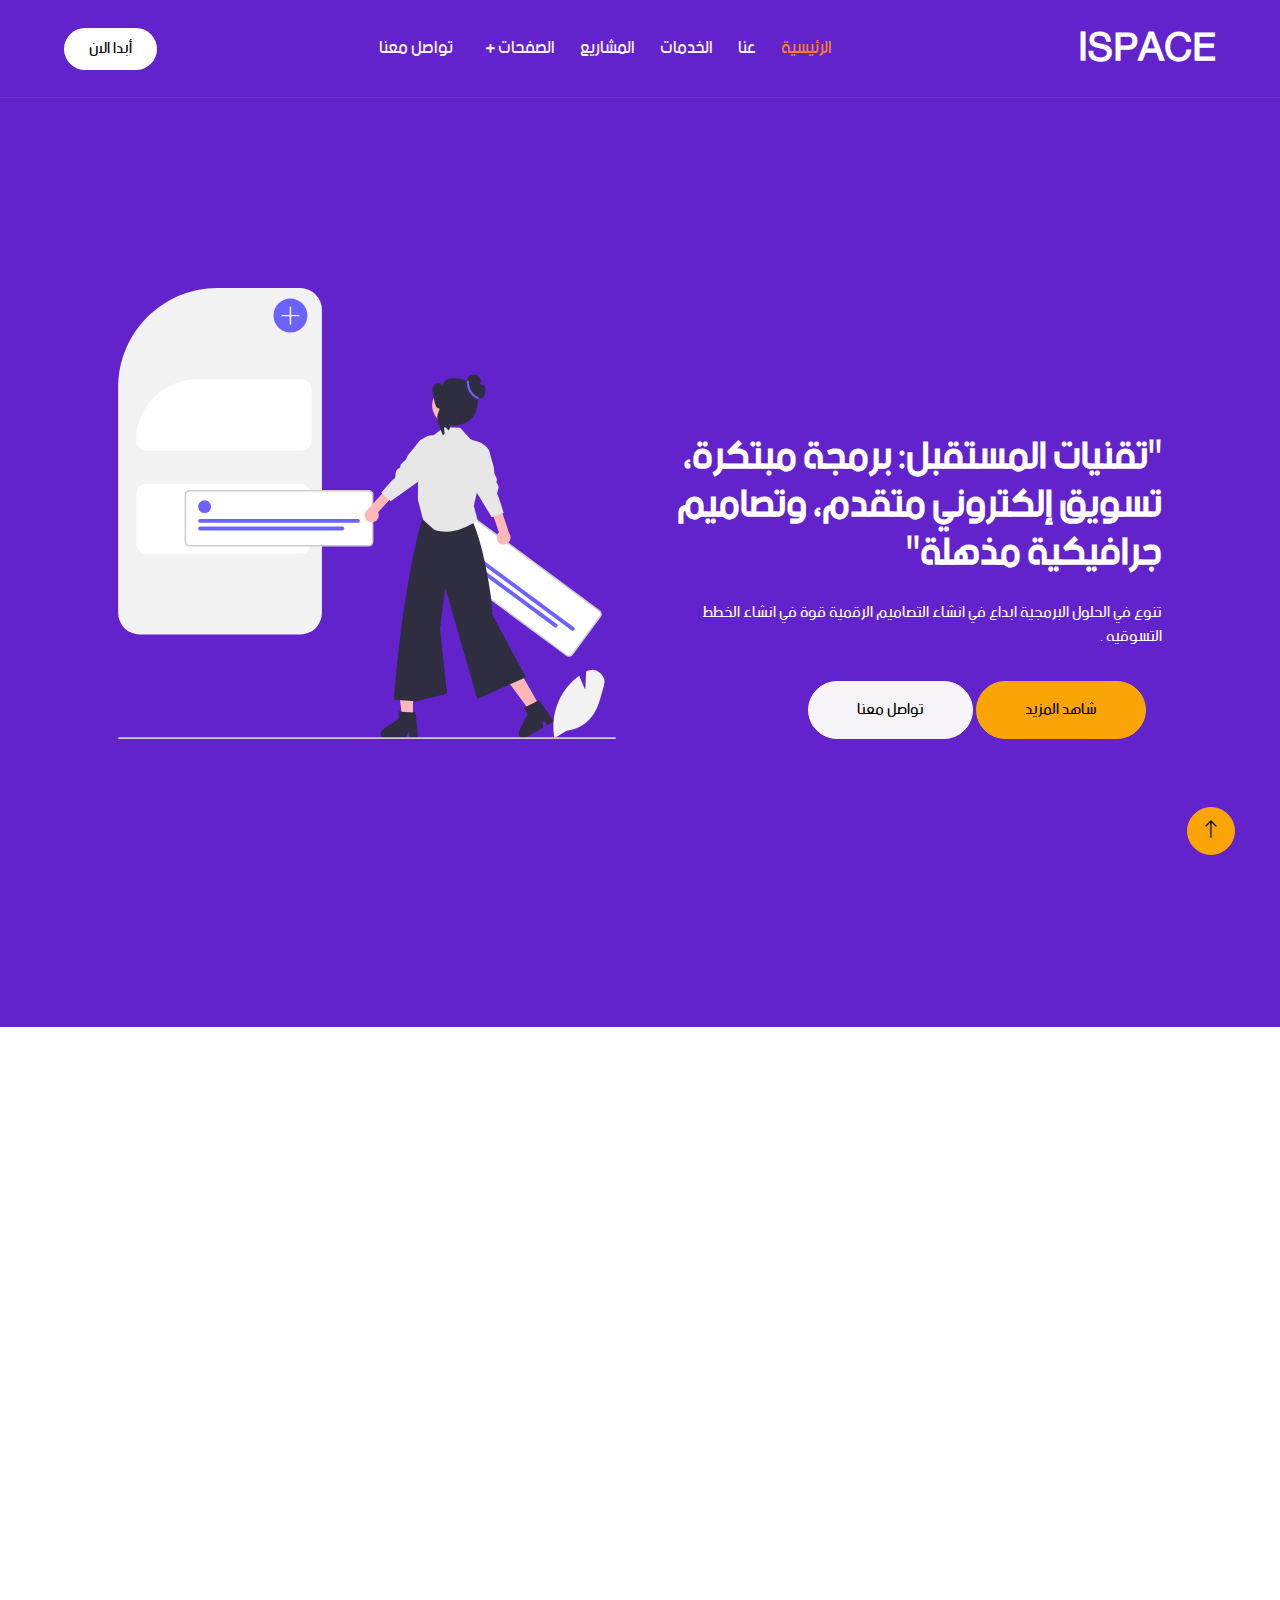
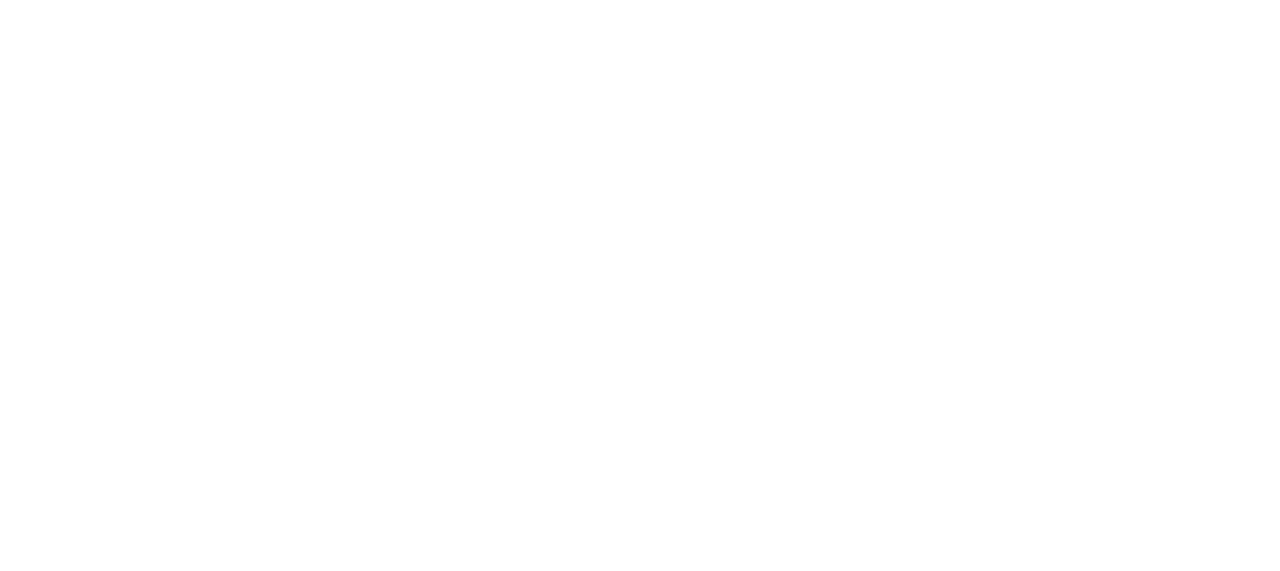
<file: startnow.html>
<!DOCTYPE html>
<html lang="en">

<head>
    <meta charset="utf-8">
    <title>ISPACE Project</title>
    <meta content="width=device-width, initial-scale=1.0" name="viewport">
    <meta content="" name="keywords">
    <meta content="" name="description">

    <!-- Favicon -->
    <link href="img/favicon.ico" rel="icon">

    <!-- Google Web Fonts -->
    <link rel="preconnect" href="https://fonts.googleapis.com">
    <link rel="preconnect" href="https://fonts.gstatic.com" crossorigin>
    <link href="https://fonts.googleapis.com/css2?family=Heebo:wght@400;500&family=Jost:wght@500;600;700&display=swap" rel="stylesheet"> 

    <!-- Icon Font Stylesheet -->
    <link href="https://cdnjs.cloudflare.com/ajax/libs/font-awesome/5.10.0/css/all.min.css" rel="stylesheet">
    <link href="https://cdn.jsdelivr.net/npm/bootstrap-icons@1.4.1/font/bootstrap-icons.css" rel="stylesheet">

    <!-- Libraries Stylesheet -->
    <link href="lib/animate/animate.min.css" rel="stylesheet">
    <link href="lib/owlcarousel/assets/owl.carousel.min.css" rel="stylesheet">
    <link href="lib/lightbox/css/lightbox.min.css" rel="stylesheet">

    <!-- Customized Bootstrap Stylesheet -->
    <link href="css/bootstrap.min.css" rel="stylesheet">

    <!-- Template Stylesheet -->
    <link href="css/style.css" rel="stylesheet">
</head>

<body>
    <div class="container-xxl bg-white p-0">
        <!-- Spinner Start -->
        <div id="spinner" class="show bg-white position-fixed translate-middle w-100 vh-100 top-50 start-50 d-flex align-items-center justify-content-center">
            <div class="spinner-grow text-primary" style="width: 3rem; height: 3rem;" role="status">
                <span class="sr-only">Loading...</span>
            </div>
        </div>
        <!-- Spinner End -->


        <!-- Navbar & Hero Start -->
        <div class="container-xxl position-relative p-0">
            <nav class="navbar navbar-expand-lg navbar-light px-4 px-lg-5 py-3 py-lg-0">
                <a href="" class="navbar-brand p-0">
                    <h1 class="m-0">ISPACE</h1>
                    <!-- <img src="img/logo.png" alt="Logo"> -->
                </a>
                <button class="navbar-toggler" type="button" data-bs-toggle="collapse" data-bs-target="#navbarCollapse">
                    <span class="fa fa-bars"></span>
                </button>
                <div class="collapse navbar-collapse" id="navbarCollapse">
                    <div class="navbar-nav mx-auto py-0">
                        <a href="index.html" class="nav-item nav-link active">الرئيسية</a>
                        <a href="about.html" class="nav-item nav-link">عنا </a>
                        <a href="service.html" class="nav-item nav-link">الخدمات </a>
                        <a href="project.html" class="nav-item nav-link">المشاريع </a>
                        <div class="nav-item dropdown">
                            <a href="#" class="nav-link dropdown-toggle" data-bs-toggle="dropdown">الصفحات </a>
                            <div class="dropdown-menu m-0">
                                <a href="team.html" class="dropdown-item text-end ">عن الشركه </a>
                                <a href="testimonial.html" class="dropdown-item text-end">خدمات مصغرة</a>
                                <a href="404.html" class="dropdown-item text-end">404 Page</a>
                            </div>
                        </div>
                        <a href="contact.html" class="nav-item nav-link">تواصل معنا </a>
                    </div>
                    <a href="" class="btn rounded-pill py-2 px-4 ms-3 d-none d-lg-block">أبدا الان </a>
                </div>
            </nav>

            <div class="container-xxl bg-primary hero-header">
                <div class="container px-lg-5">
                    <div class="row g-5 align-items-end">
                        <div class="col-lg-6 text-end text-lg-end text-sm-center">
                            <h1 class="text-white mb-4 animated slideInDown text-end"> "تقنيات المستقبل: برمجة مبتكرة، تسويق إلكتروني متقدم، وتصاميم جرافيكية مذهلة" </h1>
                            <p class="text-white pb-3 animated slideInDown text-end">
                                  تنوع في الحلول البرمجية ابداع في انشاء التصاميم الرقمية قوة في انشاء الخطط التسوقيه .   
                            </p>
                            <a href="" class="btn btn-secondary py-sm-3 px-sm-5 rounded-pill me-3 animated slideInLeft "> شاهد المزيد </a>
                            <a href="" class="btn btn-light py-sm-3 px-sm-5 rounded-pill animated slideInRight">تواصل معنا  </a>
                        </div>
                        <div class="col-lg-6 text-center text-lg-start">
                            <img class="img-fluid animated zoomIn" src="img/startnow.svg" alt="">
                        </div>
                    </div>
                </div>
            </div>
        </div>
        <!-- Navbar & Hero End -->
        <!-- intro start -->

            <h1></h1>
        <!-- intro end  -->
         <!-- Feature Start -->
         <div class="container-xxl py-5">
            <div class="container py-5 px-lg-5">
                <div class="row g-4">
                    <div class="col-lg-4 wow fadeInUp" data-wow-delay="0.1s">
                        <div class="feature-item bg-light rounded text-center p-4">
                            <i class="fa fa-3x fa-mail-bulk text-primary mb-4"></i>
                            <h5 class="mb-3">التسويق الرقمي   </h5>
                            <p class="m-0"> "اكتشف قوة التسويق الإلكتروني واطلق عملك نحو النجاح الرقمي!"</p>
                        </div>
                    </div>
                    <div class="col-lg-4 wow fadeInUp" data-wow-delay="0.3s">
                        <div class="feature-item bg-light rounded text-center p-4">
                            <i class="fa fa-3x fa-search text-primary mb-4"></i>
                            <h5 class="mb-3">تحسين محركات البحث  </h5>
                            <p class="m-0">"اجعل موقعك في صدارة نتائج البحث مع استراتيجيات تحسين محركات البحث المتقدمة والمبتكرة."</p>
                        </div>
                    </div>
                    <div class="col-lg-4 wow fadeInUp" data-wow-delay="0.5s">
                        <div class="feature-item bg-light rounded text-center p-4">
                            <i class="fa fa-3x fa-laptop-code text-primary mb-4"></i>
                            <h5 class="mb-3">تصميم & تطوير</h5>
                            <p class="m-0">"قم بتحويل رؤية عملك إلى حقيقة رقمية مذهلة مع تصميم موقع مبتكر يجذب ويثير الإعجاب."</p>
                        </div>
                    </div>
                </div>
            </div>
        </div>
        <!-- Feature End -->


    
        

        <!-- Footer Start -->
        <div class="container-fluid bg-primary text-light footer wow fadeIn" data-wow-delay="0.1s">
            <div class="container py-5 px-lg-5">
                <div class="row g-5">
                    <div class="col-md-6 col-lg-3">
                        <p class="section-title text-white h5 mb-4">العناوين <span></span></p>
                        <p><i class="fa fa-map-marker-alt me-3"></i>شبين الكوم - المنوفيه </p>
                        <p><i class="fa fa-phone-alt me-3"></i>+012 345 67890</p>
                        <p><i class="fa fa-envelope me-3"></i>info@example.com</p>
                        <div class="d-flex pt-2">
                            <a class="btn btn-outline-light btn-social" href=""><i class="fab fa-twitter"></i></a>
                            <a class="btn btn-outline-light btn-social" href=""><i class="fab fa-facebook-f"></i></a>
                            <a class="btn btn-outline-light btn-social" href=""><i class="fab fa-instagram"></i></a>
                            <a class="btn btn-outline-light btn-social" href=""><i class="fab fa-linkedin-in"></i></a>
                        </div>
                    </div>
                    <!-- <div class="col-md-6 col-lg-3">
                        <p class="section-title text-white h5 mb-4">لينكات سريعة<span></span></p>
                        <a class="btn btn-link" href="">عننا </a>
                        <a class="btn btn-link" href="">تواصل معنا </a>
                        <a class="btn btn-link" href="">الشروط والاحكام</a>
                        <a class="btn btn-link" href="">الاخبار</a>
                    </div> -->
                    <div class="col-md-6 col-lg-3">
                        <p class="section-title text-white h5 mb-4">معرض الصور <span></span></p>
                        <div class="row g-2">
                            <div class="col-4">
                                <img class="img-fluid" src="img/portfolio-1.jpg" alt="Image">
                            </div>
                            <div class="col-4">
                                <img class="img-fluid" src="img/portfolio-2.jpg" alt="Image">
                            </div>
                            <div class="col-4">
                                <img class="img-fluid" src="img/portfolio-3.jpg" alt="Image">
                            </div>
                            <div class="col-4">
                                <img class="img-fluid" src="img/portfolio-4.jpg" alt="Image">
                            </div>
                            <div class="col-4">
                                <img class="img-fluid" src="img/portfolio-5.jpg" alt="Image">
                            </div>
                            <div class="col-4">
                                <img class="img-fluid" src="img/portfolio-6.jpg" alt="Image">
                            </div>
                        </div>
                    </div>
                    <div class="col-md-6 col-lg-3">
                        <p class="section-title text-white h5 mb-4">الجريده <span></span></p>
                        <p>اخر الاخبار الخاصه بشركتنا </p>
                        <div class="position-relative w-100 mt-3">
                            <input class="form-control border-0 rounded-pill w-100 ps-4 pe-5" type="text" placeholder="Your Email" style="height: 48px;">
                            <button type="button" class="btn shadow-none position-absolute top-0 end-0 mt-1 me-2"><i class="fa fa-paper-plane text-primary fs-4"></i></button>
                        </div>
                    </div>
                </div>
            </div>
            <div class="container px-lg-5">
                <div class="copyright">
                    <div class="row">
                        <div class="col-md-6 text-center text-md-start mb-3 mb-md-0">
                            &copy; <a class="border-bottom" href="#">ISPACE</a>, All Right Reserved. 
							
							<!--/*** This template is free as long as you keep the footer author’s credit link/attribution link/backlink. If you'd like to use the template without the footer author’s credit link/attribution link/backlink, you can purchase the Credit Removal License from "https://htmlcodex.com/credit-removal". Thank you for your support. ***/-->
							Designed By <a class="border-bottom" href="#">Mahmoud Rashwan </a>
                        </div>
                        <div class="col-md-6 text-center text-md-end">
                            <div class="footer-menu">
                                <a href="">الرئيسيه </a>
                                
                                <a href="">المساعدة </a>
                                <a href="">الاسئلة الشائعة</a>
                            </div>
                        </div>
                    </div>
                </div>
            </div>
        </div>
        <!-- Footer End -->


        <!-- Back to Top -->
        <a href="#" class="btn btn-lg btn-secondary btn-lg-square back-to-top"><i class="bi bi-arrow-up"></i></a>
    </div>

    <!-- JavaScript Libraries -->
    <script src="https://code.jquery.com/jquery-3.4.1.min.js"></script>
    <script src="https://cdn.jsdelivr.net/npm/bootstrap@5.0.0/dist/js/bootstrap.bundle.min.js"></script>
    <script src="lib/wow/wow.min.js"></script>
    <script src="lib/easing/easing.min.js"></script>
    <script src="lib/waypoints/waypoints.min.js"></script>
    <script src="lib/counterup/counterup.min.js"></script>
    <script src="lib/owlcarousel/owl.carousel.min.js"></script>
    <script src="lib/isotope/isotope.pkgd.min.js"></script>
    <script src="lib/lightbox/js/lightbox.min.js"></script>

    <!-- Template Javascript -->
    <script src="js/main.js"></script>
</body>

</html>
</file>
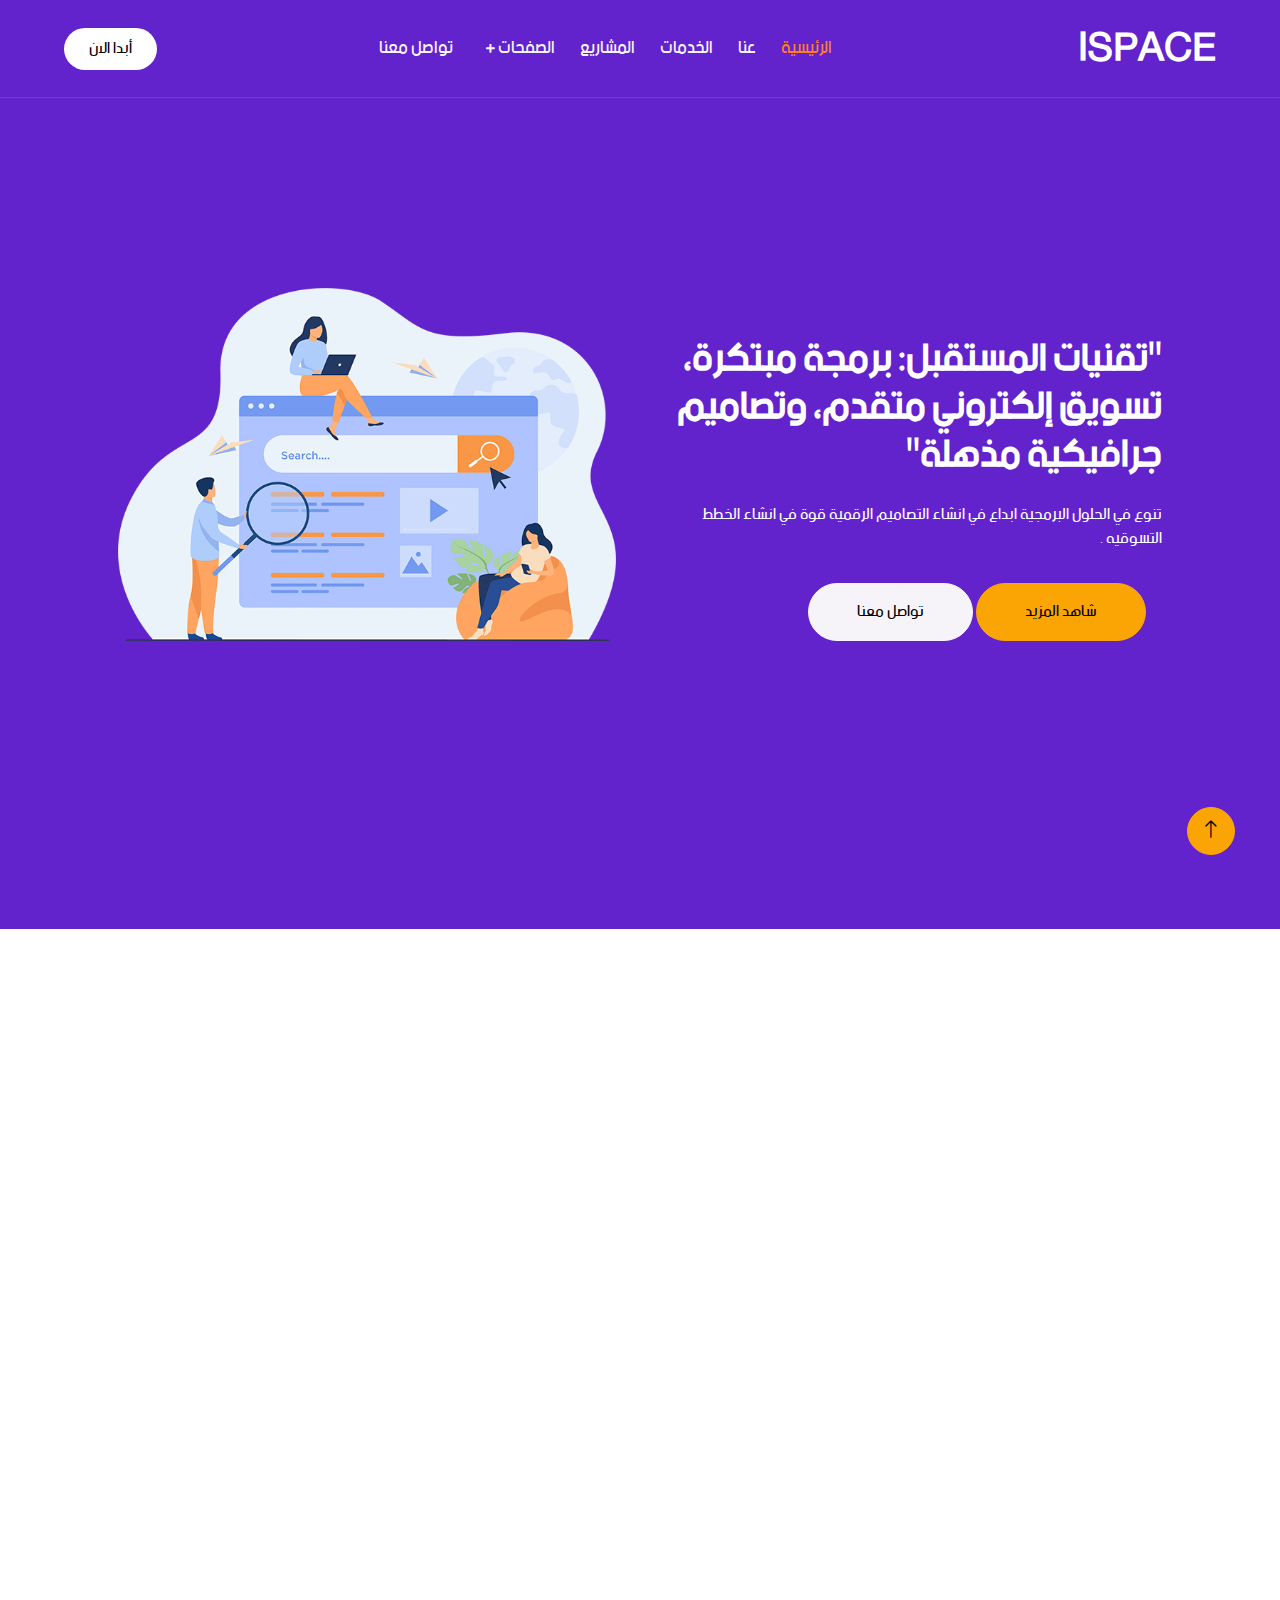
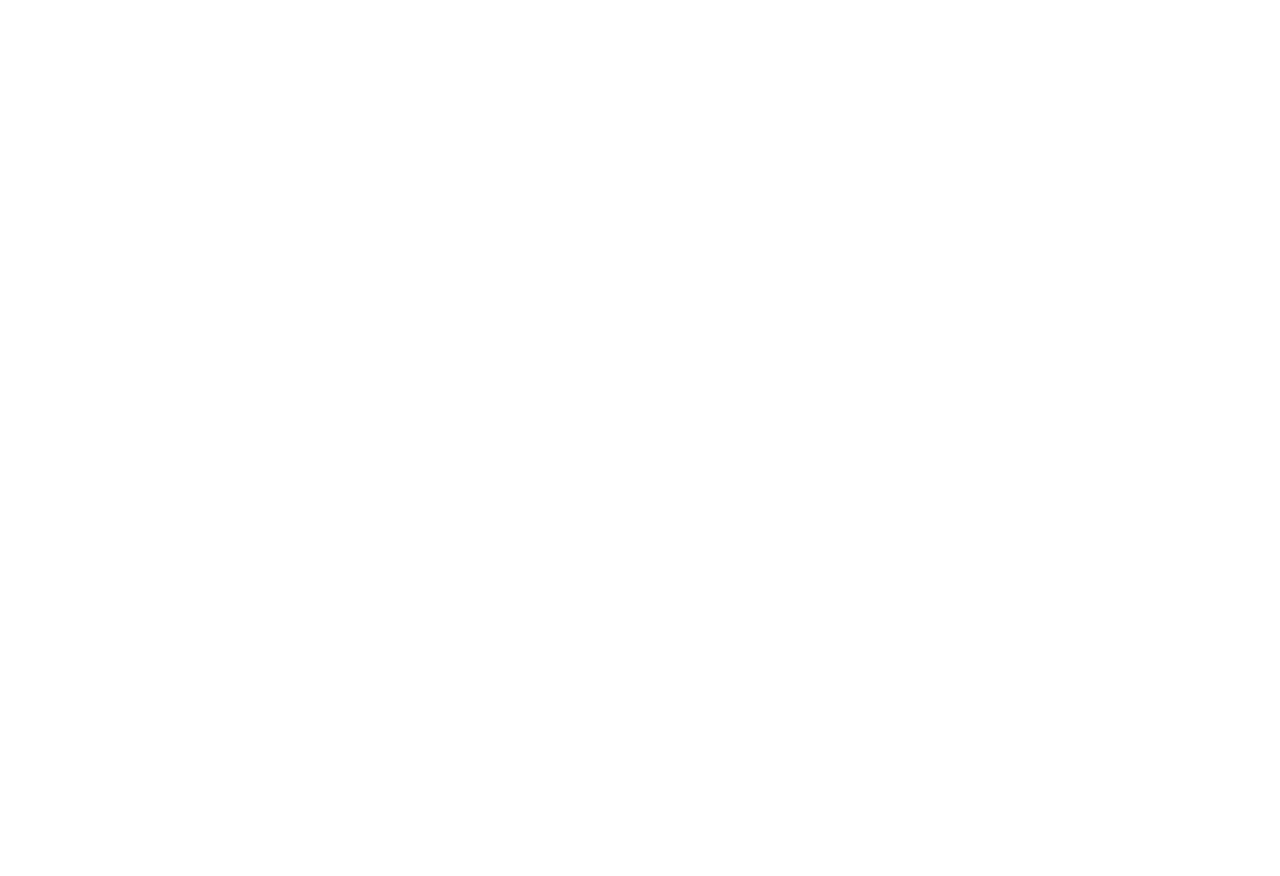
<file: team.html>
<!DOCTYPE html>
<html lang="en">

<head>
    <meta charset="utf-8">
    <title>ISPACE Team </title>
    <meta content="width=device-width, initial-scale=1.0" name="viewport">
    <meta content="" name="keywords">
    <meta content="" name="description">

    <!-- Favicon -->
    <link href="img/favicon.ico" rel="icon">

    <!-- Google Web Fonts -->
    <link rel="preconnect" href="https://fonts.googleapis.com">
    <link rel="preconnect" href="https://fonts.gstatic.com" crossorigin>
    <link href="https://fonts.googleapis.com/css2?family=Heebo:wght@400;500&family=Jost:wght@500;600;700&display=swap" rel="stylesheet"> 

    <!-- Icon Font Stylesheet -->
    <link href="https://cdnjs.cloudflare.com/ajax/libs/font-awesome/5.10.0/css/all.min.css" rel="stylesheet">
    <link href="https://cdn.jsdelivr.net/npm/bootstrap-icons@1.4.1/font/bootstrap-icons.css" rel="stylesheet">

    <!-- Libraries Stylesheet -->
    <link href="lib/animate/animate.min.css" rel="stylesheet">
    <link href="lib/owlcarousel/assets/owl.carousel.min.css" rel="stylesheet">
    <link href="lib/lightbox/css/lightbox.min.css" rel="stylesheet">

    <!-- Customized Bootstrap Stylesheet -->
    <link href="css/bootstrap.min.css" rel="stylesheet">

    <!-- Template Stylesheet -->
    <link href="css/style.css" rel="stylesheet">
</head>

<body>
    <div class="container-xxl bg-white p-0">
        <!-- Spinner Start -->
        <div id="spinner" class="show bg-white position-fixed translate-middle w-100 vh-100 top-50 start-50 d-flex align-items-center justify-content-center">
            <div class="spinner-grow text-primary" style="width: 3rem; height: 3rem;" role="status">
                <span class="sr-only">Loading...</span>
            </div>
        </div>
        <!-- Spinner End -->
         <!-- Navbar & Hero Start -->
         <div class="container-xxl position-relative p-0">
            <nav class="navbar navbar-expand-lg navbar-light px-4 px-lg-5 py-3 py-lg-0">
                <a href="" class="navbar-brand p-0">
                    <h1 class="m-0">ISPACE</h1>
                    <!-- <img src="img/logo.png" alt="Logo"> -->
                </a>
                <button class="navbar-toggler" type="button" data-bs-toggle="collapse" data-bs-target="#navbarCollapse">
                    <span class="fa fa-bars"></span>
                </button>
                <div class="collapse navbar-collapse" id="navbarCollapse">
                    <div class="navbar-nav mx-auto py-0">
                        <a href="index.html" class="nav-item nav-link active">الرئيسية</a>
                        <a href="about.html" class="nav-item nav-link">عنا </a>
                        <a href="service.html" class="nav-item nav-link">الخدمات </a>
                        <a href="project.html" class="nav-item nav-link">المشاريع </a>
                        <div class="nav-item dropdown">
                            <a href="#" class="nav-link dropdown-toggle" data-bs-toggle="dropdown">الصفحات </a>
                            <div class="dropdown-menu m-0">
                                <a href="team.html" class="dropdown-item text-end ">عن الشركه </a>
                                <a href="testimonial.html" class="dropdown-item text-end">خدمات مصغرة</a>
                                <a href="404.html" class="dropdown-item text-end">404 Page</a>
                            </div>
                        </div>
                        <a href="contact.html" class="nav-item nav-link">تواصل معنا </a>
                    </div>
                    <a href="" class="btn rounded-pill py-2 px-4 ms-3 d-none d-lg-block">أبدا الان </a>
                </div>
            </nav>

            <div class="container-xxl bg-primary hero-header">
                <div class="container px-lg-5">
                    <div class="row g-5 align-items-end">
                        <div class="col-lg-6 text-end text-lg-end text-md-center">
                            <h1 class="text-white mb-4 animated slideInDown text-end"> "تقنيات المستقبل: برمجة مبتكرة، تسويق إلكتروني متقدم، وتصاميم جرافيكية مذهلة" </h1>
                            <p class="text-white pb-3 animated slideInDown text-end">
                                  تنوع في الحلول البرمجية ابداع في انشاء التصاميم الرقمية قوة في انشاء الخطط التسوقيه .   
                            </p>
                            <a href="" class="btn btn-secondary py-sm-3 px-sm-5 rounded-pill me-3 animated slideInLeft "> شاهد المزيد </a>
                            <a href="" class="btn btn-light py-sm-3 px-sm-5 rounded-pill animated slideInRight">تواصل معنا  </a>
                        </div>
                        <div class="col-lg-6 text-center text-lg-start">
                            <img class="img-fluid animated zoomIn" src="img/hero.png" alt="">
                        </div>
                    </div>
                </div>
            </div>
         </div>
        <!-- Navbar & Hero End -->
         <!-- Team Start -->
         <div class="container-xxl py-5">
            <div class="container py-5 px-lg-5">
                <div class="wow fadeInUp" data-wow-delay="0.1s">
                    <p class="section-title text-secondary justify-content-center"><span></span>فريقنا  <span></span></p>
                    <h1 class="text-center mb-5">اعضاء فريقنا </h1>
                </div>
                <div class="row g-4">
                    <div class="col-lg-4 col-md-6 wow fadeInUp" data-wow-delay="0.1s">
                        <div class="team-item bg-light rounded">
                            <div class="text-center border-bottom p-4">
                                <img class="img-fluid rounded-circle mb-4" src="img/team-1.jpg" alt="">
                                <h5>محمود جابر </h5>
                                <span>مصمم جرافيك </span>
                            </div>
                            <div class="d-flex justify-content-center p-4">
                                <a class="btn btn-square mx-1" href=""><i class="fab fa-facebook-f"></i></a>
                                <a class="btn btn-square mx-1" href=""><i class="fab fa-twitter"></i></a>
                                <a class="btn btn-square mx-1" href=""><i class="fab fa-instagram"></i></a>
                                <a class="btn btn-square mx-1" href=""><i class="fab fa-linkedin-in"></i></a>
                            </div>
                        </div>
                    </div>
                    <div class="col-lg-4 col-md-6 wow fadeInUp" data-wow-delay="0.3s">
                        <div class="team-item bg-light rounded">
                            <div class="text-center border-bottom p-4">
                                <img class="img-fluid rounded-circle mb-4" src="img/team-2.jpg" alt="">
                                <h5>لول  </h5>
                                <span>مصمم مواقع  </span>
                            </div>
                            <div class="d-flex justify-content-center p-4">
                                <a class="btn btn-square mx-1" href=""><i class="fab fa-facebook-f"></i></a>
                                <a class="btn btn-square mx-1" href=""><i class="fab fa-twitter"></i></a>
                                <a class="btn btn-square mx-1" href=""><i class="fab fa-instagram"></i></a>
                                <a class="btn btn-square mx-1" href=""><i class="fab fa-linkedin-in"></i></a>
                            </div>
                        </div>
                    </div>
                    <div class="col-lg-4 col-md-6 wow fadeInUp" data-wow-delay="0.5s">
                        <div class="team-item bg-light rounded">
                            <div class="text-center border-bottom p-4">
                                <img class="img-fluid rounded-circle mb-4" src="img/team-3.jpg" alt="">
                                <h5>محمود رشوان  </h5>
                                <span>الرئيس التنفيذي والمؤسس</span>
                            </div>
                            <div class="d-flex justify-content-center p-4">
                                <a class="btn btn-square mx-1" href=""><i class="fab fa-facebook-f"></i></a>
                                <a class="btn btn-square mx-1" href=""><i class="fab fa-twitter"></i></a>
                                <a class="btn btn-square mx-1" href=""><i class="fab fa-instagram"></i></a>
                                <a class="btn btn-square mx-1" href=""><i class="fab fa-linkedin-in"></i></a>
                            </div>
                        </div>
                    </div>
                </div>
            </div>
        </div>
        <!-- Team End -->

        <!-- Footer Start -->
        <div class="container-fluid bg-primary text-light footer wow fadeIn" data-wow-delay="0.1s">
            <div class="container py-5 px-lg-5">
                <div class="row g-5">
                    <div class="col-md-6 col-lg-3">
                        <p class="section-title text-white h5 mb-4">العناوين <span></span></p>
                        <p><i class="fa fa-map-marker-alt me-3"></i>شبين الكوم - المنوفيه </p>
                        <p><i class="fa fa-phone-alt me-3"></i>+012 345 67890</p>
                        <p><i class="fa fa-envelope me-3"></i>info@example.com</p>
                        <div class="d-flex pt-2">
                            <a class="btn btn-outline-light btn-social" href=""><i class="fab fa-twitter"></i></a>
                            <a class="btn btn-outline-light btn-social" href=""><i class="fab fa-facebook-f"></i></a>
                            <a class="btn btn-outline-light btn-social" href=""><i class="fab fa-instagram"></i></a>
                            <a class="btn btn-outline-light btn-social" href=""><i class="fab fa-linkedin-in"></i></a>
                        </div>
                    </div>
                    <!-- <div class="col-md-6 col-lg-3">
                        <p class="section-title text-white h5 mb-4">لينكات سريعة<span></span></p>
                        <a class="btn btn-link" href="">عننا </a>
                        <a class="btn btn-link" href="">تواصل معنا </a>
                        <a class="btn btn-link" href="">الشروط والاحكام</a>
                        <a class="btn btn-link" href="">الاخبار</a>
                    </div> -->
                    <div class="col-md-6 col-lg-3">
                        <p class="section-title text-white h5 mb-4">معرض الصور <span></span></p>
                        <div class="row g-2">
                            <div class="col-4">
                                <img class="img-fluid" src="img/portfolio-1.jpg" alt="Image">
                            </div>
                            <div class="col-4">
                                <img class="img-fluid" src="img/portfolio-2.jpg" alt="Image">
                            </div>
                            <div class="col-4">
                                <img class="img-fluid" src="img/portfolio-3.jpg" alt="Image">
                            </div>
                            <div class="col-4">
                                <img class="img-fluid" src="img/portfolio-4.jpg" alt="Image">
                            </div>
                            <div class="col-4">
                                <img class="img-fluid" src="img/portfolio-5.jpg" alt="Image">
                            </div>
                            <div class="col-4">
                                <img class="img-fluid" src="img/portfolio-6.jpg" alt="Image">
                            </div>
                        </div>
                    </div>
                    <div class="col-md-6 col-lg-3">
                        <p class="section-title text-white h5 mb-4">الجريده <span></span></p>
                        <p>اخر الاخبار الخاصه بشركتنا </p>
                        <div class="position-relative w-100 mt-3">
                            <input class="form-control border-0 rounded-pill w-100 ps-4 pe-5" type="text" placeholder="Your Email" style="height: 48px;">
                            <button type="button" class="btn shadow-none position-absolute top-0 end-0 mt-1 me-2"><i class="fa fa-paper-plane text-primary fs-4"></i></button>
                        </div>
                    </div>
                </div>
            </div>
            <div class="container px-lg-5">
                <div class="copyright">
                    <div class="row">
                        <div class="col-md-6 text-center text-md-start mb-3 mb-md-0">
                            &copy; <a class="border-bottom" href="#">ISPACE</a>, All Right Reserved. 
							
							<!--/*** This template is free as long as you keep the footer author’s credit link/attribution link/backlink. If you'd like to use the template without the footer author’s credit link/attribution link/backlink, you can purchase the Credit Removal License from "https://htmlcodex.com/credit-removal". Thank you for your support. ***/-->
							Designed By <a class="border-bottom" href="#">Mahmoud Rashwan </a>
                        </div>
                        <div class="col-md-6 text-center text-md-end">
                            <div class="footer-menu">
                                <a href="">الرئيسيه </a>
                                
                                <a href="">المساعدة </a>
                                <a href="">الاسئلة الشائعة</a>
                            </div>
                        </div>
                    </div>
                </div>
            </div>
        </div>
        <!-- Footer End -->


        <!-- Back to Top -->
        <a href="#" class="btn btn-lg btn-secondary btn-lg-square back-to-top"><i class="bi bi-arrow-up"></i></a>
    </div>

    <!-- JavaScript Libraries -->
    <script src="https://code.jquery.com/jquery-3.4.1.min.js"></script>
    <script src="https://cdn.jsdelivr.net/npm/bootstrap@5.0.0/dist/js/bootstrap.bundle.min.js"></script>
    <script src="lib/wow/wow.min.js"></script>
    <script src="lib/easing/easing.min.js"></script>
    <script src="lib/waypoints/waypoints.min.js"></script>
    <script src="lib/counterup/counterup.min.js"></script>
    <script src="lib/owlcarousel/owl.carousel.min.js"></script>
    <script src="lib/isotope/isotope.pkgd.min.js"></script>
    <script src="lib/lightbox/js/lightbox.min.js"></script>

    <!-- Template Javascript -->
    <script src="js/main.js"></script>
</body>

</html>
</file>
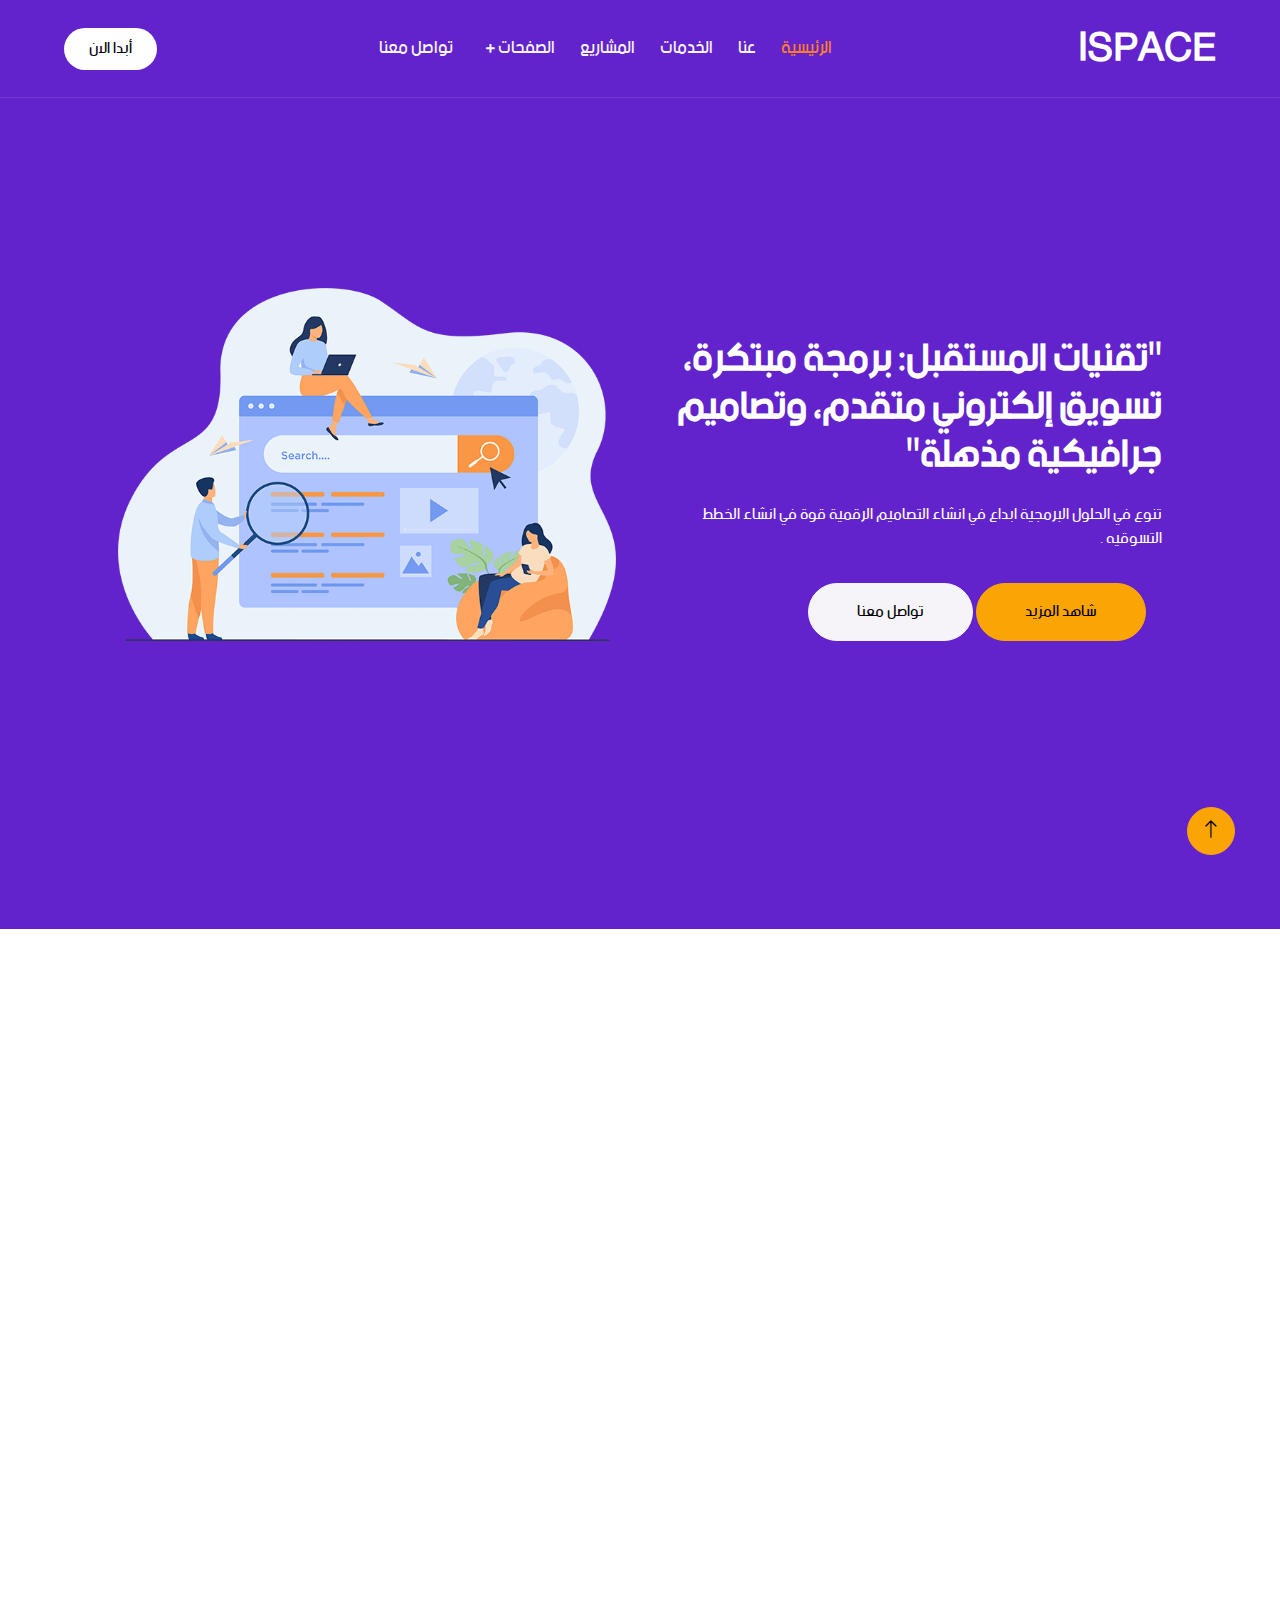
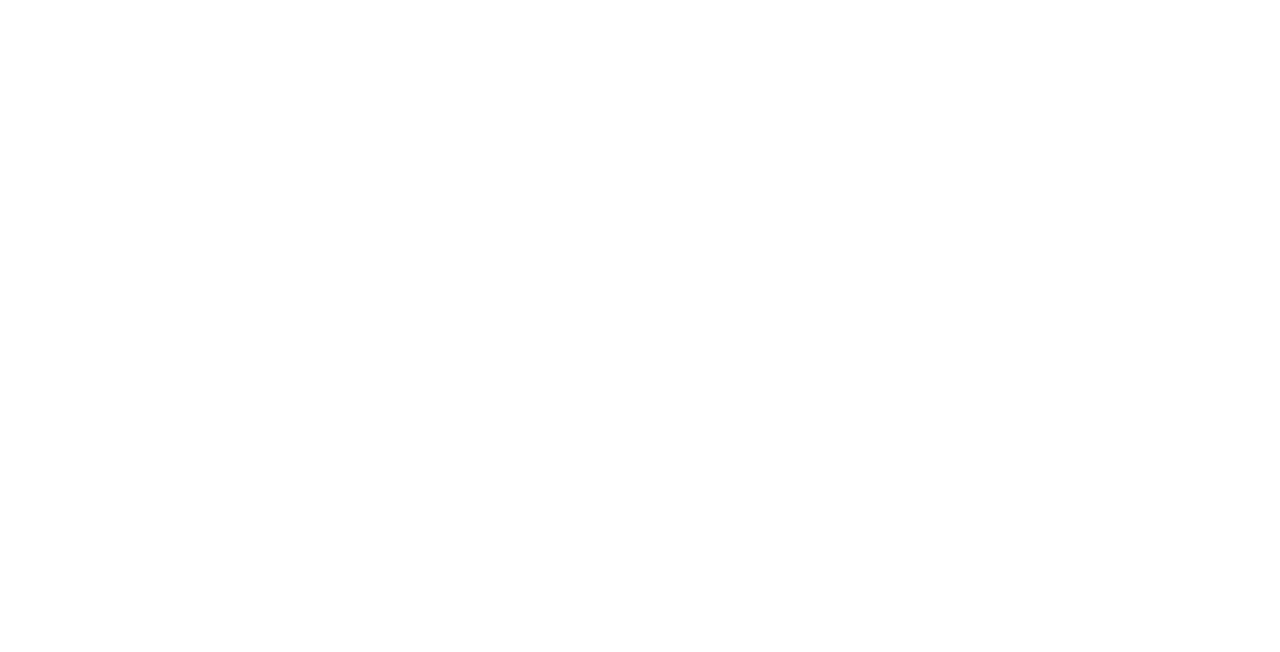
<file: testimonial.html>
<!DOCTYPE html>
<html lang="en">

<head>
    <meta charset="utf-8">
    <title>ISPACE Testimonial</title>
    <meta content="width=device-width, initial-scale=1.0" name="viewport">
    <meta content="" name="keywords">
    <meta content="" name="description">

    <!-- Favicon -->
    <link href="img/favicon.ico" rel="icon">

    <!-- Google Web Fonts -->
    <link rel="preconnect" href="https://fonts.googleapis.com">
    <link rel="preconnect" href="https://fonts.gstatic.com" crossorigin>
    <link href="https://fonts.googleapis.com/css2?family=Heebo:wght@400;500&family=Jost:wght@500;600;700&display=swap" rel="stylesheet"> 

    <!-- Icon Font Stylesheet -->
    <link href="https://cdnjs.cloudflare.com/ajax/libs/font-awesome/5.10.0/css/all.min.css" rel="stylesheet">
    <link href="https://cdn.jsdelivr.net/npm/bootstrap-icons@1.4.1/font/bootstrap-icons.css" rel="stylesheet">

    <!-- Libraries Stylesheet -->
    <link href="lib/animate/animate.min.css" rel="stylesheet">
    <link href="lib/owlcarousel/assets/owl.carousel.min.css" rel="stylesheet">
    <link href="lib/lightbox/css/lightbox.min.css" rel="stylesheet">

    <!-- Customized Bootstrap Stylesheet -->
    <link href="css/bootstrap.min.css" rel="stylesheet">

    <!-- Template Stylesheet -->
    <link href="css/style.css" rel="stylesheet">
</head>

<body>
    <div class="container-xxl bg-white p-0">
        <!-- Spinner Start -->
        <div id="spinner" class="show bg-white position-fixed translate-middle w-100 vh-100 top-50 start-50 d-flex align-items-center justify-content-center">
            <div class="spinner-grow text-primary" style="width: 3rem; height: 3rem;" role="status">
                <span class="sr-only">Loading...</span>
            </div>
        </div>
        <!-- Spinner End -->


         <!-- Navbar & Hero Start -->
         <div class="container-xxl position-relative p-0">
            <nav class="navbar navbar-expand-lg navbar-light px-4 px-lg-5 py-3 py-lg-0">
                <a href="" class="navbar-brand p-0">
                    <h1 class="m-0">ISPACE</h1>
                    <!-- <img src="img/logo.png" alt="Logo"> -->
                </a>
                <button class="navbar-toggler" type="button" data-bs-toggle="collapse" data-bs-target="#navbarCollapse">
                    <span class="fa fa-bars"></span>
                </button>
                <div class="collapse navbar-collapse" id="navbarCollapse">
                    <div class="navbar-nav mx-auto py-0">
                        <a href="index.html" class="nav-item nav-link active">الرئيسية</a>
                        <a href="about.html" class="nav-item nav-link">عنا </a>
                        <a href="service.html" class="nav-item nav-link">الخدمات </a>
                        <a href="project.html" class="nav-item nav-link">المشاريع </a>
                        <div class="nav-item dropdown">
                            <a href="#" class="nav-link dropdown-toggle" data-bs-toggle="dropdown">الصفحات </a>
                            <div class="dropdown-menu m-0">
                                <a href="team.html" class="dropdown-item text-end ">عن الشركه </a>
                                <a href="testimonial.html" class="dropdown-item text-end">خدمات مصغرة</a>
                                <a href="404.html" class="dropdown-item text-end">404 Page</a>
                            </div>
                        </div>
                        <a href="contact.html" class="nav-item nav-link">تواصل معنا </a>
                    </div>
                    <a href="" class="btn rounded-pill py-2 px-4 ms-3 d-none d-lg-block">أبدا الان </a>
                </div>
            </nav>

            <div class="container-xxl bg-primary hero-header">
                <div class="container px-lg-5">
                    <div class="row g-5 align-items-end">
                        <div class="col-lg-6 text-end text-lg-end text-md-center">
                            <h1 class="text-white mb-4 animated slideInDown text-end"> "تقنيات المستقبل: برمجة مبتكرة، تسويق إلكتروني متقدم، وتصاميم جرافيكية مذهلة" </h1>
                            <p class="text-white pb-3 animated slideInDown text-end">
                                  تنوع في الحلول البرمجية ابداع في انشاء التصاميم الرقمية قوة في انشاء الخطط التسوقيه .   
                            </p>
                            <a href="" class="btn btn-secondary py-sm-3 px-sm-5 rounded-pill me-3 animated slideInLeft "> شاهد المزيد </a>
                            <a href="" class="btn btn-light py-sm-3 px-sm-5 rounded-pill animated slideInRight">تواصل معنا  </a>
                        </div>
                        <div class="col-lg-6 text-center text-lg-start">
                            <img class="img-fluid animated zoomIn" src="img/hero.png" alt="">
                        </div>
                    </div>
                </div>
            </div>
        </div>
        <!-- Navbar & Hero End -->

        

        <!-- Testimonial Start -->
        <div class="container-xxl py-5 wow fadeInUp" data-wow-delay="0.1s" style="direction: ltr;">
            <div class="container py-5 px-lg-5">
                <p class="section-title text-secondary justify-content-center"><span></span>أراء عملائنا <span></span></p>
                <h1 class="text-center mb-5">ماذا يقول عملائنا عنا !</h1>
                <div class="owl-carousel testimonial-carousel">
                    <div class="testimonial-item bg-light rounded my-4">
                        <p class="fs-5"><i class="fa fa-quote-left fa-4x text-primary mt-n4 me-3"></i>ناس رايقه </p>
                        <div class="d-flex align-items-center">
                            <img class="img-fluid flex-shrink-0 rounded-circle" src="img/testimonial-1.jpg" style="width: 65px; height: 65px;">
                            <div class="ps-4">
                                <h5 class="mb-1"> عميله   </h5>
                                <span>محترفين </span>
                            </div>
                        </div>
                    </div>
                    <div class="testimonial-item bg-light rounded my-4">
                        <p class="fs-5"><i class="fa fa-quote-left fa-4x text-primary mt-n4 me-3"></i>حلوين والله </p>
                        <div class="d-flex align-items-center">
                            <img class="img-fluid flex-shrink-0 rounded-circle" src="img/testimonial-2.jpg" style="width: 65px; height: 65px;">
                            <div class="ps-4">
                                <h5 class="mb-1">احمد انور </h5>
                                <span>محترفين </span>
                            </div>
                        </div>
                    </div>
                    <div class="testimonial-item bg-light rounded my-4">
                        <p class="fs-5"><i class="fa fa-quote-left fa-4x text-primary mt-n4 me-3"></i>مشاء الله عليهم </p>
                        <div class="d-flex align-items-center">
                            <img class="img-fluid flex-shrink-0 rounded-circle" src="img/testimonial-3.jpg" style="width: 65px; height: 65px;">
                            <div class="ps-4">
                                <h5 class="mb-1"> هشام حمدي</h5>
                                <span>محترفين </span>
                            </div>
                        </div>
                    </div>
                </div>
            </div>
        </div>
        <!-- Testimonial End -->
        

        <!-- Footer Start -->
        <div class="container-fluid bg-primary text-light footer wow fadeIn" data-wow-delay="0.1s">
            <div class="container py-5 px-lg-5">
                <div class="row g-5">
                    <div class="col-md-6 col-lg-3">
                        <p class="section-title text-white h5 mb-4">العناوين <span></span></p>
                        <p><i class="fa fa-map-marker-alt me-3"></i>شبين الكوم - المنوفيه </p>
                        <p><i class="fa fa-phone-alt me-3"></i>+012 345 67890</p>
                        <p><i class="fa fa-envelope me-3"></i>info@example.com</p>
                        <div class="d-flex pt-2">
                            <a class="btn btn-outline-light btn-social" href=""><i class="fab fa-twitter"></i></a>
                            <a class="btn btn-outline-light btn-social" href=""><i class="fab fa-facebook-f"></i></a>
                            <a class="btn btn-outline-light btn-social" href=""><i class="fab fa-instagram"></i></a>
                            <a class="btn btn-outline-light btn-social" href=""><i class="fab fa-linkedin-in"></i></a>
                        </div>
                    </div>
                    <!-- <div class="col-md-6 col-lg-3">
                        <p class="section-title text-white h5 mb-4">لينكات سريعة<span></span></p>
                        <a class="btn btn-link" href="">عننا </a>
                        <a class="btn btn-link" href="">تواصل معنا </a>
                        <a class="btn btn-link" href="">الشروط والاحكام</a>
                        <a class="btn btn-link" href="">الاخبار</a>
                    </div> -->
                    <div class="col-md-6 col-lg-3">
                        <p class="section-title text-white h5 mb-4">معرض الصور <span></span></p>
                        <div class="row g-2">
                            <div class="col-4">
                                <img class="img-fluid" src="img/portfolio-1.jpg" alt="Image">
                            </div>
                            <div class="col-4">
                                <img class="img-fluid" src="img/portfolio-2.jpg" alt="Image">
                            </div>
                            <div class="col-4">
                                <img class="img-fluid" src="img/portfolio-3.jpg" alt="Image">
                            </div>
                            <div class="col-4">
                                <img class="img-fluid" src="img/portfolio-4.jpg" alt="Image">
                            </div>
                            <div class="col-4">
                                <img class="img-fluid" src="img/portfolio-5.jpg" alt="Image">
                            </div>
                            <div class="col-4">
                                <img class="img-fluid" src="img/portfolio-6.jpg" alt="Image">
                            </div>
                        </div>
                    </div>
                    <div class="col-md-6 col-lg-3">
                        <p class="section-title text-white h5 mb-4">الجريده <span></span></p>
                        <p>اخر الاخبار الخاصه بشركتنا </p>
                        <div class="position-relative w-100 mt-3">
                            <input class="form-control border-0 rounded-pill w-100 ps-4 pe-5" type="text" placeholder="Your Email" style="height: 48px;">
                            <button type="button" class="btn shadow-none position-absolute top-0 end-0 mt-1 me-2"><i class="fa fa-paper-plane text-primary fs-4"></i></button>
                        </div>
                    </div>
                </div>
            </div>
            <div class="container px-lg-5">
                <div class="copyright">
                    <div class="row">
                        <div class="col-md-6 text-center text-md-start mb-3 mb-md-0">
                            &copy; <a class="border-bottom" href="#">ISPACE</a>, All Right Reserved. 
							
							<!--/*** This template is free as long as you keep the footer author’s credit link/attribution link/backlink. If you'd like to use the template without the footer author’s credit link/attribution link/backlink, you can purchase the Credit Removal License from "https://htmlcodex.com/credit-removal". Thank you for your support. ***/-->
							Designed By <a class="border-bottom" href="#">Mahmoud Rashwan </a>
                        </div>
                        <div class="col-md-6 text-center text-md-end">
                            <div class="footer-menu">
                                <a href="">الرئيسيه </a>
                                
                                <a href="">المساعدة </a>
                                <a href="">الاسئلة الشائعة</a>
                            </div>
                        </div>
                    </div>
                </div>
            </div>
        </div>
        <!-- Footer End -->


        <!-- Back to Top -->
        <a href="#" class="btn btn-lg btn-secondary btn-lg-square back-to-top"><i class="bi bi-arrow-up"></i></a>
    </div>

    <!-- JavaScript Libraries -->
    <script src="https://code.jquery.com/jquery-3.4.1.min.js"></script>
    <script src="https://cdn.jsdelivr.net/npm/bootstrap@5.0.0/dist/js/bootstrap.bundle.min.js"></script>
    <script src="lib/wow/wow.min.js"></script>
    <script src="lib/easing/easing.min.js"></script>
    <script src="lib/waypoints/waypoints.min.js"></script>
    <script src="lib/counterup/counterup.min.js"></script>
    <script src="lib/owlcarousel/owl.carousel.min.js"></script>
    <script src="lib/isotope/isotope.pkgd.min.js"></script>
    <script src="lib/lightbox/js/lightbox.min.js"></script>

    <!-- Template Javascript -->
    <script src="js/main.js"></script>
</body>

</html>
</file>
<file: css/style.css>
:root {
    --primary: #43B17C;
    --secondary: #FF7D29;
    --light: #F6F4F9;
    --dark: #04000B;
}
@font-face {
    font-family: myFirstFont;
    src: url(/fonts/bein-ar-normal.ttf);
  }
body{
    direction: rtl;
    font-family: myFirstFont;
    background-color: #1A1A1A !important;
}
a,button,h1,h2,h3,h4,h5,h6{
    font-family: myFirstFont;
}

/*** Spinner ***/
#spinner {
    opacity: 0;
    visibility: hidden;
    transition: opacity .5s ease-out, visibility 0s linear .5s;
    z-index: 99999;
}

#spinner.show {
    transition: opacity .5s ease-out, visibility 0s linear 0s;
    visibility: visible;
    opacity: 1;
}

.back-to-top {
    position: fixed;
    display: none;
    right: 45px;
    bottom: 45px;
    z-index: 99;
}


/*** Heading ***/
h1,
h2,
.fw-bold {
    font-weight: 700 !important;
}

h3,
h4,
.fw-semi-bold {
    font-weight: 600 !important;
}

h5,
h6,
.fw-medium {
    font-weight: 500 !important;
}


/*** Button ***/
.btn {
    font-weight: 500;
    transition: .5s;
}

.btn:hover {
    box-shadow: 0 0 10px rgba(0, 0, 0, .5);
}

.btn-square {
    width: 38px;
    height: 38px;
}

.btn-sm-square {
    width: 32px;
    height: 32px;
}

.btn-lg-square {
    width: 48px;
    height: 48px;
}

.btn-square,
.btn-sm-square,
.btn-lg-square {
    padding: 0;
    display: flex;
    align-items: center;
    justify-content: center;
    font-weight: normal;
    border-radius: 50px;
}


/*** Navbar ***/
.navbar .dropdown-toggle::after {
    border: none;
    content: "\f067";
    font-family: "Font Awesome 5 Free";
    font-size: 10px;
    font-weight: bold;
    vertical-align: middle;
    margin-left: 8px;
    
}

.navbar-light .navbar-nav .nav-link {
    position: relative;
    margin-right: 25px;
    padding: 35px 0;
    font-family: 'Jost', sans-serif;
    font-size: 18px;
    font-weight: 500;
    color: var(--light) !important;
    outline: none;
    transition: .5s;
    font-family: myFirstFont;
}

.sticky-top.navbar-light .navbar-nav .nav-link {
    padding: 20px 0;
    color: var(--dark) !important;
}

.navbar-light .navbar-nav .nav-link:hover,
.navbar-light .navbar-nav .nav-link.active {
    color: var(--secondary) !important;
}

.navbar-light .navbar-brand h1 {
    color: #FFFFFF;
}

.navbar-light .navbar-brand img {
    max-height: 60px;
    transition: .5s;
}

.sticky-top.navbar-light .navbar-brand img {
    max-height: 45px;
}

@media (max-width: 991.98px) {
    .sticky-top.navbar-light {
        position: relative;
        background: #FFFFFF;
    }

    .navbar-light .navbar-collapse {
        margin-top: 15px;
        border-top: 1px solid #DDDDDD;
    }

    .navbar-light .navbar-nav .nav-link,
    .sticky-top.navbar-light .navbar-nav .nav-link {
        padding: 10px 0;
        margin-left: 0;
        color: var(--dark) !important;
    }

    .navbar-light .navbar-brand h1 {
        color: var(--primary);
    }

    .navbar-light .navbar-brand img {
        max-height: 45px;
    }
}

@media (min-width: 992px) {
    .navbar-light {
        position: absolute;
        width: 100%;
        top: 0;
        left: 0;
        border-bottom: 1px solid rgba(256, 256, 256, .1);
        z-index: 999;
    }
    
    .sticky-top.navbar-light {
        position: fixed;
        background: #FFFFFF;
    }

    .sticky-top.navbar-light .navbar-brand h1 {
        color: var(--primary);
    }

    .navbar-light .navbar-nav .nav-item .dropdown-menu {
        display: block;
        border: none;
        margin-top: 0;
        top: 150%;
        opacity: 0;
        visibility: hidden;
        transition: .5s;
    }

    .navbar-light .navbar-nav .nav-item:hover .dropdown-menu {
        top: 100%;
        visibility: visible;
        transition: .5s;
        opacity: 1;
    }

    .navbar-light .btn {
        color: var(--dark);
        background: #FFFFFF;
    }

    .sticky-top.navbar-light .btn {
        color: var(--dark);
        background: var(--secondary);
    }
}


/***  Header ***/
.hero-header {
    margin-bottom: 6rem;
    padding: 18rem 0;
   
    background-position:
        left 0px top 0px,
        right 0px top 0px,
        left 0px bottom 0px,
        right 0px bottom 0px,
        center center,
        center bottom;
    background-repeat: no-repeat;
}

@media (max-width: 991.98px) {
    .hero-header {
        padding: 6rem 0 9rem 0;
    }
}


/*** Section Title ***/
.section-title {
    position: relative;
    display: flex;
    align-items: center;
    font-weight: 500;
    text-transform: uppercase;
}

.section-title span:first-child,
.section-title span:last-child {
    position: relative;
    display: inline-block;
    margin-right: 30px;
    width: 30px;
    height: 2px;
}

.section-title span:last-child {
    margin-right: 0;
    margin-left: 30px;
}

.section-title span:first-child::after,
.section-title span:last-child::after {
    position: absolute;
    content: "";
    width: 15px;
    height: 2px;
    top: 0;
    right: -20px;
}

.section-title span:last-child::after {
    right: auto;
    left: -20px;
}

.section-title.text-primary span:first-child,
.section-title.text-primary span:last-child,
.section-title.text-primary span:first-child::after,
.section-title.text-primary span:last-child::after {
    background: var(--primary);
}

.section-title.text-secondary span:first-child,
.section-title.text-secondary span:last-child,
.section-title.text-secondary span:first-child::after,
.section-title.text-secondary span:last-child::after {
    background: var(--secondary);
}

.section-title.text-white span:first-child,
.section-title.text-white span:last-child,
.section-title.text-white span:first-child::after,
.section-title.text-white span:last-child::after {
    background: #FFFFFF;
}


/*** Feature ***/
.feature-item {
    transition: .5s;
}

.feature-item:hover {
    margin-top: -15px;
}


/*** About ***/
.progress {
    height: 5px;
}

.progress .progress-bar {
    width: 0px;
    transition: 3s;
}


/*** Fact ***/
.fact {
    margin: 6rem 0;
    background:
        url(../img/blob-top-left.png),
        url(../img/blob-top-right.png),
        url(../img/blob-bottom-left.png),
        url(../img/blob-bottom-right.png),
        url(../img/blob-center.png);
    background-position:
        left 0px top 0px,
        right 0px top 0px,
        left 0px bottom 0px,
        right 0px bottom 0px,
        center center;
    background-repeat: no-repeat;
}


/*** Service ***/
.service-item {
    position: relative;
    padding: 45px 30px;
    background: var(--light);
    overflow: hidden;
    transition: .5s;
}

.service-item:hover {
    margin-top: -15px;
    padding-bottom: 60px;
    background: var(--primary);
}

.service-item .service-icon {
    margin: 0 auto 20px auto;
    width: 100px;
    height: 100px;
    display: flex;
    align-items: center;
    justify-content: center;
    color: var(--light);
    background: url(../img/blob-primary.png) center center no-repeat;
    background-size: contain;
    transition: .5s;
}

.service-item:hover .service-icon {
    color: var(--dark);
    background: url(../img/blob-secondary.png) center center no-repeat;
    background-size: contain;
}

.service-item h5,
.service-item p {
    transition: .5s;
}

.service-item:hover h5,
.service-item:hover p {
    color: #FFFFFF;
}

.service-item a.btn {
    position: absolute;
    bottom: -40px;
    left: 50%;
    transform: translateX(-50%);
    color: var(--primary);
    background: #FFFFFF;
    border-radius: 40px 40px 0 0;
    transition: .5s;
    z-index: 1;
}

.service-item a.btn:hover {
    color: var(--dark);
    background: var(--secondary);
}

.service-item:hover a.btn {
    bottom: 0;
}


/*** Project Portfolio ***/
#portfolio-flters li {
    display: inline-block;
    font-weight: 500;
    color: var(--dark);
    cursor: pointer;
    transition: .5s;
    border-bottom: 2px solid transparent;
}

#portfolio-flters li:hover,
#portfolio-flters li.active {
    color: var(--primary);
    border-color: var(--primary);
}

.portfolio-item img {
    transition: .5s;
}

.portfolio-item:hover img {
    transform: scale(1.1);
}

.portfolio-item .portfolio-overlay {
    position: absolute;
    display: flex;
    align-items: center;
    justify-content: center;
    width: 100%;
    height: 100%;
    top: 0;
    left: 0;
    background: rgba(98, 34, 204, .9);
    transition: .5s;
    opacity: 0;
}

.portfolio-item:hover .portfolio-overlay {
    opacity: 1;
}


/*** Newsletter ***/
.newsletter {
    margin: 6rem 0;
    background:
        url(../img/blob-top-left.png),
        url(../img/blob-top-right.png),
        url(../img/blob-bottom-left.png),
        url(../img/blob-bottom-right.png),
        url(../img/blob-center.png);
    background-position:
        left 0px top 0px,
        right 0px top 0px,
        left 0px bottom 0px,
        right 0px bottom 0px,
        center center;
    background-repeat: no-repeat;
}


/*** Testimonial ***/
.testimonial-carousel .testimonial-item {
    padding: 0 30px 30px 30px;
}

.testimonial-carousel .owl-nav {
    display: flex;
    justify-content: center;
}

.testimonial-carousel .owl-nav .owl-prev,
.testimonial-carousel .owl-nav .owl-next {
    margin: 0 12px;
    width: 60px;
    height: 60px;
    display: flex;
    align-items: center;
    justify-content: center;
    color: var(--primary);
    background: var(--light);
    border-radius: 60px;
    font-size: 22px;
    transition: .5s;
}

.testimonial-carousel .owl-nav .owl-prev:hover,
.testimonial-carousel .owl-nav .owl-next:hover {
    color: #FFFFFF;
    background: var(--primary);
    box-shadow: 0 0 10px rgba(0, 0, 0, .5);
}


/*** Team ***/
.team-item .btn {
    color: var(--primary);
    background: #FFFFFF;
}

.team-item .btn:hover {
    color: #FFFFFF;
    background: var(--primary);
}


/*** Footer ***/
.footer {
    margin-top: 6rem;
    padding-top: 9rem;
    background:
        url(../img/bg-top.png),
        url(../img/map.png);
    background-position:
        center top,
        center center;
    background-repeat: no-repeat;
}

.footer .btn.btn-social {
    margin-right: 5px;
    width: 40px;
    height: 40px;
    display: flex;
    align-items: center;
    justify-content: center;
    color: var(--light);
    border: 1px solid rgba(256, 256, 256, .1);
    border-radius: 40px;
    transition: .3s;
}

.footer .btn.btn-social:hover {
    color: var(--primary);
}

.footer .btn.btn-link {
    display: block;
    margin-bottom: 10px;
    padding: 0;
    text-align: left;
    color: var(--light);
    font-weight: normal;
    transition: .3s;
}

.footer .btn.btn-link::before {
    position: relative;
    content: "\f105";
    font-family: "Font Awesome 5 Free";
    font-weight: 900;
    margin-right: 10px;
}

.footer .btn.btn-link:hover {
    letter-spacing: 1px;
    box-shadow: none;
    color: var(--secondary);
}

.footer .copyright {
    padding: 25px 0;
    font-size: 14px;
    border-top: 1px solid rgba(256, 256, 256, .1);
}

.footer .copyright a {
    color: var(--light);
}

.footer .footer-menu a {
    margin-right: 15px;
    padding-right: 15px;
    border-right: 1px solid rgba(255, 255, 255, .1);
}

.footer .footer-menu a:last-child {
    margin-right: 0;
    padding-right: 0;
    border-right: none;
}

.footer .copyright a:hover,
.footer .footer-menu a:hover {
    color: var(--secondary);
}
</file>
